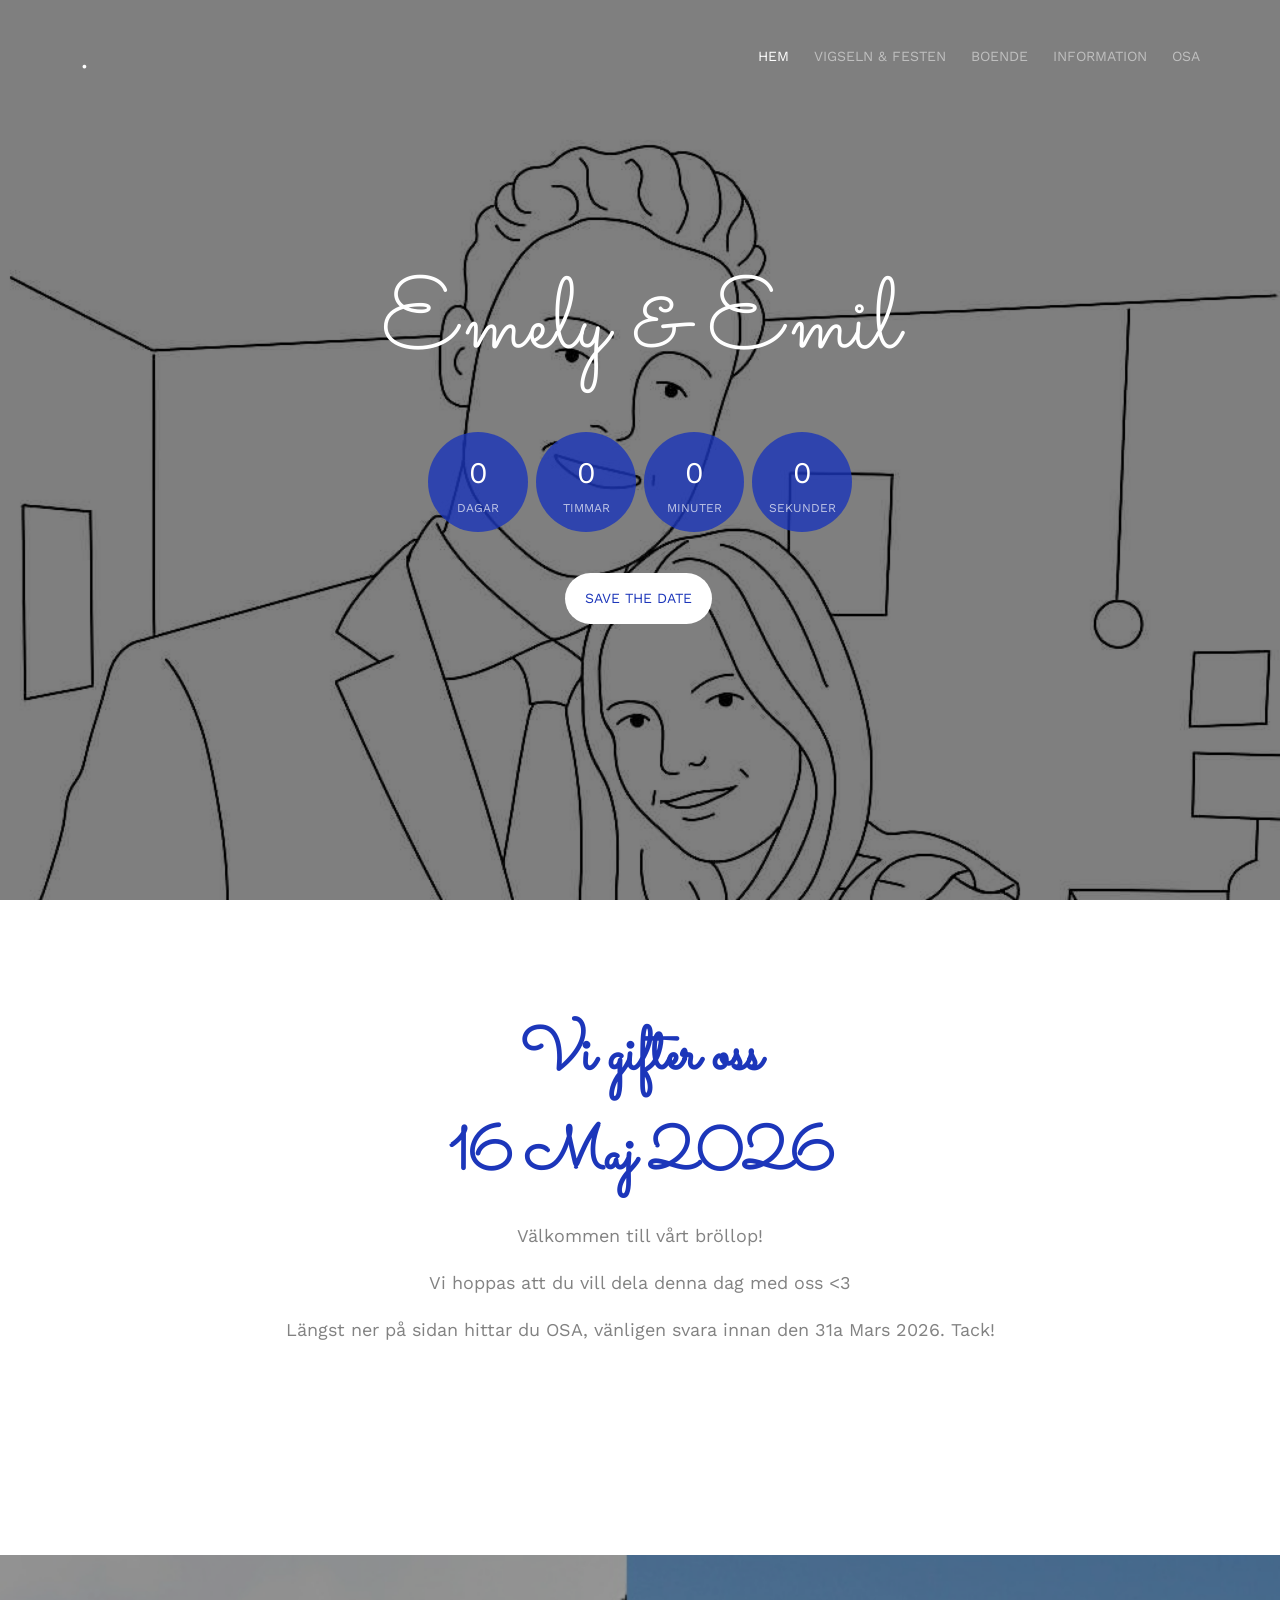
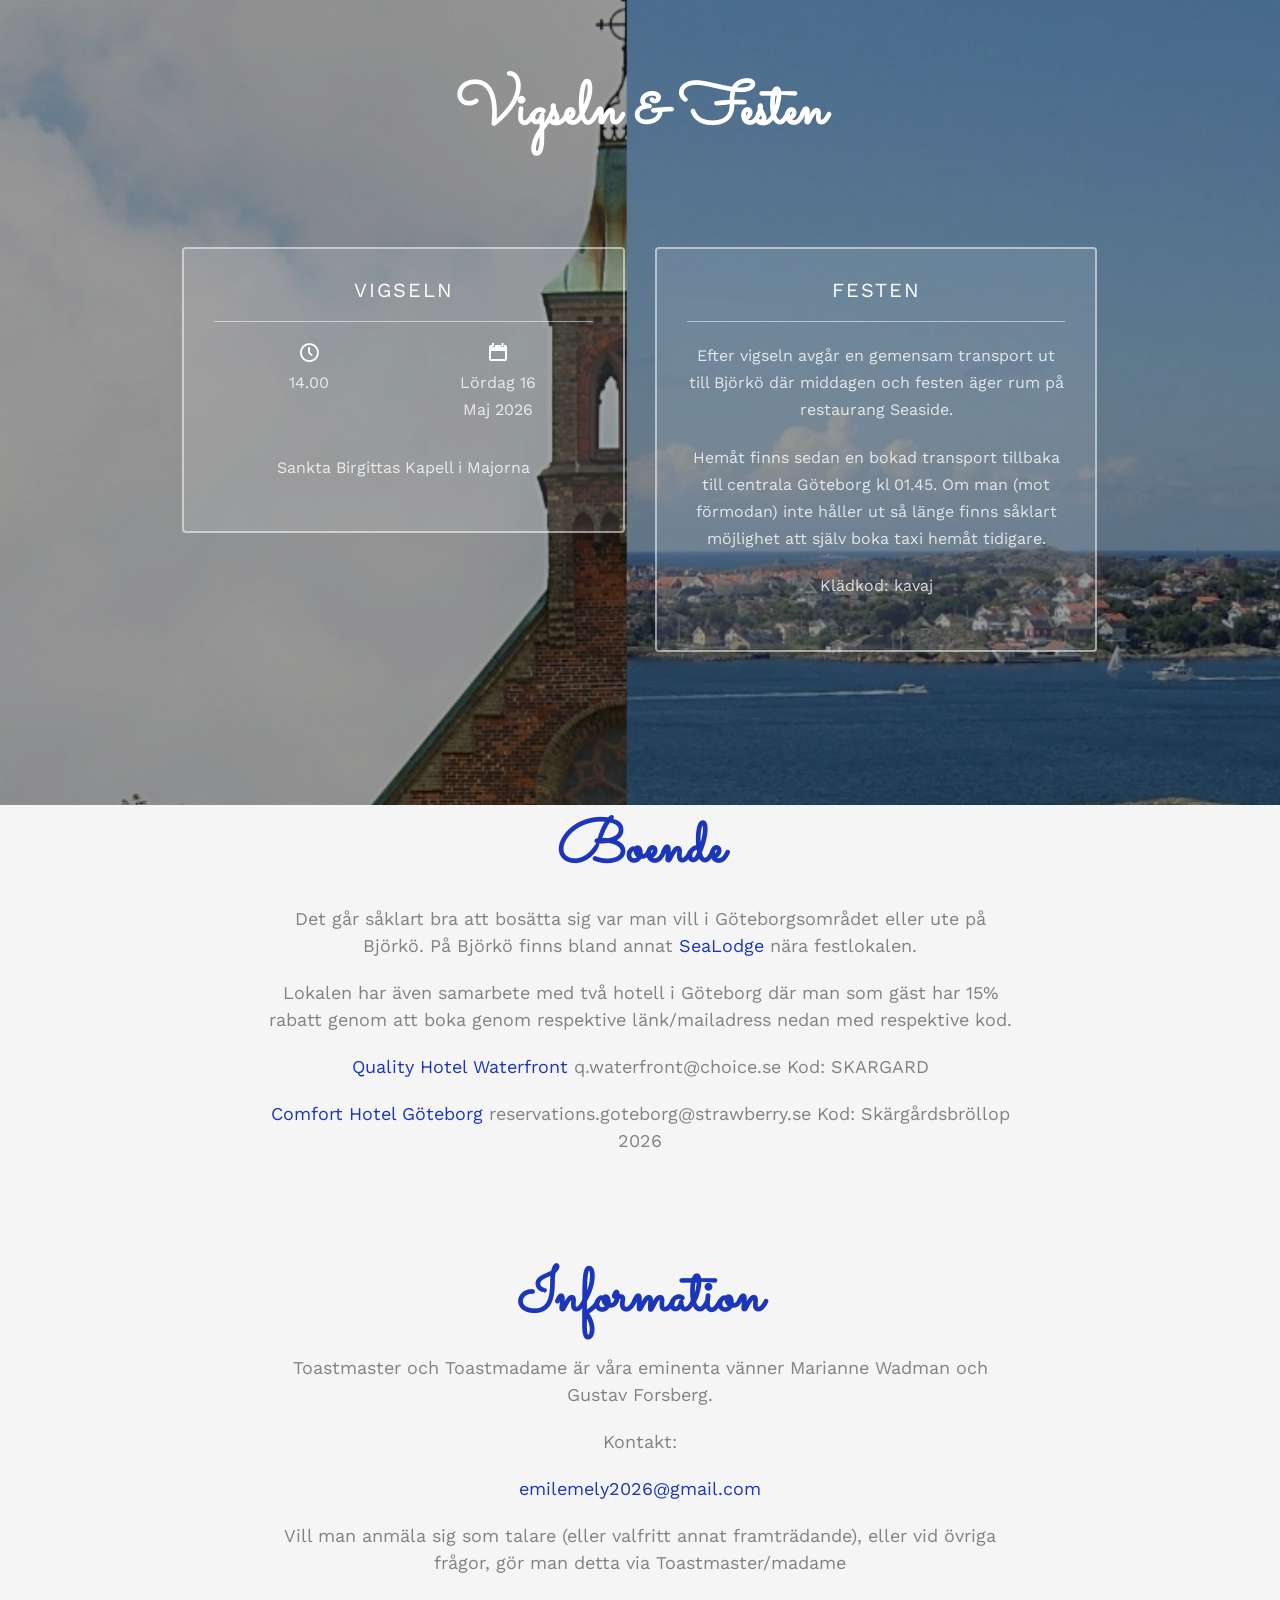
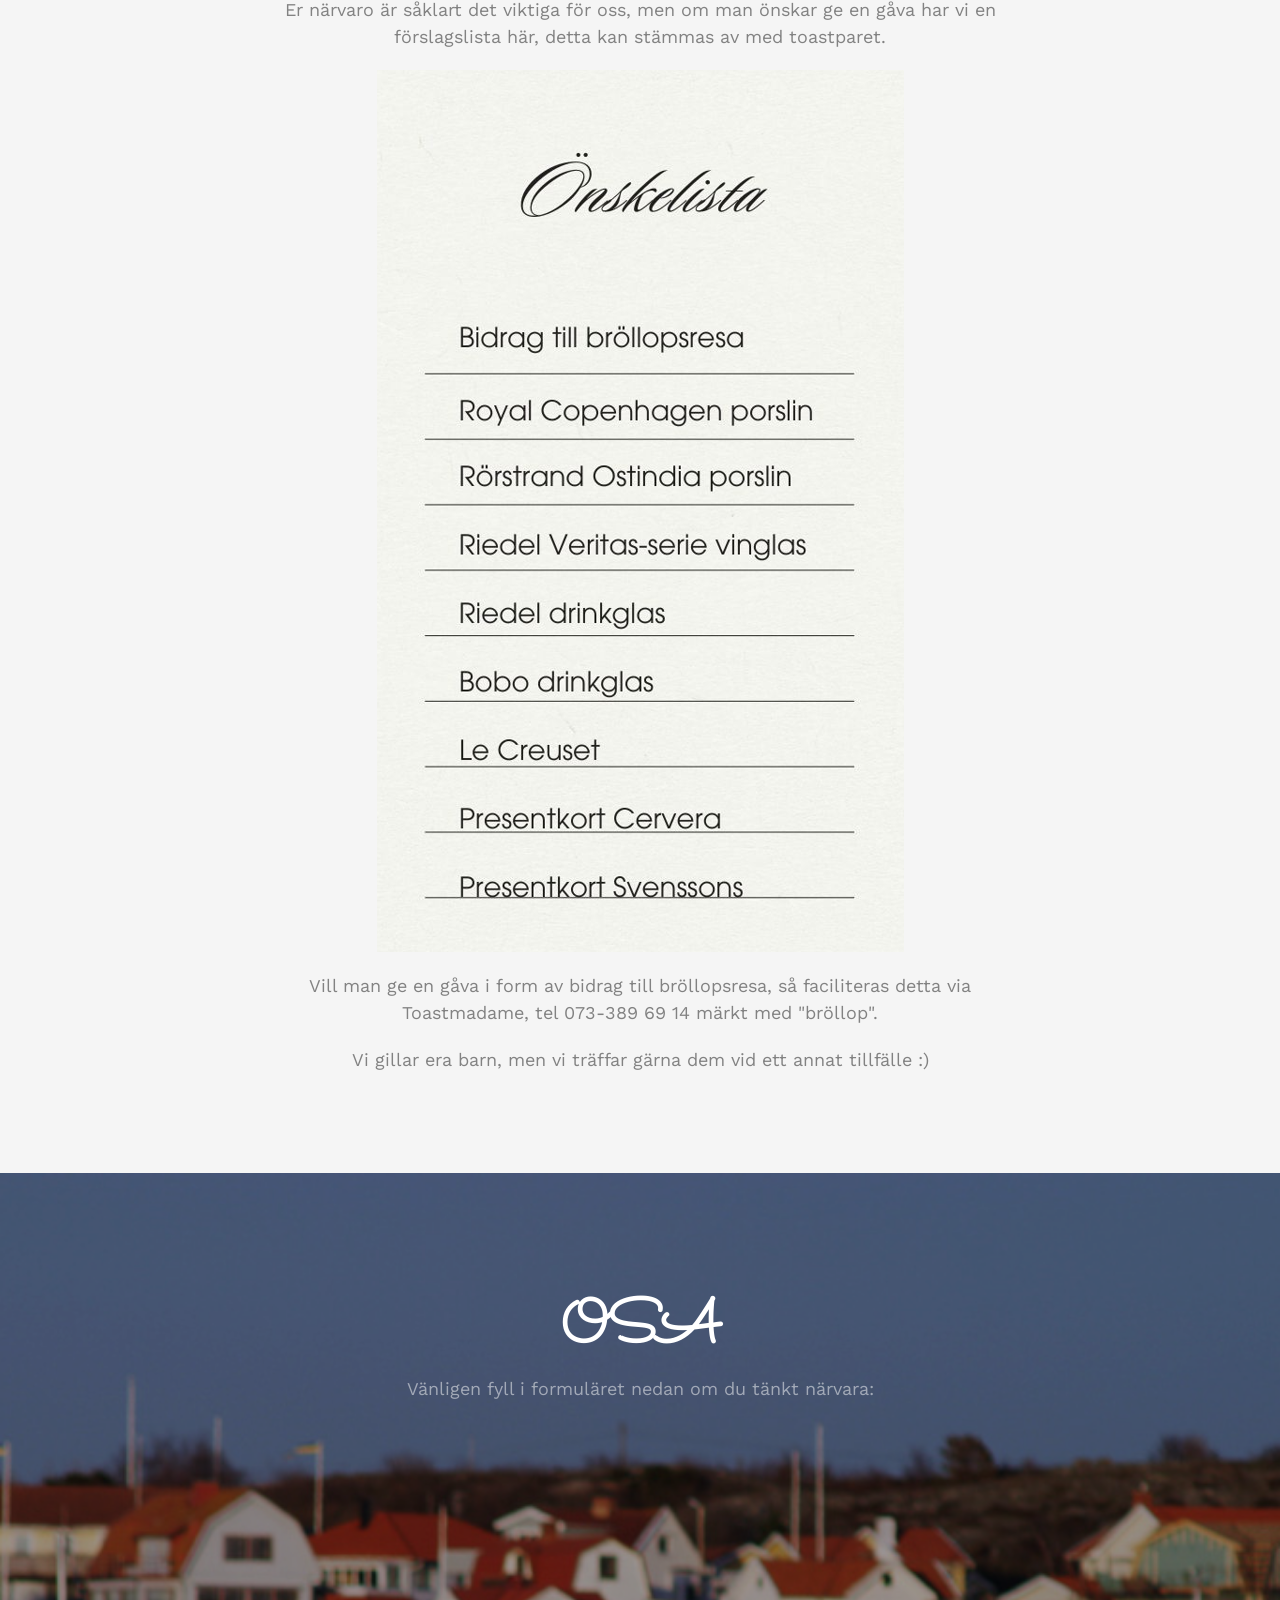
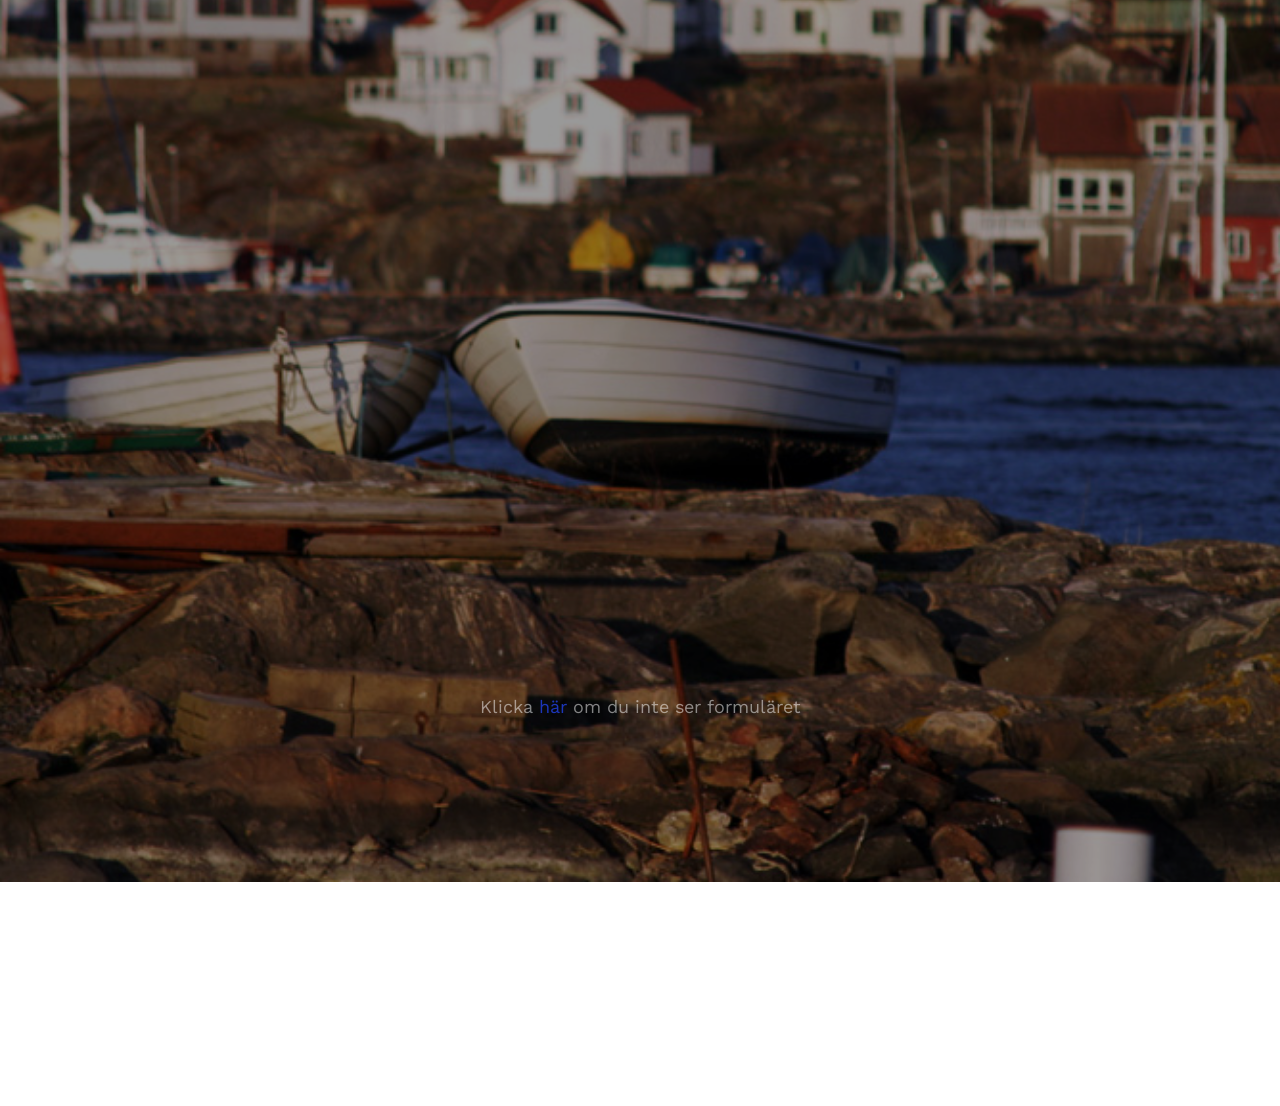
<file: index.html>
<!DOCTYPE html>
<!--[if lt IE 7]>      <html class="no-js lt-ie9 lt-ie8 lt-ie7"> <![endif]-->
<!--[if IE 7]>         <html class="no-js lt-ie9 lt-ie8"> <![endif]-->
<!--[if IE 8]>         <html class="no-js lt-ie9"> <![endif]-->
<!--[if gt IE 8]><!--> <html class="no-js"> <!--<![endif]-->
	<head>
	<meta charset="utf-8">
	<meta http-equiv="X-UA-Compatible" content="IE=edge">
	<title>Emely & Emil</title>
	<meta name="viewport" content="width=device-width, initial-scale=1">
	<meta name="description" content="" />
	<meta name="keywords" content="" />
	<meta name="author" content="" />

  	<!-- Facebook and Twitter integration -->
	<meta property="og:title" content=""/>
	<meta property="og:image" content=""/>
	<meta property="og:url" content=""/>
	<meta property="og:site_name" content=""/>
	<meta property="og:description" content=""/>
	<meta name="twitter:title" content="" />
	<meta name="twitter:image" content="" />
	<meta name="twitter:url" content="" />
	<meta name="twitter:card" content="" />

	<link href='https://fonts.googleapis.com/css?family=Work+Sans:400,300,600,400italic,700' rel='stylesheet' type='text/css'>
	<link href="https://fonts.googleapis.com/css?family=Sacramento" rel="stylesheet">
	
	<!-- Animate.css -->
	<link rel="stylesheet" href="css/animate.css">
	<!-- Icomoon Icon Fonts-->
	<link rel="stylesheet" href="css/icomoon.css">
	<!-- Bootstrap  -->
	<link rel="stylesheet" href="css/bootstrap.css">

	<!-- Magnific Popup -->
	<link rel="stylesheet" href="css/magnific-popup.css">

	<!-- Owl Carousel  -->
	<link rel="stylesheet" href="css/owl.carousel.min.css">
	<link rel="stylesheet" href="css/owl.theme.default.min.css">

	<!-- Theme style  -->
	<link rel="stylesheet" href="css/style.css">

	<!-- Modernizr JS -->
	<script src="js/modernizr-2.6.2.min.js"></script>
	<!-- FOR IE9 below -->
	<!--[if lt IE 9]>
	<script src="js/respond.min.js"></script>
	<![endif]-->

	</head>
	<body>
		
	<div class="fh5co-loader"></div>
	
	<div id="page">
	<nav class="fh5co-nav" role="navigation">
		<div class="container">
			<div class="row">
				<div class="col-xs-2">
					<div id="fh5co-logo"><a href="index.html"><strong>.</strong></a></div>
				</div>
				<div class="col-xs-10 text-right menu-1">
					<ul>
						<li class="active"><a href="index.html">Hem</a></li>
						<li><a href="#fh5co-event">Vigseln & Festen</a></li>
						<li><a href="#fh5co-services">Boende</a></li>
						<li><a href="#fh5co-services2">Information</a></li>
						<li><a href="#fh5co-services3">OSA</a></li>
					</ul>
				</div>
			</div>
			
		</div>
	</nav>

	<header id="fh5co-header" class="fh5co-cover" role="banner" style="background-image:url(images/outline1.jpg);" data-stellar-background-ratio="0.5">
		<div class="overlay"></div>
		<div class="container">
			<div class="row">
				<div class="col-md-8 col-md-offset-2 text-center">
					<div class="display-t">
						<div class="display-tc animate-box" data-animate-effect="fadeIn">
							<h1>Emely &amp; Emil</h1>
							<h2></h2>
							<div class="simply-countdown simply-countdown-one"></div>
							<p><a href="https://www.addevent.com/event/yrd1m8lbvyj8" class="btn btn-default btn-sm">Save the date</a></p>
						</div>
					</div>
				</div>
			</div>
		</div>
	</header>

	<div id="fh5co-couple">
		<div class="container">
			<div class="row">
				<div class="col-md-8 col-md-offset-2 text-center fh5co-heading animate-box">
					<h2>Vi gifter oss</h2>
					<h2>16 Maj 2026</h2>
					<h3></h3>
					<p>Välkommen till vårt bröllop!</p>  
                    <p>Vi hoppas att du vill dela denna dag med oss <3</p>
					<p>Längst ner på sidan hittar du OSA, vänligen svara innan den 31a Mars 2026. Tack!</p>
				</div>
			</div>
		</div>
	</div>

	<div id="fh5co-event" class="fh5co-bg" style="background-image:url(images/kyrka_bjorko.jpg);">
		<div class="overlay"></div>
		<div class="container">
			<div class="row">
				<div class="col-md-8 col-md-offset-2 text-center fh5co-heading animate-box">
					<span></span>
					<h2>Vigseln & Festen</h2>
				</div>
			</div>
			<div class="row">
				<div class="display-t">
					<div class="display-tc">
						<div class="col-md-10 col-md-offset-1">
							<div class="col-md-6 col-sm-6 text-center">
								<div class="event-wrap animate-box">
									<h3>Vigseln</h3>
									<div class="event-col">
										<i class="icon-clock"></i>
										<span>14.00</span>
										<span></span>
									</div>
									<div class="event-col">
										<i class="icon-calendar"></i>
										<span>Lördag 16</span>
										<span>Maj 2026</span>
									</div>
									<p>Sankta Birgittas Kapell i Majorna</p>
								</div>
							</div>
							<div class="col-md-6 col-sm-6 text-center">
								<div class="event-wrap animate-box">
									<h3>Festen</h3>
									<!--<div class="event-col">
										<i class="icon-clock"></i>
										<span>Efter vigseln</span>
										<span></span>
									</div>
									<div class="event-col">
										<i class="icon-calendar"></i>
										<span></span>
										<span></span>
									</div>-->
									<p>Efter vigseln avgår en gemensam transport ut till Björkö där middagen och festen äger rum på restaurang Seaside.</p>
									<p>Hemåt finns sedan en bokad transport tillbaka till centrala Göteborg kl 01.45. Om man (mot förmodan) inte håller ut så länge finns såklart möjlighet att själv boka taxi hemåt tidigare.</p>
									<p>Klädkod: kavaj</p>
								</div>
							</div>
						</div>
					</div>
				</div>
			</div>
		</div>
	</div>

	<div id="fh5co-services2" class="fh5co-section-gray">
		<div class="container">
			
			<div class="row animate-box">
				<div class="col-md-8 col-md-offset-2 text-center fh5co-heading">
					<h2>Boende</h2>
					<p>Det går såklart bra att bosätta sig var man vill i Göteborgsområdet eller ute på Björkö. På Björkö finns bland annat <a href="https://www.sjoboabjorko.se/">SeaLodge</a> nära festlokalen.</p> 
					<p>Lokalen har även samarbete med två hotell i Göteborg där man som gäst har 15% rabatt genom att boka genom respektive länk/mailadress nedan med respektive kod.</p>
					<p><a href="https://www.strawberry.se/hotell/sverige/goteborg/quality-hotel-waterfront/">Quality Hotel Waterfront</a> q.waterfront@choice.se Kod: SKARGARD</p>
					<p><a href="https://www.strawberry.se/hotell/sverige/goteborg/comfort-hotel-goteborg/">Comfort Hotel Göteborg</a> reservations.goteborg@strawberry.se Kod: Skärgårdsbröllop 2026</p>
				</div>
			</div>			
		</div>
	</div>

		<div id="fh5co-services3" class="fh5co-section-gray">
		<div class="container">
			
			<div class="row animate-box">
				<div class="col-md-8 col-md-offset-2 text-center fh5co-heading">
					<h2>Information</h2>
					<p>Toastmaster och Toastmadame är våra eminenta vänner Marianne Wadman och Gustav Forsberg.</p>
					<p>Kontakt:</p>
					<p><a href=mailto:emilemely2026@gmail.com>emilemely2026@gmail.com</a></p>
					<p>Vill man anmäla sig som talare (eller valfritt annat framträdande), eller vid övriga frågor, gör man detta via Toastmaster/madame</p>
					<p>Er närvaro är såklart det viktiga för oss, men om man önskar ge en gåva har vi en förslagslista här, detta kan stämmas av med toastparet.</p>
					<p><img src="images/onskelista.png" alt="Önskelista"></p>
					<p>Vill man ge en gåva i form av bidrag till bröllopsresa, så faciliteras detta via Toastmadame, tel 073-389 69 14 märkt med "bröllop".</p>
					<p></p>
					<p>Vi gillar era barn, men vi träffar gärna dem vid ett annat tillfälle :)</p>
				</div>
			</div>			
		</div>
	</div>


	<div id="fh5co-started" class="fh5co-bg" style="background-image:url(images/bat.png);">
		<div class="overlay"></div>
		<div class="container">
			<div class="row animate-box">
				<div class="col-md-8 col-md-offset-2 text-center fh5co-heading">
					<h2>OSA</h2>
					<p>Vänligen fyll i formuläret nedan om du tänkt närvara:</p>
					<iframe src="https://docs.google.com/forms/d/e/1FAIpQLSckbgAdvK0g9j5KHzpA4BDoEWcDDotu_sKvI5_qp7-cKbifMQ/viewform?embedded=true" width="640" height="863" frameborder="0" marginheight="0" marginwidth="0">Läser in …</iframe>		
					<p>Klicka <a href="https://docs.google.com/forms/d/13gC51_V6gP5OCqAnIsn_XRExEdVKxd2LQEI5bJQ7Q5w/">här</a> om du inte ser formuläret</p>
				</div>
			</div>
		</div>
	</div>

	<footer id="fh5co-footer" role="contentinfo">
		<div class="container">
		</div>
	</footer>
	</div>

	<div class="gototop js-top">
		<a href="#" class="js-gotop"><i class="icon-arrow-up"></i></a>
	</div>
	
	<!-- jQuery -->
	<script src="js/jquery.min.js"></script>
	<!-- jQuery Easing -->
	<script src="js/jquery.easing.1.3.js"></script>
	<!-- Bootstrap -->
	<script src="js/bootstrap.min.js"></script>
	<!-- Waypoints -->
	<script src="js/jquery.waypoints.min.js"></script>
	<!-- Carousel -->
	<script src="js/owl.carousel.min.js"></script>
	<!-- countTo -->
	<script src="js/jquery.countTo.js"></script>

	<!-- Stellar -->
	<script src="js/jquery.stellar.min.js"></script>
	<!-- Magnific Popup -->
	<script src="js/jquery.magnific-popup.min.js"></script>
	<script src="js/magnific-popup-options.js"></script>

	<!-- // <script src="https://cdnjs.cloudflare.com/ajax/libs/prism/0.0.1/prism.min.js"></script> -->
	<script src="js/simplyCountdown.js"></script>
	<!-- Main -->
	<script src="js/main.js"></script>

	<script>
    var d = new Date(new Date().getTime() + 200 * 120 * 120 * 2000);

    // default example
    simplyCountdown('.simply-countdown-one', {
        year: 2026,
        month: 5,
        day: 16
    });
	/**simplyCountdown('.simply-countdown-one', {
    	year: d.getFullYear(),
    	month: d.getMonth() + 1,
        day: d.getDate()
    });**/

    //jQuery example
    /**$('#simply-countdown-losange').simplyCountdown({
        year: d.getFullYear(),
        month: d.getMonth() + 1,
        day: d.getDate(),
        enableUtc: false
    });**/
	</script>

	</body>
</html>
</file>
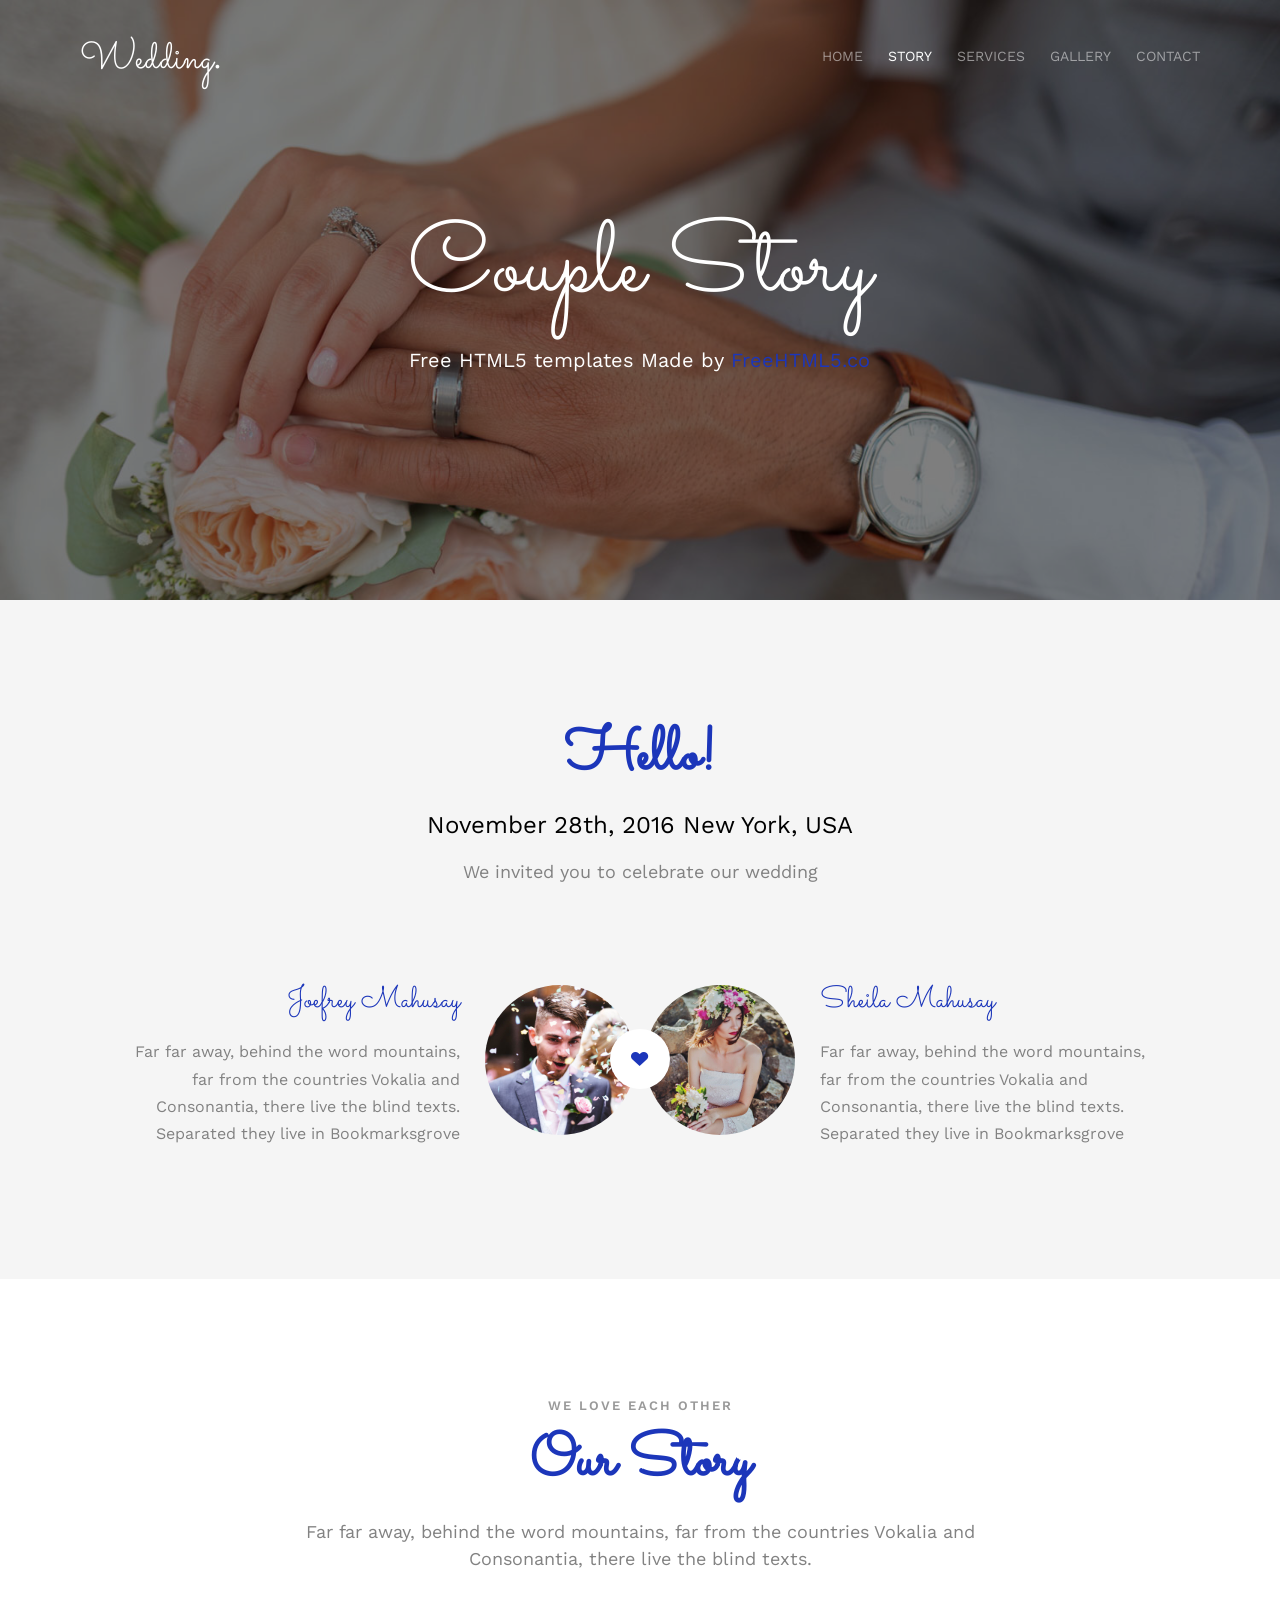
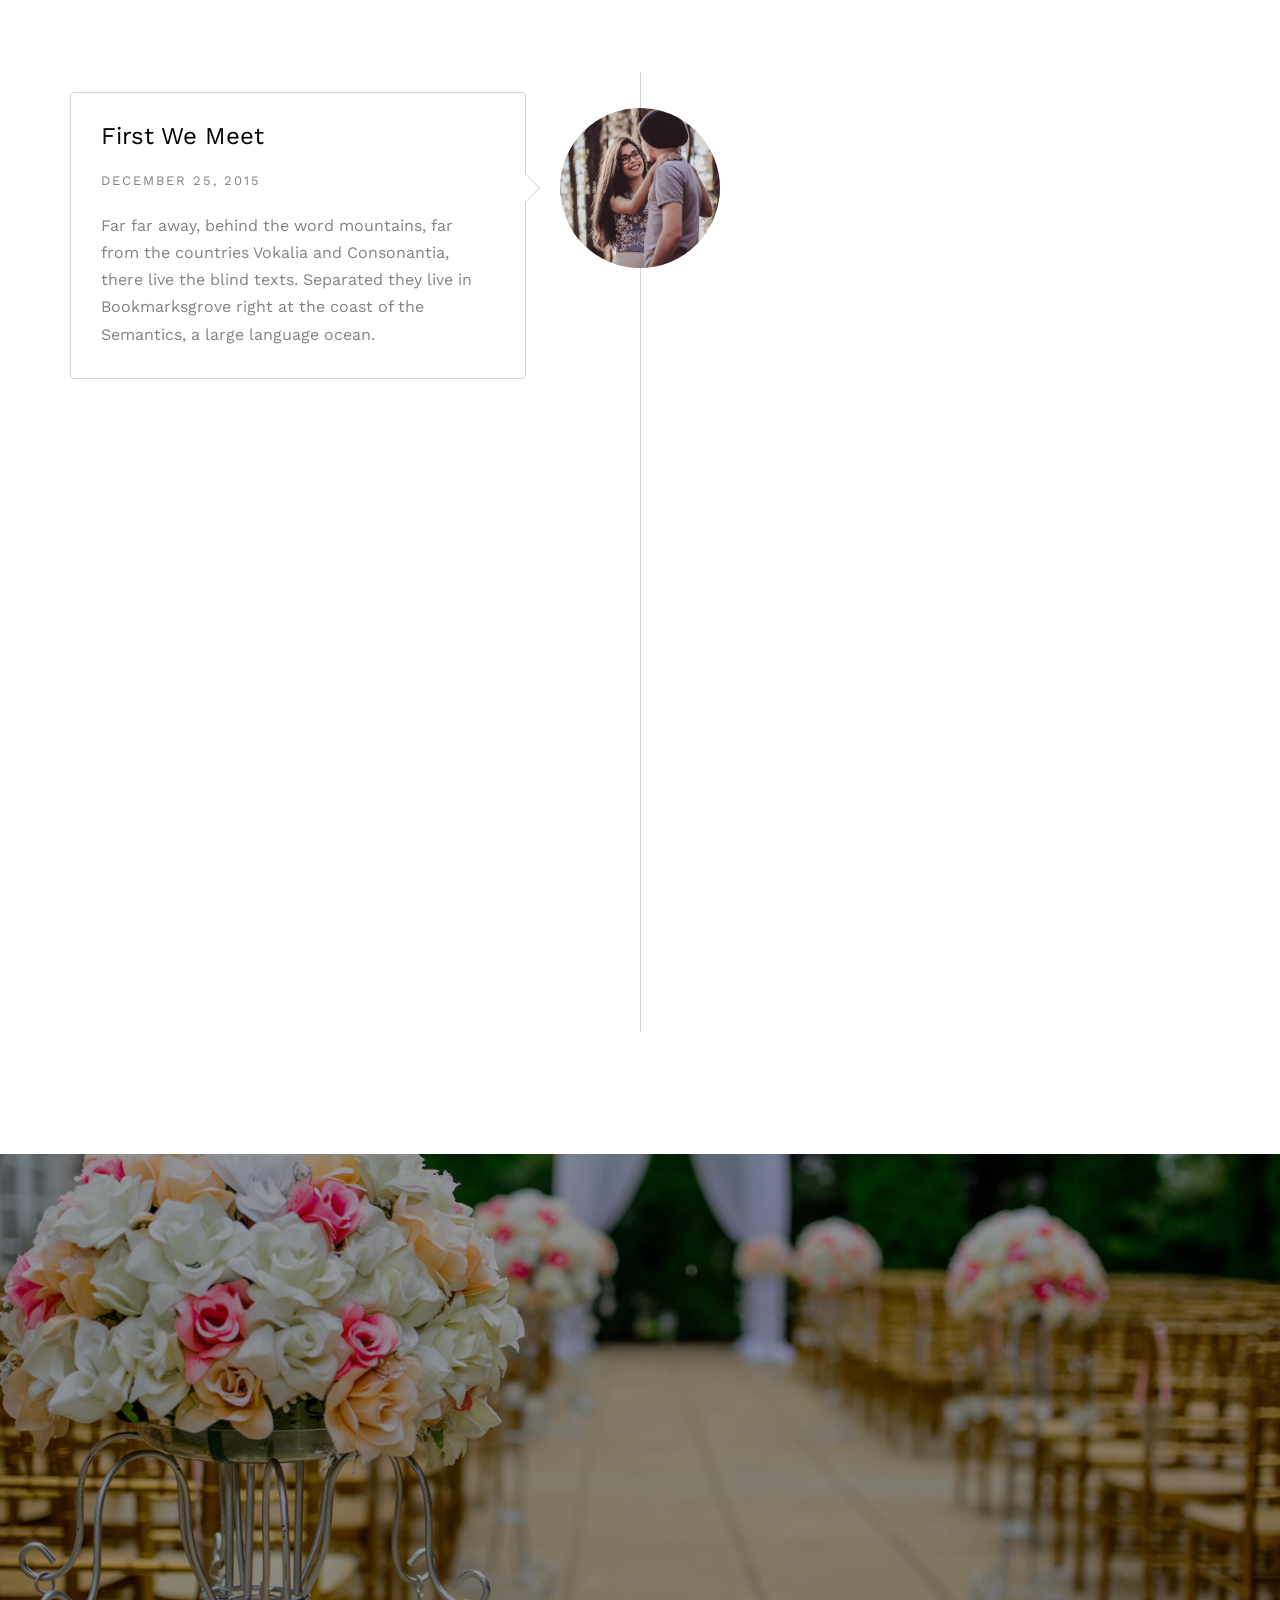
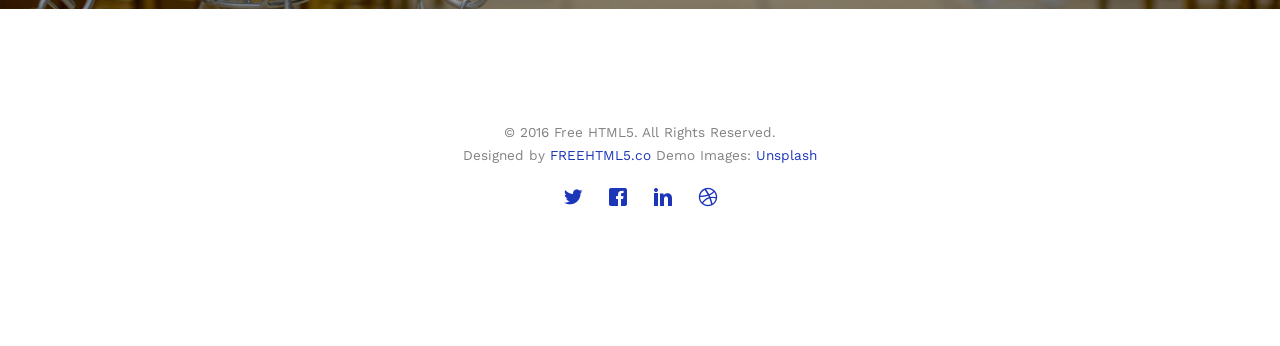
<file: about.html>
<!DOCTYPE html>
<!--[if lt IE 7]>      <html class="no-js lt-ie9 lt-ie8 lt-ie7"> <![endif]-->
<!--[if IE 7]>         <html class="no-js lt-ie9 lt-ie8"> <![endif]-->
<!--[if IE 8]>         <html class="no-js lt-ie9"> <![endif]-->
<!--[if gt IE 8]><!--> <html class="no-js"> <!--<![endif]-->
	<head>
	<meta charset="utf-8">
	<meta http-equiv="X-UA-Compatible" content="IE=edge">
	<title>Wedding &mdash; 100% Free Fully Responsive HTML5 Template by FREEHTML5.co</title>
	<meta name="viewport" content="width=device-width, initial-scale=1">
	<meta name="description" content="Free HTML5 Template by FREEHTML5.CO" />
	<meta name="keywords" content="free html5, free template, free bootstrap, html5, css3, mobile first, responsive" />
	<meta name="author" content="FREEHTML5.CO" />

  <!-- 
	//////////////////////////////////////////////////////

	FREE HTML5 TEMPLATE 
	DESIGNED & DEVELOPED by FREEHTML5.CO
		
	Website: 		http://freehtml5.co/
	Email: 			info@freehtml5.co
	Twitter: 		http://twitter.com/fh5co
	Facebook: 		https://www.facebook.com/fh5co

	//////////////////////////////////////////////////////
	 -->

  	<!-- Facebook and Twitter integration -->
	<meta property="og:title" content=""/>
	<meta property="og:image" content=""/>
	<meta property="og:url" content=""/>
	<meta property="og:site_name" content=""/>
	<meta property="og:description" content=""/>
	<meta name="twitter:title" content="" />
	<meta name="twitter:image" content="" />
	<meta name="twitter:url" content="" />
	<meta name="twitter:card" content="" />

	<link href='https://fonts.googleapis.com/css?family=Work+Sans:400,300,600,400italic,700' rel='stylesheet' type='text/css'>
	<link href="https://fonts.googleapis.com/css?family=Sacramento" rel="stylesheet">
	
	<!-- Animate.css -->
	<link rel="stylesheet" href="css/animate.css">
	<!-- Icomoon Icon Fonts-->
	<link rel="stylesheet" href="css/icomoon.css">
	<!-- Bootstrap  -->
	<link rel="stylesheet" href="css/bootstrap.css">

	<!-- Magnific Popup -->
	<link rel="stylesheet" href="css/magnific-popup.css">

	<!-- Owl Carousel  -->
	<link rel="stylesheet" href="css/owl.carousel.min.css">
	<link rel="stylesheet" href="css/owl.theme.default.min.css">

	<!-- Theme style  -->
	<link rel="stylesheet" href="css/style.css">

	<!-- Modernizr JS -->
	<script src="js/modernizr-2.6.2.min.js"></script>
	<!-- FOR IE9 below -->
	<!--[if lt IE 9]>
	<script src="js/respond.min.js"></script>
	<![endif]-->

	</head>
	<body>
		
	<div class="fh5co-loader"></div>
	
	<div id="page">
	<nav class="fh5co-nav" role="navigation">
		<div class="container">
			<div class="row">
				<div class="col-xs-2">
					<div id="fh5co-logo"><a href="index.html">Wedding<strong>.</strong></a></div>
				</div>
				<div class="col-xs-10 text-right menu-1">
					<ul>
						<li><a href="index.html">Home</a></li>
						<li class="active"><a href="about.html">Story</a></li>
						<li class="has-dropdown">
							<a href="services.html">Services</a>
							<ul class="dropdown">
								<li><a href="#">Web Design</a></li>
								<li><a href="#">eCommerce</a></li>
								<li><a href="#">Branding</a></li>
								<li><a href="#">API</a></li>
							</ul>
						</li>
						<li class="has-dropdown">
							<a href="gallery.html">Gallery</a>
							<ul class="dropdown">
								<li><a href="#">HTML5</a></li>
								<li><a href="#">CSS3</a></li>
								<li><a href="#">Sass</a></li>
								<li><a href="#">jQuery</a></li>
							</ul>
						</li>
						<li><a href="contact.html">Contact</a></li>
					</ul>
				</div>
			</div>
			
		</div>
	</nav>

	<header id="fh5co-header" class="fh5co-cover fh5co-cover-sm" role="banner" style="background-image:url(images/img_bg_1.jpg);">
		<div class="overlay"></div>
		<div class="fh5co-container">
			<div class="row">
				<div class="col-md-8 col-md-offset-2 text-center">
					<div class="display-t">
						<div class="display-tc animate-box" data-animate-effect="fadeIn">
							<h1>Couple Story</h1>
							<h2>Free HTML5 templates Made by <a href="http://freehtml5.co" target="_blank">FreeHTML5.co</a></h2>
						</div>
					</div>
				</div>
			</div>
		</div>
	</header>

	<div id="fh5co-couple" class="fh5co-section-gray">
		<div class="container">
			<div class="row">
				<div class="col-md-8 col-md-offset-2 text-center fh5co-heading animate-box">
					<h2>Hello!</h2>
					<h3>November 28th, 2016 New York, USA</h3>
					<p>We invited you to celebrate our wedding</p>
				</div>
			</div>
			<div class="couple-wrap animate-box">
				<div class="couple-half">
					<div class="groom">
						<img src="images/groom.jpg" alt="groom" class="img-responsive">
					</div>
					<div class="desc-groom">
						<h3>Joefrey Mahusay</h3>
						<p>Far far away, behind the word mountains, far from the countries Vokalia and Consonantia, there live the blind texts. Separated they live in Bookmarksgrove</p>
					</div>
				</div>
				<p class="heart text-center"><i class="icon-heart2"></i></p>
				<div class="couple-half">
					<div class="bride">
						<img src="images/bride.jpg" alt="groom" class="img-responsive">
					</div>
					<div class="desc-bride">
						<h3>Sheila Mahusay</h3>
						<p>Far far away, behind the word mountains, far from the countries Vokalia and Consonantia, there live the blind texts. Separated they live in Bookmarksgrove</p>
					</div>
				</div>
			</div>
		</div>
	</div>

	<div id="fh5co-couple-story">
		<div class="container">
			<div class="row">
				<div class="col-md-8 col-md-offset-2 text-center fh5co-heading animate-box">
					<span>We Love Each Other</span>
					<h2>Our Story</h2>
					<p>Far far away, behind the word mountains, far from the countries Vokalia and Consonantia, there live the blind texts.</p>
				</div>
			</div>
			<div class="row">
				<div class="col-md-12 col-md-offset-0">
					<ul class="timeline animate-box">
						<li class="animate-box">
							<div class="timeline-badge" style="background-image:url(images/couple-1.jpg);"></div>
							<div class="timeline-panel">
								<div class="timeline-heading">
									<h3 class="timeline-title">First We Meet</h3>
									<span class="date">December 25, 2015</span>
								</div>
								<div class="timeline-body">
									<p>Far far away, behind the word mountains, far from the countries Vokalia and Consonantia, there live the blind texts. Separated they live in Bookmarksgrove right at the coast of the Semantics, a large language ocean.</p>
								</div>
							</div>
						</li>
						<li class="timeline-inverted animate-box">
							<div class="timeline-badge" style="background-image:url(images/couple-2.jpg);"></div>
							<div class="timeline-panel">
								<div class="timeline-heading">
									<h3 class="timeline-title">First Date</h3>
									<span class="date">December 28, 2015</span>
								</div>
								<div class="timeline-body">
									<p>Far far away, behind the word mountains, far from the countries Vokalia and Consonantia, there live the blind texts. Separated they live in Bookmarksgrove right at the coast of the Semantics, a large language ocean.</p>
								</div>
							</div>
						</li>
						<li class="animate-box">
							<div class="timeline-badge" style="background-image:url(images/couple-3.jpg);"></div>
							<div class="timeline-panel">
								<div class="timeline-heading">
									<h3 class="timeline-title">In A Relationship</h3>
									<span class="date">January 1, 2016</span>
								</div>
								<div class="timeline-body">
									<p>Far far away, behind the word mountains, far from the countries Vokalia and Consonantia, there live the blind texts. Separated they live in Bookmarksgrove right at the coast of the Semantics, a large language ocean.</p>
								</div>
							</div>
						</li>
			    	</ul>
				</div>
			</div>
		</div>
	</div>

	<div id="fh5co-started" class="fh5co-bg" style="background-image:url(images/img_bg_4.jpg);">
		<div class="overlay"></div>
		<div class="container">
			<div class="row animate-box">
				<div class="col-md-8 col-md-offset-2 text-center fh5co-heading">
					<h2>Are You Attending?</h2>
					<p>Please Fill-up the form to notify you that you're attending. Thanks.</p>
				</div>
			</div>
			<div class="row animate-box">
				<div class="col-md-10 col-md-offset-1">
					<form class="form-inline">
						<div class="col-md-4 col-sm-4">
							<div class="form-group">
								<label for="name" class="sr-only">Name</label>
								<input type="name" class="form-control" id="name" placeholder="Name">
							</div>
						</div>
						<div class="col-md-4 col-sm-4">
							<div class="form-group">
								<label for="email" class="sr-only">Email</label>
								<input type="email" class="form-control" id="email" placeholder="Email">
							</div>
						</div>
						<div class="col-md-4 col-sm-4">
							<button type="submit" class="btn btn-default btn-block">I am Attending</button>
						</div>
					</form>
				</div>
			</div>
		</div>
	</div>

	<footer id="fh5co-footer" role="contentinfo">
		<div class="container">
			<!-- <div class="row row-pb-md">
				<div class="col-md-4 fh5co-widget">
					<h3>The Company</h3>
					<p>Facilis ipsum reprehenderit nemo molestias. Aut cum mollitia reprehenderit. Eos cumque dicta adipisci architecto culpa amet.</p>
					<p><a href="#">Learn More</a></p>
				</div>
				<div class="col-md-2 col-sm-4 col-xs-6 col-md-push-1">
					<ul class="fh5co-footer-links">
						<li><a href="#">About</a></li>
						<li><a href="#">Help</a></li>
						<li><a href="#">Contact</a></li>
						<li><a href="#">Terms</a></li>
						<li><a href="#">Meetups</a></li>
					</ul>
				</div>

				<div class="col-md-2 col-sm-4 col-xs-6 col-md-push-1">
					<ul class="fh5co-footer-links">
						<li><a href="#">Shop</a></li>
						<li><a href="#">Privacy</a></li>
						<li><a href="#">Testimonials</a></li>
						<li><a href="#">Handbook</a></li>
						<li><a href="#">Held Desk</a></li>
					</ul>
				</div>

				<div class="col-md-2 col-sm-4 col-xs-6 col-md-push-1">
					<ul class="fh5co-footer-links">
						<li><a href="#">Find Designers</a></li>
						<li><a href="#">Find Deelopers</a></li>
						<li><a href="#">Teams</a></li>
						<li><a href="#">Advertise</a></li>
						<li><a href="#">API</a></li>
					</ul>
				</div>
			</div> -->

			<div class="row copyright">
				<div class="col-md-12 text-center">
					<p>
						<small class="block">&copy; 2016 Free HTML5. All Rights Reserved.</small> 
						<small class="block">Designed by <a href="http://freehtml5.co/" target="_blank">FREEHTML5.co</a> Demo Images: <a href="http://unsplash.co/" target="_blank">Unsplash</a></small>
					</p>
					<p>
						<ul class="fh5co-social-icons">
							<li><a href="#"><i class="icon-twitter"></i></a></li>
							<li><a href="#"><i class="icon-facebook"></i></a></li>
							<li><a href="#"><i class="icon-linkedin"></i></a></li>
							<li><a href="#"><i class="icon-dribbble"></i></a></li>
						</ul>
					</p>
				</div>
			</div>

		</div>
	</footer>
	</div>

	<div class="gototop js-top">
		<a href="#" class="js-gotop"><i class="icon-arrow-up"></i></a>
	</div>
	
	<!-- jQuery -->
	<script src="js/jquery.min.js"></script>
	<!-- jQuery Easing -->
	<script src="js/jquery.easing.1.3.js"></script>
	<!-- Bootstrap -->
	<script src="js/bootstrap.min.js"></script>
	<!-- Waypoints -->
	<script src="js/jquery.waypoints.min.js"></script>
	<!-- Carousel -->
	<script src="js/owl.carousel.min.js"></script>
	<!-- countTo -->
	<script src="js/jquery.countTo.js"></script>

	<!-- Stellar -->
	<script src="js/jquery.stellar.min.js"></script>
	<!-- Magnific Popup -->
	<script src="js/jquery.magnific-popup.min.js"></script>
	<script src="js/magnific-popup-options.js"></script>

	<!-- Main -->
	<script src="js/main.js"></script>

	</body>
</html>
</file>
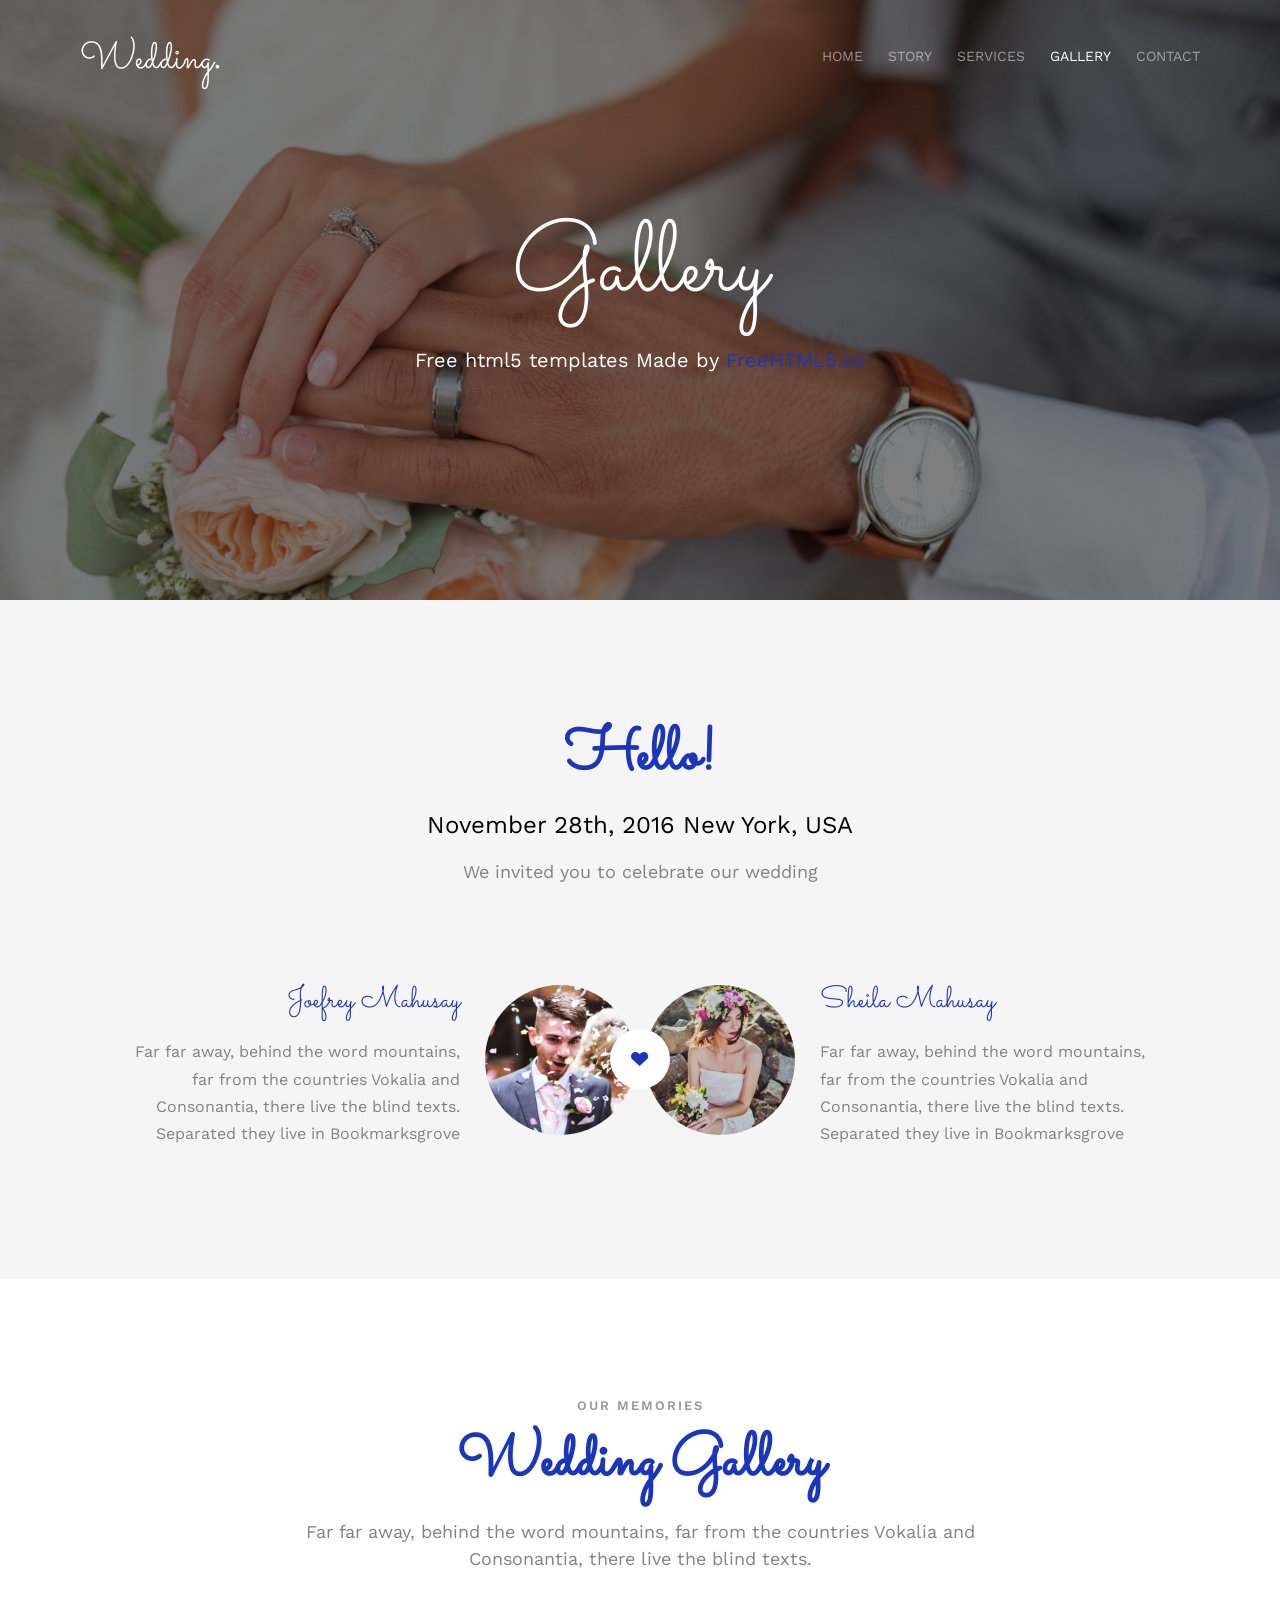
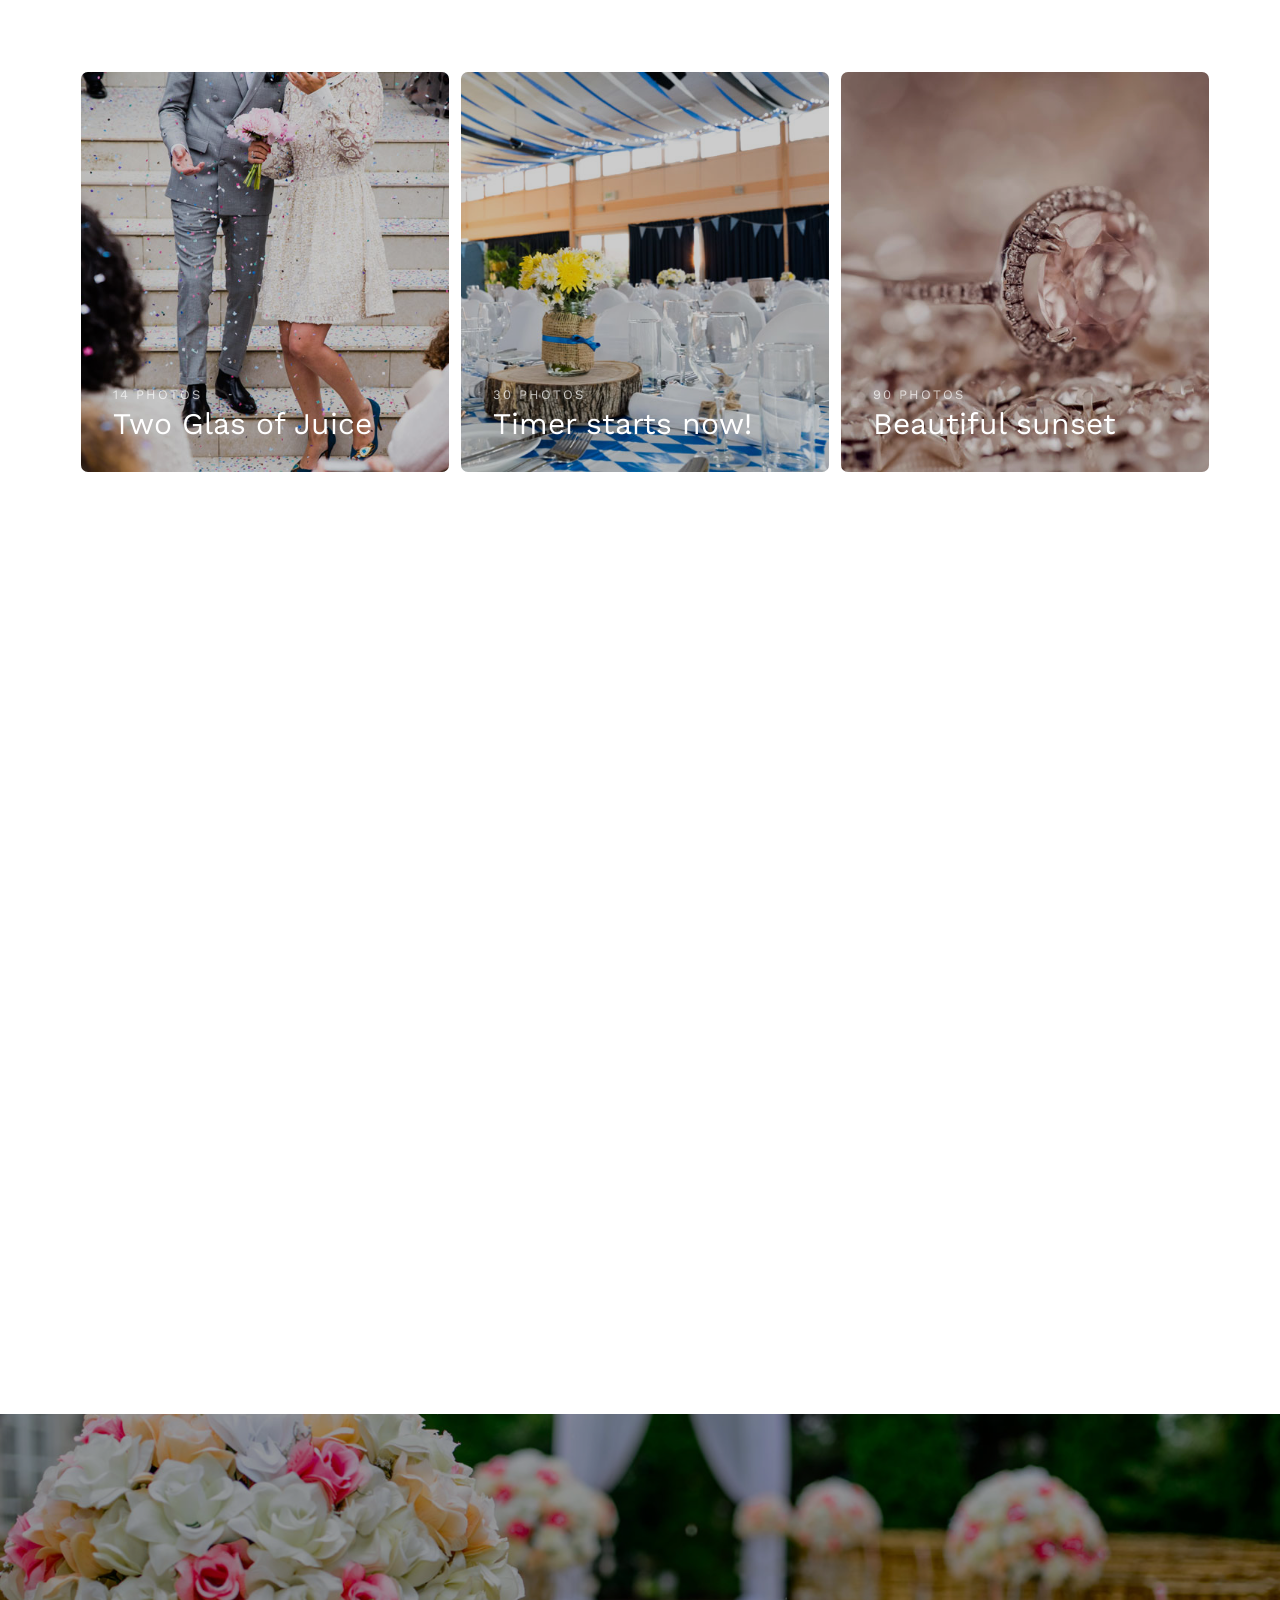
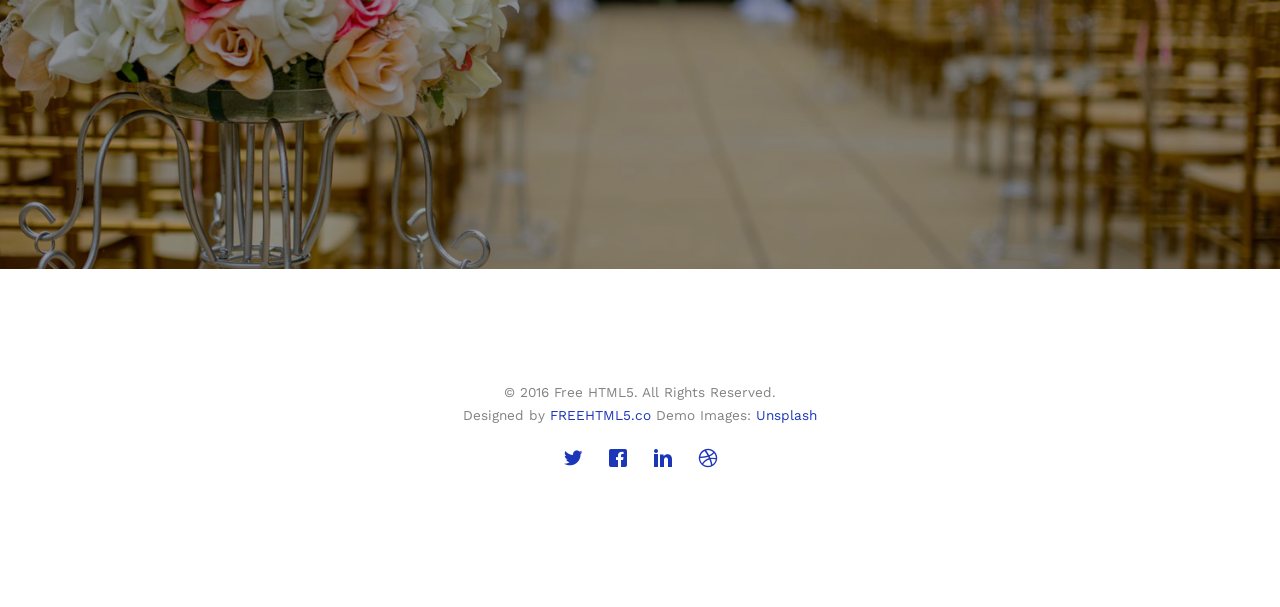
<file: gallery.html>
<!DOCTYPE html>
<!--[if lt IE 7]>      <html class="no-js lt-ie9 lt-ie8 lt-ie7"> <![endif]-->
<!--[if IE 7]>         <html class="no-js lt-ie9 lt-ie8"> <![endif]-->
<!--[if IE 8]>         <html class="no-js lt-ie9"> <![endif]-->
<!--[if gt IE 8]><!--> <html class="no-js"> <!--<![endif]-->
	<head>
	<meta charset="utf-8">
	<meta http-equiv="X-UA-Compatible" content="IE=edge">
	<title>Wedding &mdash; 100% Free Fully Responsive HTML5 Template by FREEHTML5.co</title>
	<meta name="viewport" content="width=device-width, initial-scale=1">
	<meta name="description" content="Free HTML5 Template by FREEHTML5.CO" />
	<meta name="keywords" content="free html5, free template, free bootstrap, html5, css3, mobile first, responsive" />
	<meta name="author" content="FREEHTML5.CO" />

  <!-- 
	//////////////////////////////////////////////////////

	FREE HTML5 TEMPLATE 
	DESIGNED & DEVELOPED by FREEHTML5.CO
		
	Website: 		http://freehtml5.co/
	Email: 			info@freehtml5.co
	Twitter: 		http://twitter.com/fh5co
	Facebook: 		https://www.facebook.com/fh5co

	//////////////////////////////////////////////////////
	 -->

  	<!-- Facebook and Twitter integration -->
	<meta property="og:title" content=""/>
	<meta property="og:image" content=""/>
	<meta property="og:url" content=""/>
	<meta property="og:site_name" content=""/>
	<meta property="og:description" content=""/>
	<meta name="twitter:title" content="" />
	<meta name="twitter:image" content="" />
	<meta name="twitter:url" content="" />
	<meta name="twitter:card" content="" />

	<link href='https://fonts.googleapis.com/css?family=Work+Sans:400,300,600,400italic,700' rel='stylesheet' type='text/css'>
	<link href="https://fonts.googleapis.com/css?family=Sacramento" rel="stylesheet">
	
	<!-- Animate.css -->
	<link rel="stylesheet" href="css/animate.css">
	<!-- Icomoon Icon Fonts-->
	<link rel="stylesheet" href="css/icomoon.css">
	<!-- Bootstrap  -->
	<link rel="stylesheet" href="css/bootstrap.css">

	<!-- Magnific Popup -->
	<link rel="stylesheet" href="css/magnific-popup.css">

	<!-- Owl Carousel  -->
	<link rel="stylesheet" href="css/owl.carousel.min.css">
	<link rel="stylesheet" href="css/owl.theme.default.min.css">

	<!-- Theme style  -->
	<link rel="stylesheet" href="css/style.css">

	<!-- Modernizr JS -->
	<script src="js/modernizr-2.6.2.min.js"></script>
	<!-- FOR IE9 below -->
	<!--[if lt IE 9]>
	<script src="js/respond.min.js"></script>
	<![endif]-->

	</head>
	<body>
		
	<div class="fh5co-loader"></div>
	
	<div id="page">
	<nav class="fh5co-nav" role="navigation">
		<div class="container">
			<div class="row">
				<div class="col-xs-2">
					<div id="fh5co-logo"><a href="index.html">Wedding<strong>.</strong></a></div>
				</div>
				<div class="col-xs-10 text-right menu-1">
					<ul>
						<li><a href="index.html">Home</a></li>
						<li><a href="about.html">Story</a></li>
						<li class="has-dropdown">
							<a href="services.html">Services</a>
							<ul class="dropdown">
								<li><a href="#">Web Design</a></li>
								<li><a href="#">eCommerce</a></li>
								<li><a href="#">Branding</a></li>
								<li><a href="#">API</a></li>
							</ul>
						</li>
						<li class="has-dropdown active">
							<a href="gallery.html">Gallery</a>
							<ul class="dropdown">
								<li><a href="#">HTML5</a></li>
								<li><a href="#">CSS3</a></li>
								<li><a href="#">Sass</a></li>
								<li><a href="#">jQuery</a></li>
							</ul>
						</li>
						<li><a href="contact.html">Contact</a></li>
					</ul>
				</div>
			</div>
			
		</div>
	</nav>

	<header id="fh5co-header" class="fh5co-cover fh5co-cover-sm" role="banner" style="background-image:url(images/img_bg_1.jpg);">
		<div class="overlay"></div>
		<div class="fh5co-container">
			<div class="row">
				<div class="col-md-8 col-md-offset-2 text-center">
					<div class="display-t">
						<div class="display-tc animate-box" data-animate-effect="fadeIn">
							<h1>Gallery</h1>
							<h2>Free html5 templates Made by <a href="http://freehtml5.co" target="_blank">FreeHTML5.co</a></h2>
						</div>
					</div>
				</div>
			</div>
		</div>
	</header>

	<div id="fh5co-couple" class="fh5co-section-gray">
		<div class="container">
			<div class="row">
				<div class="col-md-8 col-md-offset-2 text-center fh5co-heading animate-box">
					<h2>Hello!</h2>
					<h3>November 28th, 2016 New York, USA</h3>
					<p>We invited you to celebrate our wedding</p>
				</div>
			</div>
			<div class="couple-wrap animate-box">
				<div class="couple-half">
					<div class="groom">
						<img src="images/groom.jpg" alt="groom" class="img-responsive">
					</div>
					<div class="desc-groom">
						<h3>Joefrey Mahusay</h3>
						<p>Far far away, behind the word mountains, far from the countries Vokalia and Consonantia, there live the blind texts. Separated they live in Bookmarksgrove</p>
					</div>
				</div>
				<p class="heart text-center"><i class="icon-heart2"></i></p>
				<div class="couple-half">
					<div class="bride">
						<img src="images/bride.jpg" alt="groom" class="img-responsive">
					</div>
					<div class="desc-bride">
						<h3>Sheila Mahusay</h3>
						<p>Far far away, behind the word mountains, far from the countries Vokalia and Consonantia, there live the blind texts. Separated they live in Bookmarksgrove</p>
					</div>
				</div>
			</div>
		</div>
	</div>

	<div id="fh5co-gallery">
		<div class="container">
			<div class="row">
				<div class="col-md-8 col-md-offset-2 text-center fh5co-heading animate-box">
					<span>Our Memories</span>
					<h2>Wedding Gallery</h2>
					<p>Far far away, behind the word mountains, far from the countries Vokalia and Consonantia, there live the blind texts.</p>
				</div>
			</div>
			<div class="row row-bottom-padded-md">
				<div class="col-md-12">
					<ul id="fh5co-gallery-list">
						
						<li class="one-third animate-box" data-animate-effect="fadeIn" style="background-image: url(images/gallery-1.jpg); "> 
						<a href="images/gallery-1.jpg">
							<div class="case-studies-summary">
								<span>14 Photos</span>
								<h2>Two Glas of Juice</h2>
							</div>
						</a>
					</li>
					<li class="one-third animate-box" data-animate-effect="fadeIn" style="background-image: url(images/gallery-2.jpg); ">
						<a href="#" class="color-2">
							<div class="case-studies-summary">
								<span>30 Photos</span>
								<h2>Timer starts now!</h2>
							</div>
						</a>
					</li>


					<li class="one-third animate-box" data-animate-effect="fadeIn" style="background-image: url(images/gallery-3.jpg); ">
						<a href="#" class="color-3">
							<div class="case-studies-summary">
								<span>90 Photos</span>
								<h2>Beautiful sunset</h2>
							</div>
						</a>
					</li>
					<li class="one-third animate-box" data-animate-effect="fadeIn" style="background-image: url(images/gallery-4.jpg); ">
						<a href="#" class="color-4">
							<div class="case-studies-summary">
								<span>12 Photos</span>
								<h2>Company's Conference Room</h2>
							</div>
						</a>
					</li>

						<li class="one-third animate-box" data-animate-effect="fadeIn" style="background-image: url(images/gallery-5.jpg); ">
							<a href="#" class="color-3">
								<div class="case-studies-summary">
									<span>50 Photos</span>
									<h2>Useful baskets</h2>
								</div>
							</a>
						</li>
						<li class="one-third animate-box" data-animate-effect="fadeIn" style="background-image: url(images/gallery-6.jpg); ">
							<a href="#" class="color-4">
								<div class="case-studies-summary">
									<span>45 Photos</span>
									<h2>Skater man in the road</h2>
								</div>
							</a>
						</li>

						<li class="one-third animate-box" data-animate-effect="fadeIn" style="background-image: url(images/gallery-7.jpg); ">
							<a href="#" class="color-4">
								<div class="case-studies-summary">
									<span>35 Photos</span>
									<h2>Two Glas of Juice</h2>
								</div>
							</a>
						</li>

						<li class="one-third animate-box" data-animate-effect="fadeIn" style="background-image: url(images/gallery-8.jpg); "> 
							<a href="#" class="color-5">
								<div class="case-studies-summary">
									<span>90 Photos</span>
									<h2>Timer starts now!</h2>
								</div>
							</a>
						</li>
						<li class="one-third animate-box" data-animate-effect="fadeIn" style="background-image: url(images/gallery-9.jpg); ">
							<a href="#" class="color-6">
								<div class="case-studies-summary">
									<span>56 Photos</span>
									<h2>Beautiful sunset</h2>
								</div>
							</a>
						</li>
					</ul>		
				</div>
			</div>
		</div>
	</div>

	<div id="fh5co-started" class="fh5co-bg" style="background-image:url(images/img_bg_4.jpg);">
		<div class="overlay"></div>
		<div class="container">
			<div class="row animate-box">
				<div class="col-md-8 col-md-offset-2 text-center fh5co-heading">
					<h2>Are You Attending?</h2>
					<p>Please Fill-up the form to notify you that you're attending. Thanks.</p>
				</div>
			</div>
			<div class="row animate-box">
				<div class="col-md-10 col-md-offset-1">
					<form class="form-inline">
						<div class="col-md-4 col-sm-4">
							<div class="form-group">
								<label for="name" class="sr-only">Name</label>
								<input type="name" class="form-control" id="name" placeholder="Name">
							</div>
						</div>
						<div class="col-md-4 col-sm-4">
							<div class="form-group">
								<label for="email" class="sr-only">Email</label>
								<input type="email" class="form-control" id="email" placeholder="Email">
							</div>
						</div>
						<div class="col-md-4 col-sm-4">
							<button type="submit" class="btn btn-default btn-block">I am Attending</button>
						</div>
					</form>
				</div>
			</div>
		</div>
	</div>

	<footer id="fh5co-footer" role="contentinfo">
		<div class="container">

			<div class="row copyright">
				<div class="col-md-12 text-center">
					<p>
						<small class="block">&copy; 2016 Free HTML5. All Rights Reserved.</small> 
						<small class="block">Designed by <a href="http://freehtml5.co/" target="_blank">FREEHTML5.co</a> Demo Images: <a href="http://unsplash.co/" target="_blank">Unsplash</a></small>
					</p>
					<p>
						<ul class="fh5co-social-icons">
							<li><a href="#"><i class="icon-twitter"></i></a></li>
							<li><a href="#"><i class="icon-facebook"></i></a></li>
							<li><a href="#"><i class="icon-linkedin"></i></a></li>
							<li><a href="#"><i class="icon-dribbble"></i></a></li>
						</ul>
					</p>
				</div>
			</div>

		</div>
	</footer>
	</div>

	<div class="gototop js-top">
		<a href="#" class="js-gotop"><i class="icon-arrow-up"></i></a>
	</div>
	
	<!-- jQuery -->
	<script src="js/jquery.min.js"></script>
	<!-- jQuery Easing -->
	<script src="js/jquery.easing.1.3.js"></script>
	<!-- Bootstrap -->
	<script src="js/bootstrap.min.js"></script>
	<!-- Waypoints -->
	<script src="js/jquery.waypoints.min.js"></script>
	<!-- Carousel -->
	<script src="js/owl.carousel.min.js"></script>
	<!-- countTo -->
	<script src="js/jquery.countTo.js"></script>

	<!-- Stellar -->
	<script src="js/jquery.stellar.min.js"></script>
	<!-- Magnific Popup -->
	<script src="js/jquery.magnific-popup.min.js"></script>
	<script src="js/magnific-popup-options.js"></script>

	<!-- Main -->
	<script src="js/main.js"></script>


	</body>
</html>
</file>
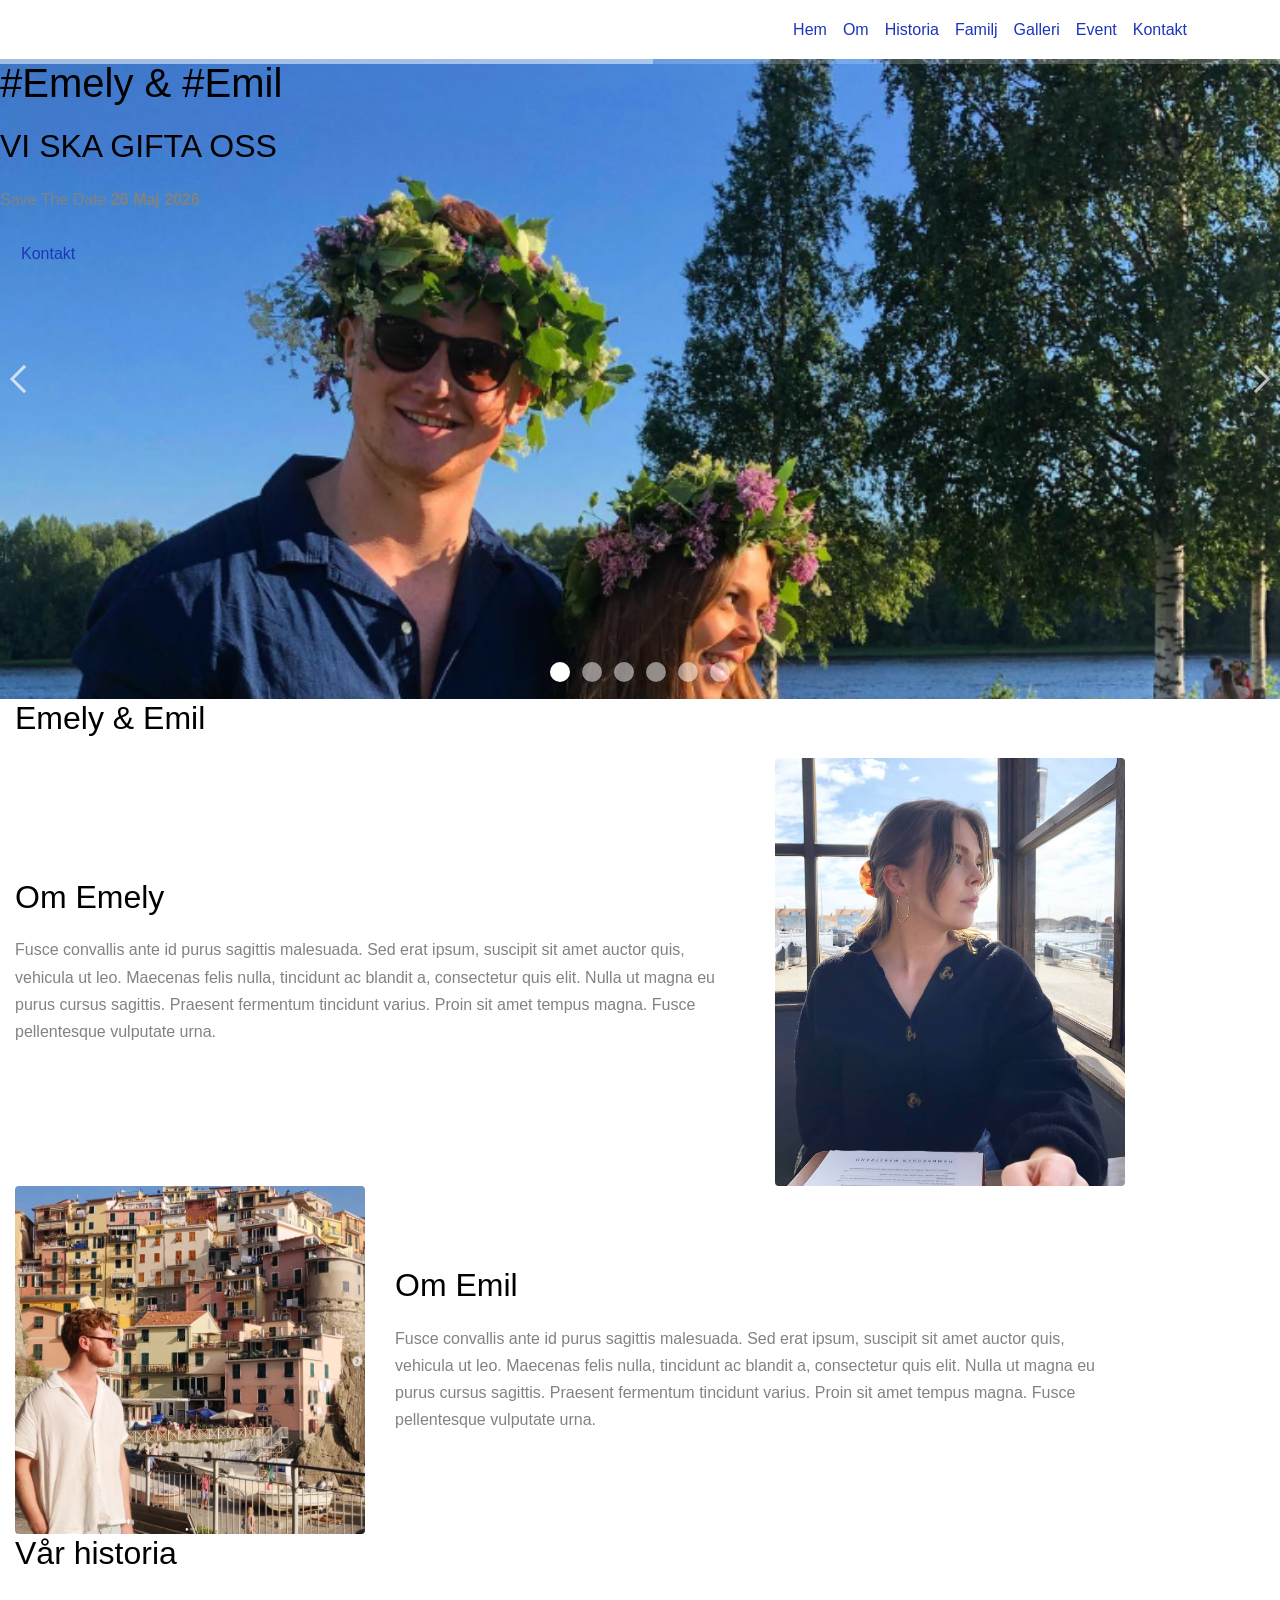
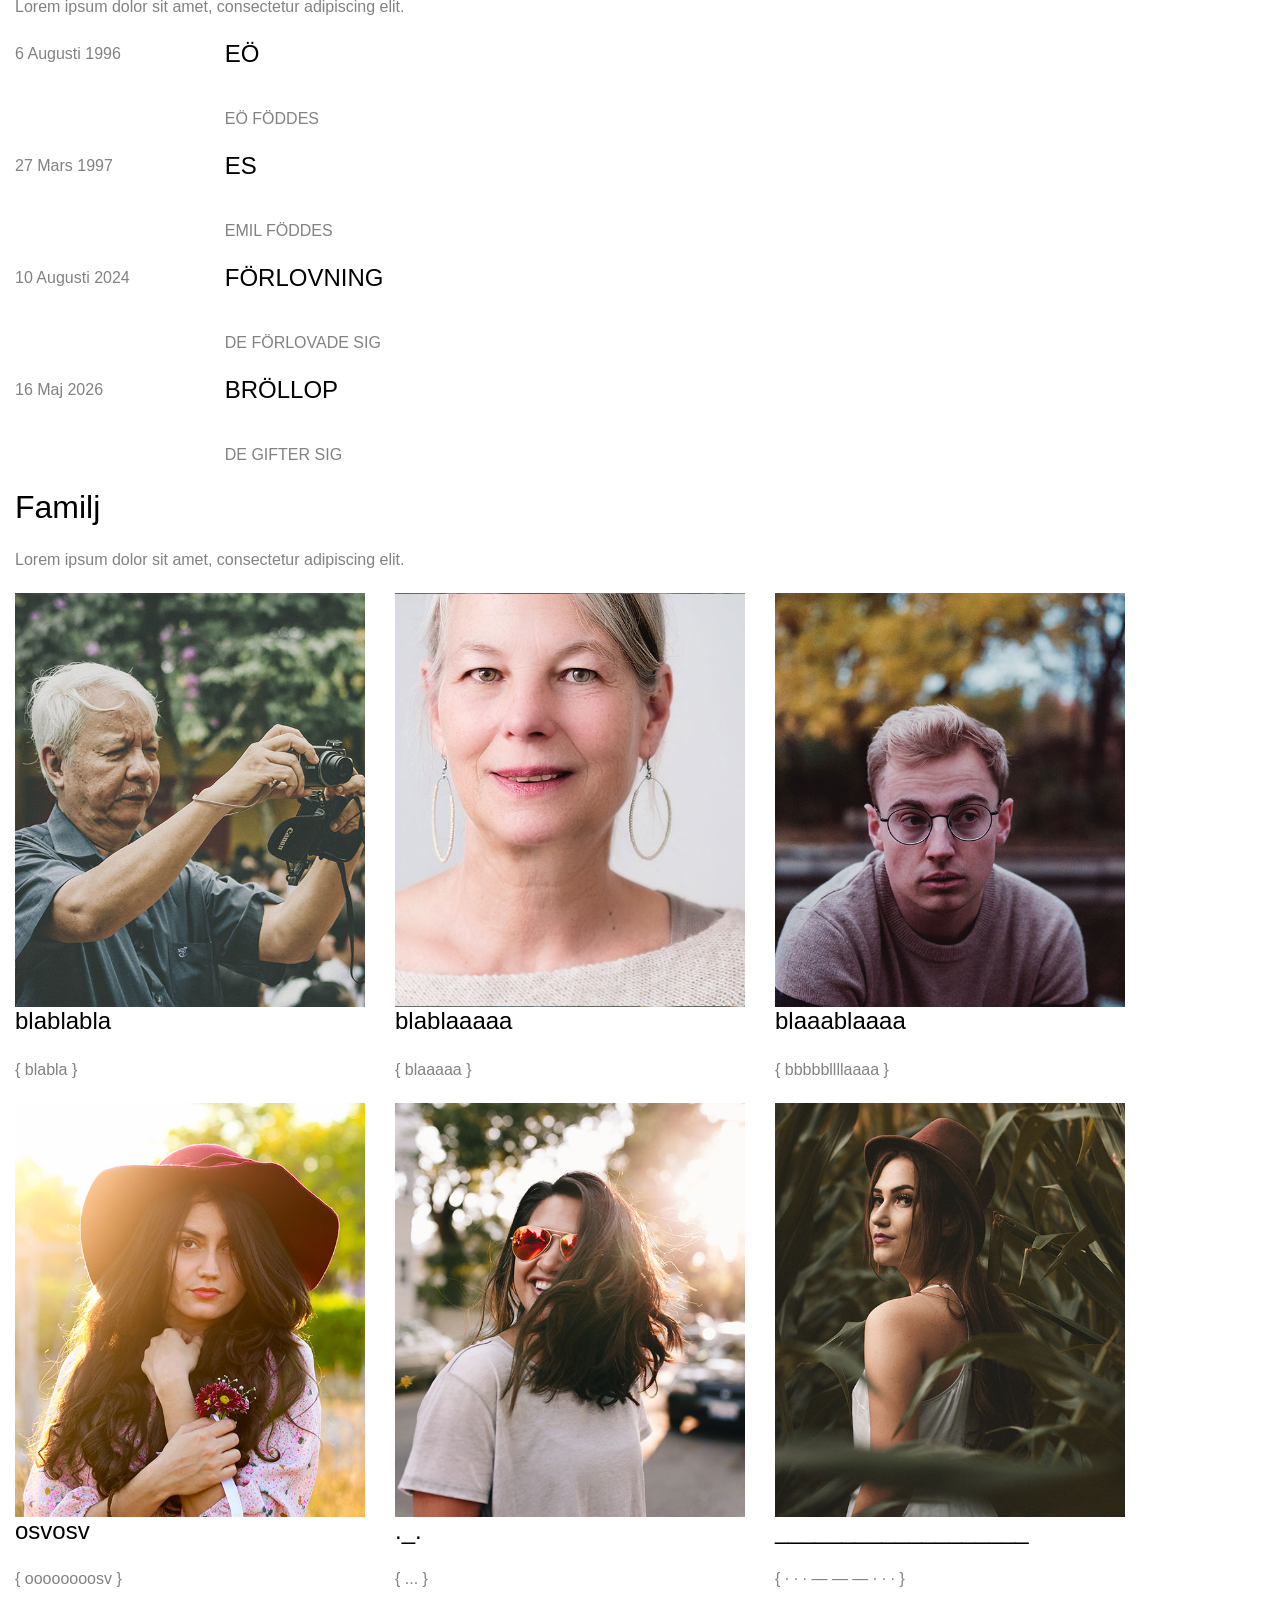
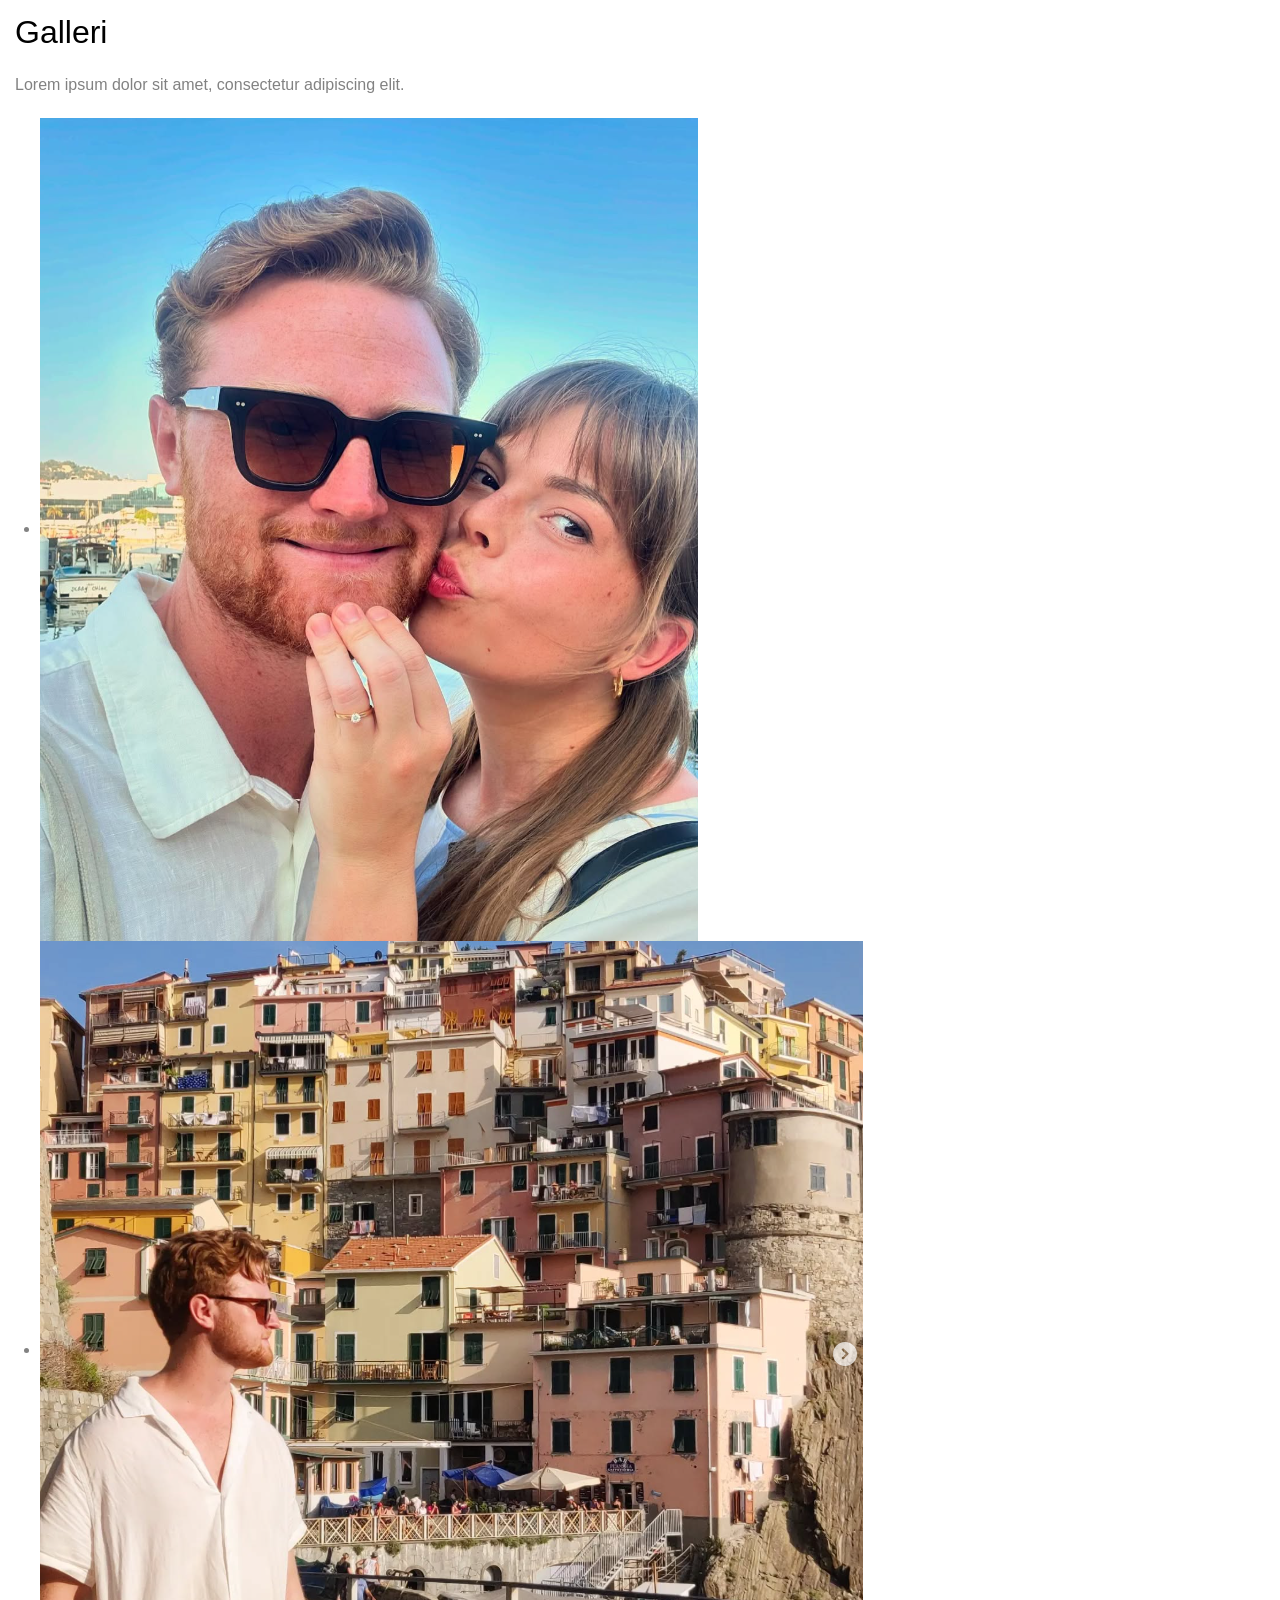
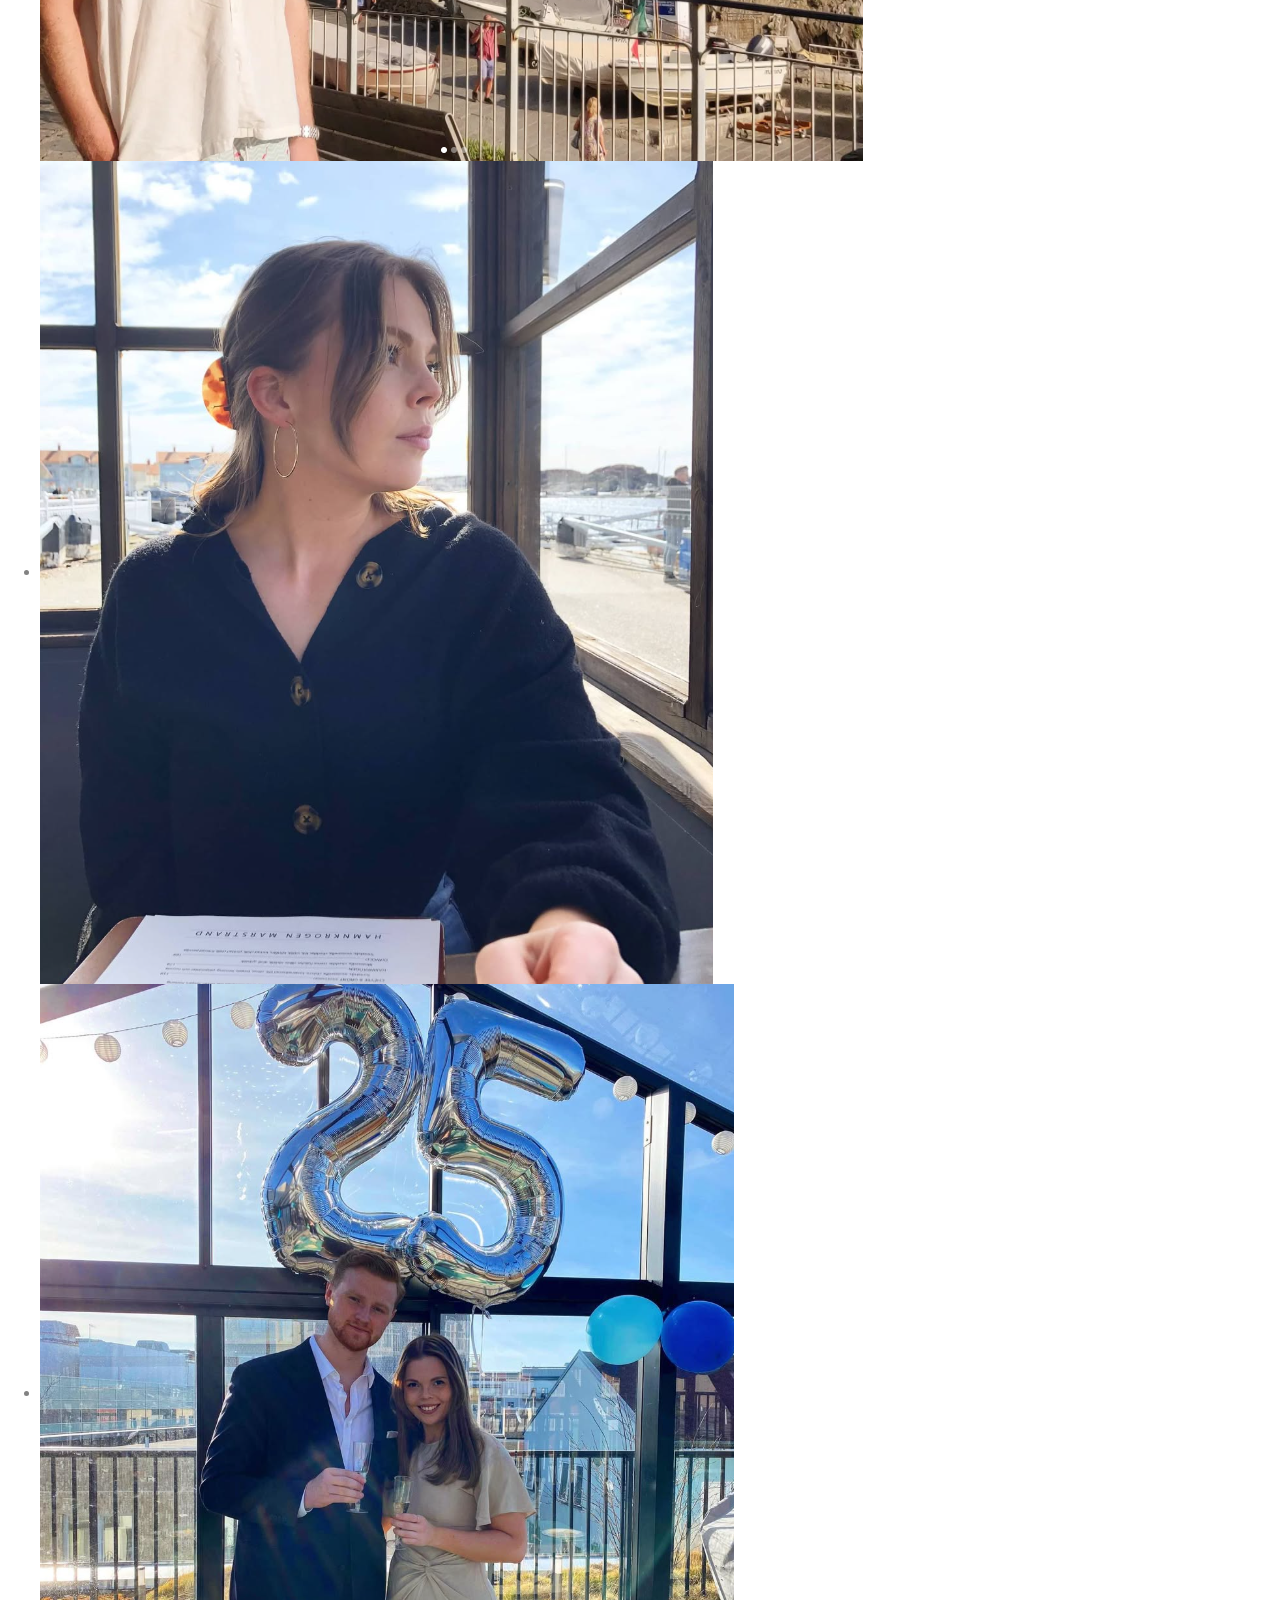
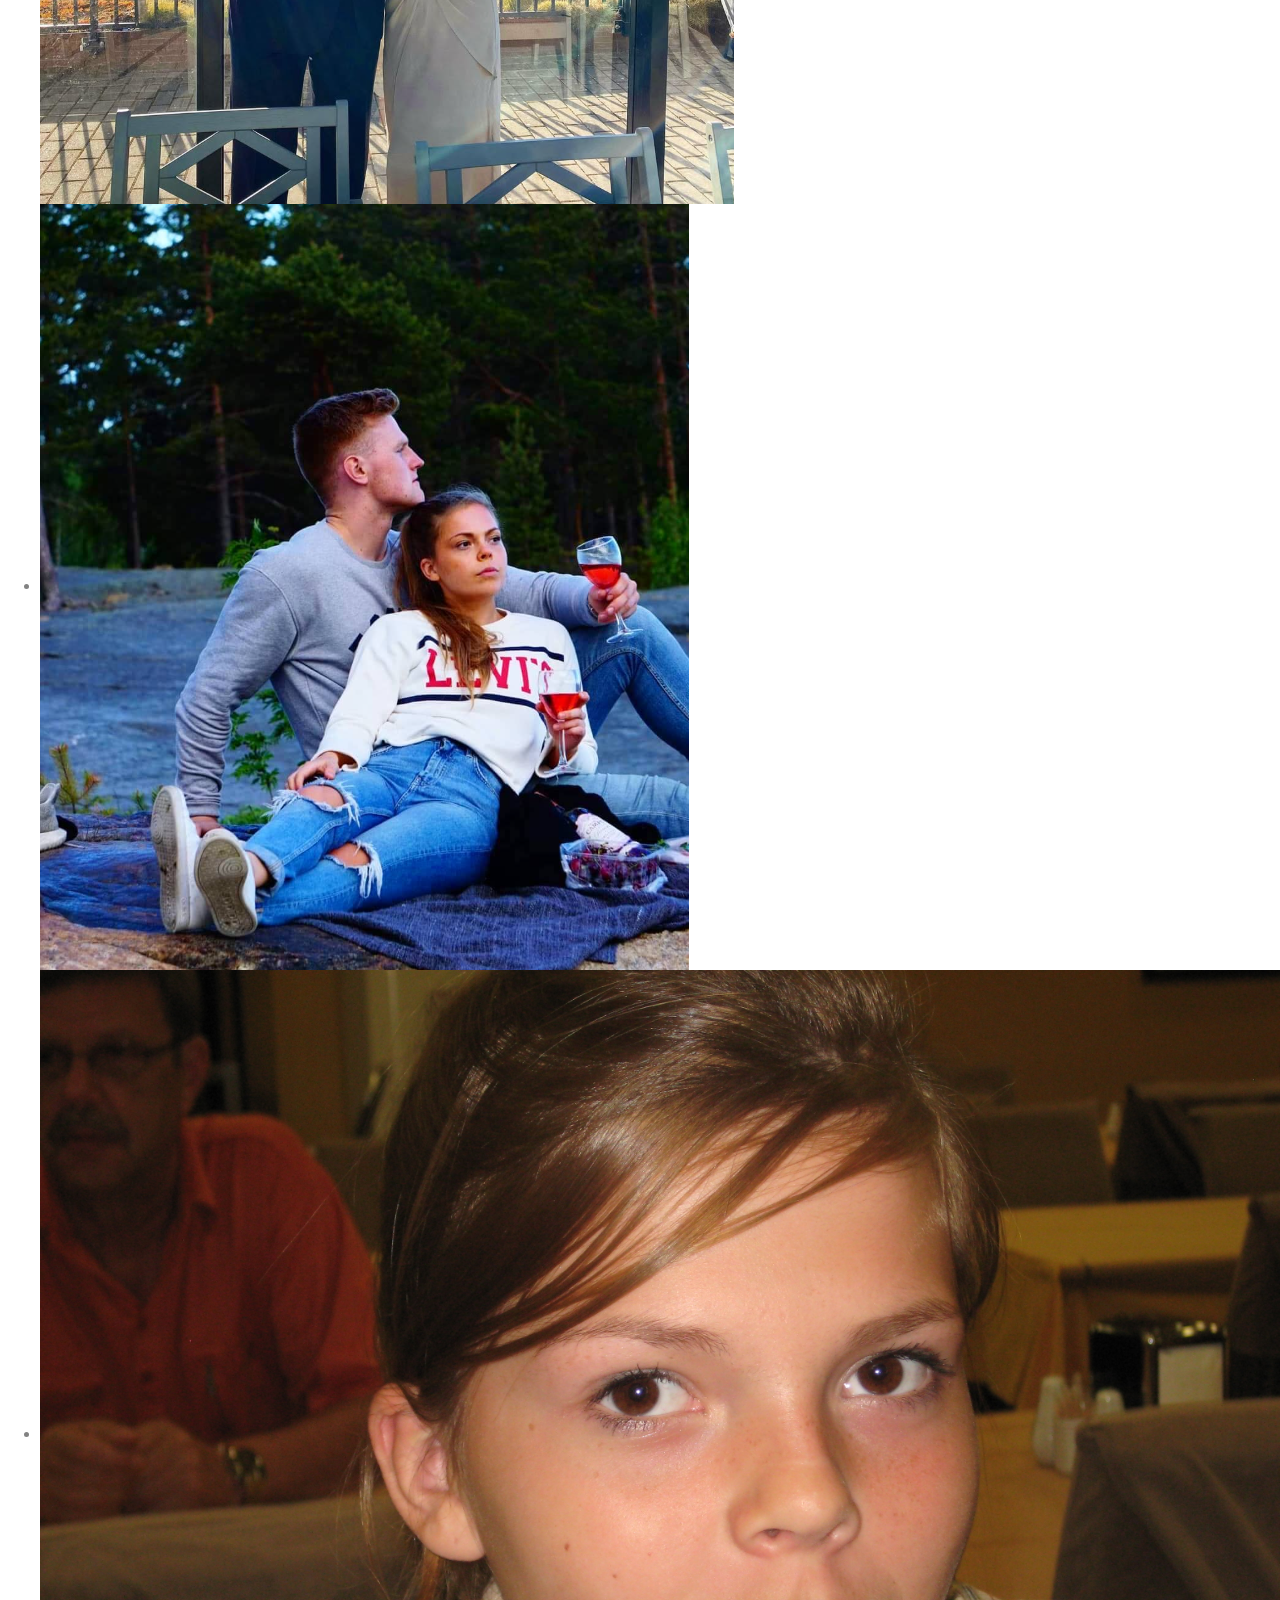
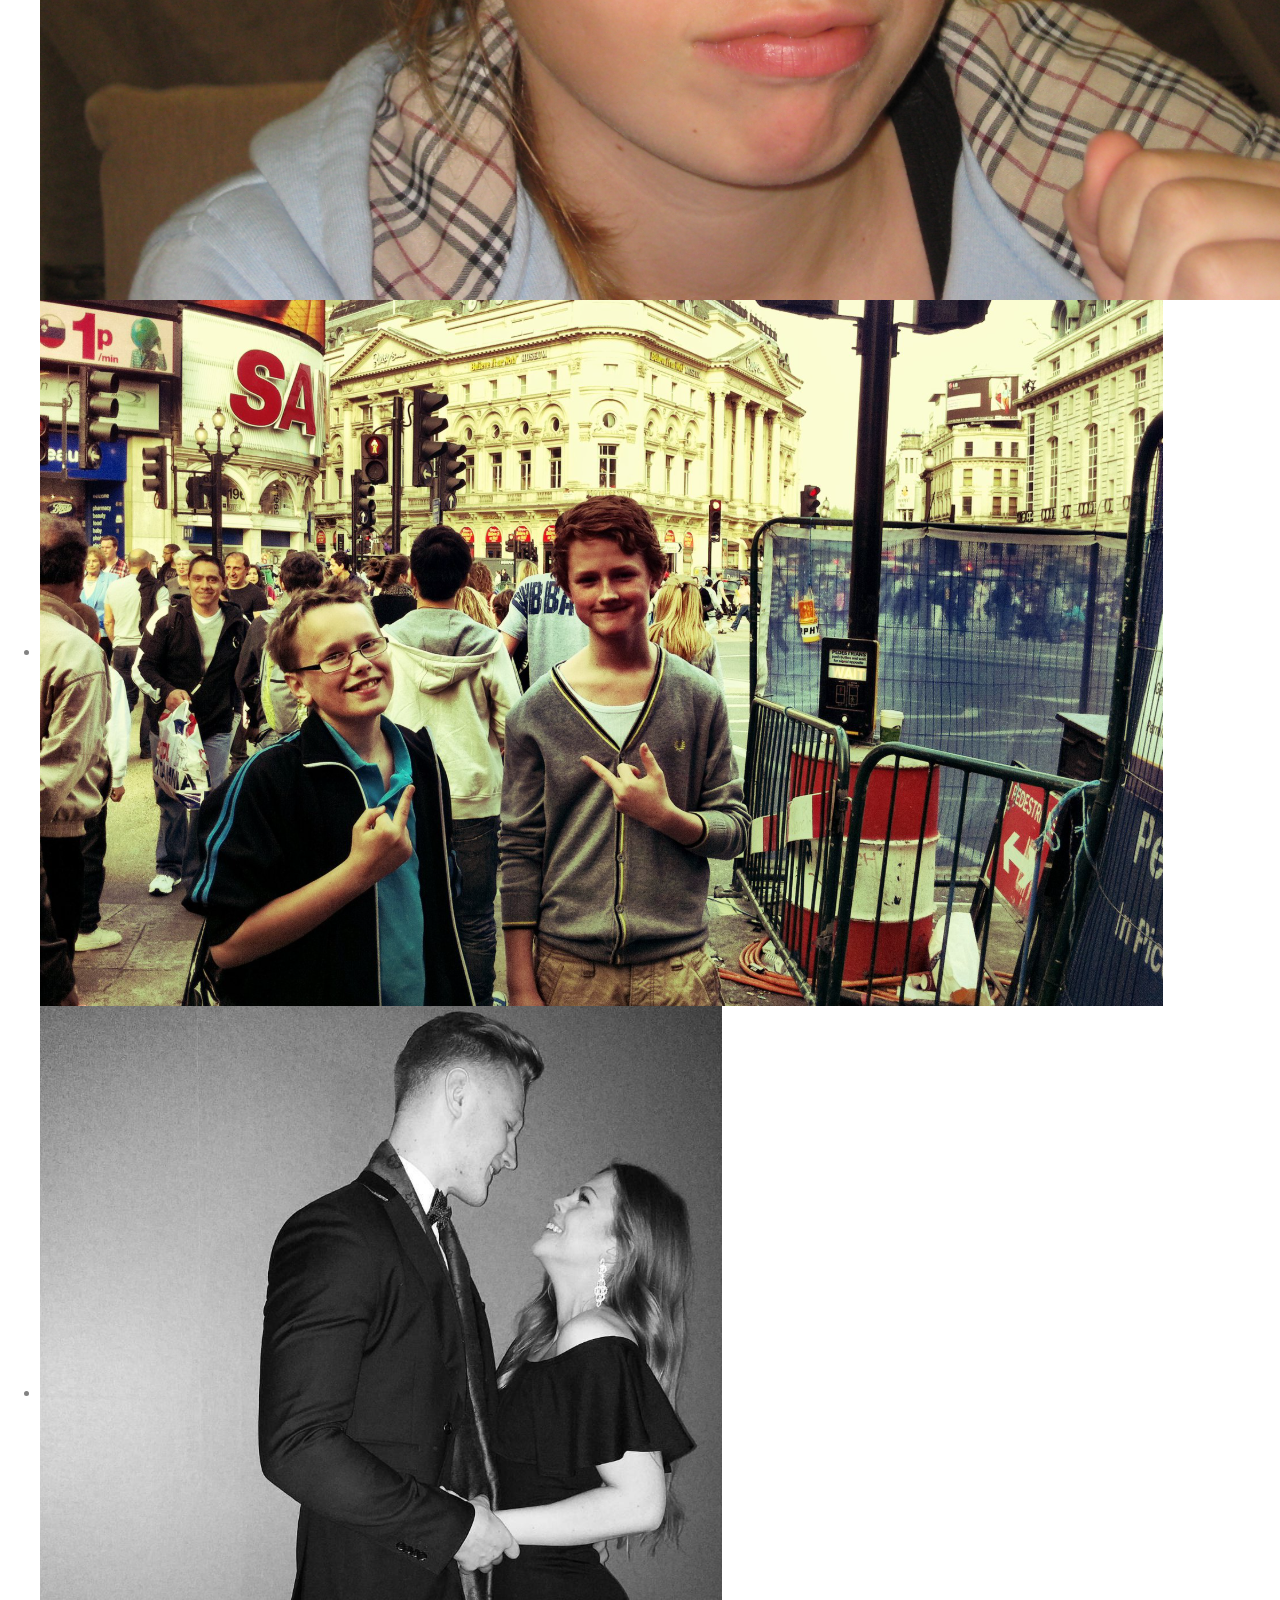
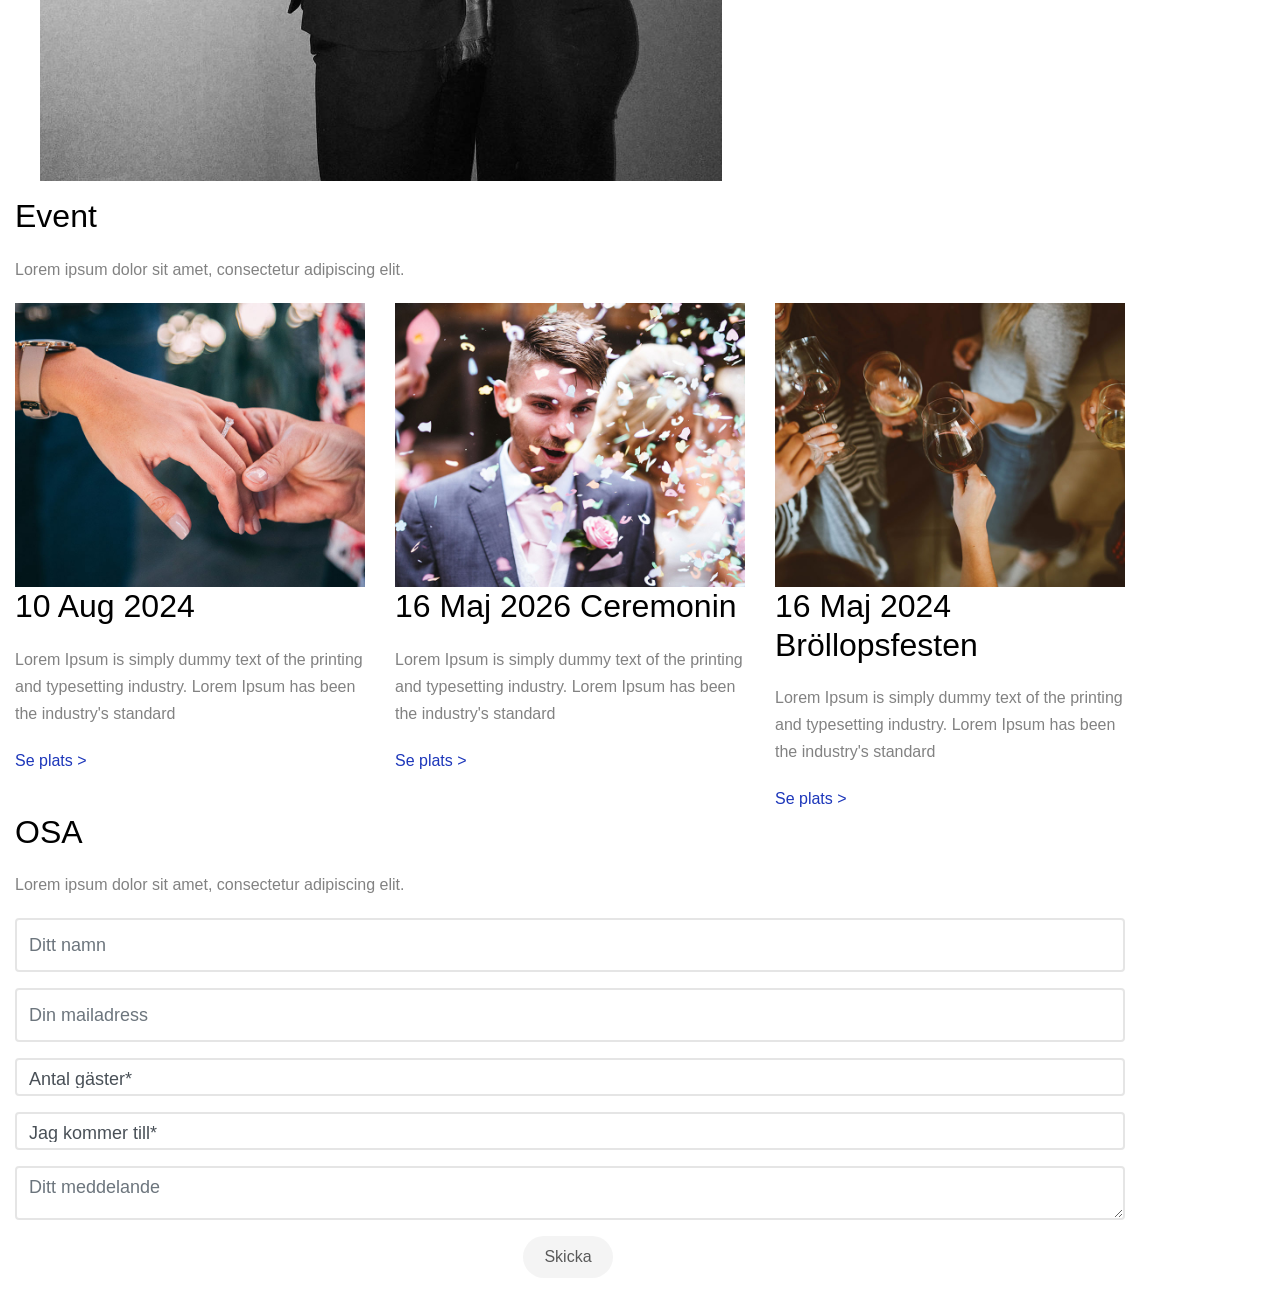
<file: README.html>
<!DOCTYPE html>
<html lang="en"><!-- Basic -->
<head>
	<meta charset="utf-8">
    <meta http-equiv="X-UA-Compatible" content="IE=edge">   
   
    <!-- Mobile Metas -->
    <meta name="viewport" content="width=device-width, minimum-scale=1.0, maximum-scale=1.0, user-scalable=no">
 
     <!-- Site Metas -->
    <title>Emely & Emil</title>  
    <meta name="keywords" content="">
    <meta name="description" content="">
    <meta name="author" content="">

    <!-- Site Icons -->
	<!-- TODO: Images-->
    <link rel="shortcut icon" href="images/favicon_ee.png" type="image/x-icon">
    <link rel="apple-touch-icon" href="images/favicon_ee.png">

    <!-- Bootstrap CSS -->
    <link rel="stylesheet" href="css/bootstrap.min.css">
    <!-- Pogo Slider CSS -->
    <link rel="stylesheet" href="css/pogo-slider.min.css">
	<!-- Site CSS -->
    <link rel="stylesheet" href="css/style.css">    
    <!-- Responsive CSS -->
    <link rel="stylesheet" href="css/responsive.css">
    <!-- Custom CSS -->
    <link rel="stylesheet" href="css/custom.css">

    <!--[if lt IE 9]>
      <script src="https://oss.maxcdn.com/libs/html5shiv/3.7.0/html5shiv.js"></script>
      <script src="https://oss.maxcdn.com/libs/respond.js/1.4.2/respond.min.js"></script>
    <![endif]-->

</head>
<body id="home" data-spy="scroll" data-target="#navbar-wd" data-offset="98">

	<!-- LOADER -->
    <div id="preloader">
		<div class="preloader pulse">
			<i class="fa fa-heartbeat" aria-hidden="true"></i>
		</div>
    </div><!-- end loader -->
    <!-- END LOADER -->
	
	<!-- Start header -->
	<header class="top-header">
		<nav class="navbar header-nav navbar-expand-lg">
            <div class="container">
				<!--<a class="navbar-brand" href="index.html"><img src="images/small_favicon.png" alt="image"></a>-->
				<button class="navbar-toggler" type="button" data-toggle="collapse" data-target="#navbar-wd" aria-controls="navbar-wd" aria-expanded="false" aria-label="Toggle navigation">
					<span></span>
					<span></span>
					<span></span>
				</button>
                <div class="collapse navbar-collapse justify-content-end" id="navbar-wd">
                    <ul class="navbar-nav">
                        <li><a class="nav-link active" href="#home">Hem</a></li>
                        <li><a class="nav-link" href="#about">Om</a></li>
                        <li><a class="nav-link" href="#story">Historia</a></li>
                        <li><a class="nav-link" href="#family">Familj</a></li>
                        <li><a class="nav-link" href="#gallery">Galleri</a></li>
                        <li><a class="nav-link" href="#events">Event</a></li>
						<li><a class="nav-link" href="#contact">Kontakt</a></li>
                    </ul>
                </div>
            </div>
        </nav>
	</header>
	<!-- End header -->
	
	<!-- Start Banner -->
	<div class="ulockd-home-slider">
		<div class="container-fluid">
			<div class="row">
				<div class="pogoSlider" id="js-main-slider">
					<div class="pogoSlider-slide" data-transition="zipReveal" data-duration="1500" style="background-image:url(images/5.png);">
						<div class="lbox-caption">
							<div class="lbox-details">
								<h1>#Emely & #Emil</h1>
								<h2>VI SKA GIFTA OSS</h3>
								<p>Save The Date <strong>26 Maj 2026</strong></p>
								<a href="#" class="btn ">Kontakt</a>
							</div>
						</div>
					</div>
					<div class="pogoSlider-slide" data-transition="blocksReveal" data-duration="1500" style="background-image:url(images/1.png);">
						<div class="lbox-caption">
							<div class="lbox-details">
								<h1>#Emely & #Emil</h1>
								<h2>VI SKA GIFTA OSS</h3>
								<p>Save The Date <strong>26 Maj 2026</strong></p>
								<a href="#" class="btn ">Kontakt</a>
							</div>
						</div>
					</div>
					<div class="pogoSlider-slide" data-transition="shrinkReveal" data-duration="2000" style="background-image:url(images/7.png);">
						<div class="lbox-caption">
							<div class="lbox-details">
								<h1>#Emely & #Emil</h1>
								<h2>VI SKA GIFTA OSS</h3>
								<p>Save The Date <strong>26 Maj 2026</strong></p>
								<a href="#" class="btn ">Kontakt</a>
							</div>
						</div>
					<div class="pogoSlider-slide" data-transition="shrinkReveal" data-duration="2000" style="background-image:url(images/8.png);">
						<div class="lbox-caption">
							<div class="lbox-details">
								<h1>#Emely & #Emil</h1>
								<h2>VI SKA GIFTA OSS</h3>
								<p>Save The Date <strong>26 Maj 2026</strong></p>
								<a href="#" class="btn ">Kontakt</a>
							</div>
						</div>
					<div class="pogoSlider-slide" data-transition="shrinkReveal" data-duration="2000" style="background-image:url(images/Turkiet 2009 016.jpg);">
						<div class="lbox-caption">
							<div class="lbox-details">
								<h1>#Emely & #Emil</h1>
								<h2>VI SKA GIFTA OSS</h3>
								<p>Save The Date <strong>26 Maj 2026</strong></p>
								<a href="#" class="btn ">Kontakt</a>
							</div>
						</div>
					<div class="pogoSlider-slide" data-transition="shrinkReveal" data-duration="2000" style="background-image:url(images/9.png);">
						<div class="lbox-caption">
							<div class="lbox-details">
								<h1>#Emely & #Emil</h1>
								<h2>VI SKA GIFTA OSS</h3>
								<p>Save The Date <strong>26 Maj 2026</strong></p>
								<a href="#" class="btn ">Kontakt</a>
							</div>
						</div>
						
					</div>
				</div><!-- .pogoSlider -->
			</div>
		</div>
	</div>
	<!-- End Banner -->
	
	<!-- Start About us -->
	<div id="about" class="about-box">
		<div class="about-a1">
			<div class="container">
				<div class="row">
					<div class="col-lg-12">
						<div class="title-box">
							<h2>Emely <span>&</span> Emil</h2>
						</div>
					</div>
				</div>
				<div class="row">
					<div class="col-lg-12 col-md-12 col-sm-12">
						<div class="row align-items-center about-main-info">
							<div class="col-lg-8 col-md-6 col-sm-12">
								<h2> Om <span>Emely</span></h2>
								<p>Fusce convallis ante id purus sagittis malesuada. Sed erat ipsum, suscipit sit amet auctor quis, vehicula ut leo. Maecenas felis nulla, tincidunt ac blandit a, consectetur quis elit. Nulla ut magna eu purus cursus sagittis. Praesent fermentum tincidunt varius. Proin sit amet tempus magna. Fusce pellentesque vulputate urna. </p>
							</div>
							<div class="col-lg-4 col-md-6 col-sm-12">
								<div class="about-img">
									<img class="img-fluid rounded" src="images/3.png" alt="" />
								</div>
							</div>
						</div>
						<div class="row align-items-center about-main-info">
							<div class="col-lg-4 col-md-6 col-sm-12">
								<div class="about-img">
									<img class="img-fluid rounded" src="images/2.png" alt="" />
								</div>
							</div>
							<div class="col-lg-8 col-md-6 col-sm-12">
								<h2> Om <span>Emil</span></h2>
								<p>Fusce convallis ante id purus sagittis malesuada. Sed erat ipsum, suscipit sit amet auctor quis, vehicula ut leo. Maecenas felis nulla, tincidunt ac blandit a, consectetur quis elit. Nulla ut magna eu purus cursus sagittis. Praesent fermentum tincidunt varius. Proin sit amet tempus magna. Fusce pellentesque vulputate urna. </p>
							</div>
						</div>
					</div>
				</div>
			</div>
		</div>
	</div>
	<!-- End About us -->
	
	<!-- Start Story -->
	<div id="story" class="story-box main-timeline-box">
		<div class="container">
			<div class="row">
				<div class="col-lg-12">
					<div class="title-box">
						<h2>Vår historia</h2>
						<p>Lorem ipsum dolor sit amet, consectetur adipiscing elit. </p>
					</div>
				</div>
			</div>
			<div class="row timeline-element separline">
				<div class="timeline-date-panel col-xs-12 col-md-6  align-left">         
                    <div class="time-line-date-content">
                        <p class="mbr-timeline-date mbr-fonts-style display-font">
                            6 Augusti 1996  
                        </p>
                    </div>
				</div>
				<span class="iconBackground"></span>
				<div class="col-xs-12 col-md-6 align-left">
					<div class="timeline-text-content">
						<h4 class="mbr-timeline-title pb-3 mbr-fonts-style display-font">EÖ</h4>
						<p class="mbr-timeline-text mbr-fonts-style display-7">
						   EÖ FÖDDES
						</p>
					 </div>
				</div>
			</div>
			<div class="row timeline-element reverse separline">
				<div class="timeline-date-panel col-xs-12 col-md-6  align-left">         
                    <div class="time-line-date-content">
                        <p class="mbr-timeline-date mbr-fonts-style display-font">
                            27 Mars 1997 
                        </p>
                    </div>
				</div>
				<span class="iconBackground"></span>
				<div class="col-xs-12 col-md-6 align-right">
					<div class="timeline-text-content">
						<h4 class="mbr-timeline-title pb-3 mbr-fonts-style display-font">ES</h4>
						<p class="mbr-timeline-text mbr-fonts-style display-7">
						   EMIL FÖDDES
						</p>
					 </div>
				</div>
			</div>
			<div class="row timeline-element separline">
				<div class="timeline-date-panel col-xs-12 col-md-6  align-left">         
                    <div class="time-line-date-content">
                        <p class="mbr-timeline-date mbr-fonts-style display-font">
                            10 Augusti 2024  
                        </p>
                    </div>
				</div>
				<span class="iconBackground"></span>
				<div class="col-xs-12 col-md-6 align-left">
					<div class="timeline-text-content">
						<h4 class="mbr-timeline-title pb-3 mbr-fonts-style display-font">FÖRLOVNING</h4>
						<p class="mbr-timeline-text mbr-fonts-style display-7">
						    DE FÖRLOVADE SIG
						</p>
					 </div>
				</div>
			</div>
			<div class="row timeline-element reverse separline">
				<div class="timeline-date-panel col-xs-12 col-md-6  align-left">         
                    <div class="time-line-date-content">
                        <p class="mbr-timeline-date mbr-fonts-style display-font">
                            16 Maj 2026  
                        </p>
                    </div>
				</div>
				<span class="iconBackground"></span>
				<div class="col-xs-12 col-md-6 align-right">
					<div class="timeline-text-content">
						<h4 class="mbr-timeline-title pb-3 mbr-fonts-style display-font">BRÖLLOP</h4>
						<p class="mbr-timeline-text mbr-fonts-style display-7">
						   DE GIFTER SIG
						</p>
					 </div>
				</div>
			</div>
			
		</div>
	</div>
	<!-- End Story -->
	
	<!-- Start Family -->
	<div id="family" class="family-box">
		<div class="container">
			<div class="row">
				<div class="col-lg-12">
					<div class="title-box">
						<h2>Familj</h2>
						<p>Lorem ipsum dolor sit amet, consectetur adipiscing elit. </p>
					</div>
				</div>
			</div>
			<div class="row">
				<div class="col-lg-4 col-md-6 col-sm-12">
					<div class="single-team-member">
						<div class="family-img">
							<img class="img-fluid" src="images/family-01.jpg" alt="" />
						</div>
						<div class="family-info">
							<h4> blablabla </h4>
							<p>{ blabla }</p>
						</div>
					</div>
				</div>
				<div class="col-lg-4 col-md-6 col-sm-12">
					<div class="single-team-member">
						<div class="family-img">
							<img class="img-fluid" src="images/family-02.jpg" alt="" />
						</div>
						<div class="family-info">
							<h4>blablaaaaa </h4>
							<p>{ blaaaaa }</p>
						</div>
					</div>
				</div>
				<div class="col-lg-4 col-md-6 col-sm-12">
					<div class="single-team-member">
						<div class="family-img">
							<img class="img-fluid" src="images/family-03.jpg" alt="" />
						</div>
						<div class="family-info">
							<h4>blaaablaaaa </h4>
							<p>{ bbbbbllllaaaa }</p>
						</div>
					</div>
				</div>
				<div class="col-lg-4 col-md-6 col-sm-12">
					<div class="single-team-member">
						<div class="family-img">
							<img class="img-fluid" src="images/family-04.jpg" alt="" />
						</div>
						<div class="family-info">
							<h4>osvosv </h4>
							<p>{ oooooooosv }</p>
						</div>
					</div>
				</div>
				<div class="col-lg-4 col-md-6 col-sm-12">
					<div class="single-team-member">
						<div class="family-img">
							<img class="img-fluid" src="images/family-05.jpg" alt="" />
						</div>
						<div class="family-info">
							<h4>._. </h4>
							<p>{ ... }</p>
						</div>
					</div>
				</div>
				<div class="col-lg-4 col-md-6 col-sm-12">
					<div class="single-team-member">
						<div class="family-img">
							<img class="img-fluid" src="images/family-06.jpg" alt="" />
						</div>
						<div class="family-info">
							<h4> ___________________ </h4>
							<p>{ · · · — — — · · · }</p>
						</div>
					</div>
				</div>
			</div>
		</div>
	</div>
	<!-- End Family -->
	
	<!-- Start Gallery -->
	<div id="gallery" class="gallery-box">
		<div class="container-fluid">
			<div class="row">
				<div class="col-lg-12">
					<div class="title-box">
						<h2>Galleri</h2>
						<p>Lorem ipsum dolor sit amet, consectetur adipiscing elit. </p>
					</div>
				</div>
			</div>
			<div class="row">
				<ul class="popup-gallery clearfix">
					<li>
						<a href="images/gallery-01.jpg">
							<img class="img-fluid" src="images/1.png" alt="single image">
							<span class="overlay"><i class="fa fa-heart-o" aria-hidden="true"></i></span>
						</a>
					</li>
					<li>
						<a href="images/gallery-02.jpg">
							<img class="img-fluid" src="images/2.png" alt="single image">
							<span class="overlay"><i class="fa fa-heart-o" aria-hidden="true"></i></span>
						</a>
					</li>
					<li>
						<a href="images/gallery-03.jpg">
							<img class="img-fluid" src="images/3.png" alt="single image">
							<span class="overlay"><i class="fa fa-heart-o" aria-hidden="true"></i></span>
						</a>
					</li>
					<li>
						<a href="images/gallery-04.jpg">
							<img class="img-fluid" src="images/4.png" alt="single image">
							<span class="overlay"><i class="fa fa-heart-o" aria-hidden="true"></i></span>
						</a>
					</li>
					<li>
						<a href="images/gallery-05.jpg">
							<img class="img-fluid" src="images/7.png" alt="single image">
							<span class="overlay"><i class="fa fa-heart-o" aria-hidden="true"></i></span>
						</a>
					</li>
					<li>
						<a href="images/gallery-06.jpg">
							<img class="img-fluid" src="images/Turkiet 2009 016.jpg" alt="single image">
							<span class="overlay"><i class="fa fa-heart-o" aria-hidden="true"></i></span>
						</a>
					</li>
					<li>
						<a href="images/gallery-07.jpg">
							<img class="img-fluid" src="images/9.png" alt="single image">
							<span class="overlay"><i class="fa fa-heart-o" aria-hidden="true"></i></span>
						</a>
					</li>
					<li>
						<a href="images/gallery-08.jpg">
							<img class="img-fluid" src="images/8.png" alt="single image">
							<span class="overlay"><i class="fa fa-heart-o" aria-hidden="true"></i></span>
						</a>
					</li>
				</ul>
			</div>
		</div>
	</div>
	<!-- End Gallery -->
	
	<!-- Start Events -->
	<div id="events" class="events-box">
		<div class="container">
			<div class="row">
				<div class="col-lg-12">
					<div class="title-box">
						<h2>Event</h2>
						<p>Lorem ipsum dolor sit amet, consectetur adipiscing elit. </p>
					</div>
				</div>
			</div>
			<div class="row">
				<div class="col-lg-4 col-md-6 col-sm-12">
					<div class="event-inner">
						<div class="event-img">
							<img class="img-fluid" src="images/event-img-01.jpg" alt="" />
						</div>
						<h2>10 Aug 2024</h2>
						<p>Lorem Ipsum is simply dummy text of the printing and typesetting industry. Lorem Ipsum has been the industry's standard </p>
						<a href="#">Se plats ></a>
					</div>
				</div>
				<div class="col-lg-4 col-md-6 col-sm-12">
					<div class="event-inner">
						<div class="event-img">
							<img class="img-fluid" src="images/event-img-02.jpg" alt="" />
						</div>
						<h2>16 Maj 2026 Ceremonin </h2>
						<p>Lorem Ipsum is simply dummy text of the printing and typesetting industry. Lorem Ipsum has been the industry's standard </p>
						<a href="#">Se plats ></a>
					</div>
				</div>
				<div class="col-lg-4 col-md-6 col-sm-12">
					<div class="event-inner">
						<div class="event-img">
							<img class="img-fluid" src="images/event-img-03.jpg" alt="" />
						</div>
						<h2>16 Maj 2024 Bröllopsfesten </h2>
						<p>Lorem Ipsum is simply dummy text of the printing and typesetting industry. Lorem Ipsum has been the industry's standard </p>
						<a href="#">Se plats ></a>
					</div>
				</div>
			</div>
		</div>
	</div>
	<!-- End Events -->
	
	<!-- Start Contact -->
	<div id="contact" class="contact-box">
		<div class="container">
			<div class="row">
				<div class="col-lg-12">
					<div class="title-box">
						<h2>OSA</h2>
						<p>Lorem ipsum dolor sit amet, consectetur adipiscing elit. </p>
					</div>
				</div>
			</div>
			<div class="row">
				<div class="col-lg-12 col-sm-12 col-xs-12">
				  <div class="contact-block">
					<form id="contactForm">
					  <div class="row">
						<div class="col-md-12">
							<div class="form-group">
								<input type="text" class="form-control" id="name" name="name" placeholder="Ditt namn" required data-error="Du måste skriva in ditt namn :)">
								<div class="help-block with-errors"></div>
							</div>                                 
						</div>
						<div class="col-md-12">
							<div class="form-group">
								<input type="text" placeholder="Din mailadress" id="email" class="form-control" name="name" required data-error="Ange din mailadress, tack!">
								<div class="help-block with-errors"></div>
							</div> 
						</div>
						<div class="col-md-12">
							<div class="form-group">
								<select class="custom-select d-block form-control" id="guest" required data-error="Välj från listan :)">
								  <option disabled selected>Antal gäster*</option>
								  <option value="1">1</option>
								  <option value="2">2</option>
								  <option value="3">3</option>
								  <option value="4">4</option>
								  <option value="5">5</option>
								</select>
								<div class="help-block with-errors"></div>
							</div> 
						</div>
						<div class="col-md-12">
							<div class="form-group">
								<select class="custom-select d-block form-control" id="event" required data-error="Välj från listan.">
								  <option disabled selected>Jag kommer till*</option>
								  <option value="1">Ceremonin och festen</option>
								  <option value="2">Ceremonin</option>
								  <option value="3">Festen</option>
								</select>
								<div class="help-block with-errors"></div>
							</div> 
						</div>
						<div class="col-md-12">
							<div class="form-group"> 
								<textarea class="form-control" id="message" placeholder="Ditt meddelande" rows="8" data-error="Skriv ditt meddelande här!" required></textarea>
								<div class="help-block with-errors"></div>
							</div>
							<div class="submit-button text-center">
								<button class="btn btn-common" id="submit" type="submit">Skicka</button>
								<div id="msgSubmit" class="h3 text-center hidden"></div> 
								<div class="clearfix"></div> 
							</div>
						</div>
					  </div>            
					</form>
				  </div>
				</div>
			</div>
		</div>
	</div>
	<!-- End Contact -->
	
	<!-- Start Footer -->
	<footer class="footer-box">
		<div class="container">
			<div class="row">
				<div class="col-lg-12">
					<!--<p class="footer-company-name">All Rights Reserved. &copy; 2018 Design By : <a href="https://html.design/">html design</a> Distributed by: <a href="https://themewagon.com/">ThemeWagon</a></p>-->
				</div>
			</div>
		</div>
	</footer>
	<!-- End Footer -->

	<!-- ALL JS FILES -->
	<script src="js/jquery.min.js"></script>
	<script src="js/popper.min.js"></script>
	<script src="js/bootstrap.min.js"></script>
    <!-- ALL PLUGINS -->
	<script src="js/jquery.magnific-popup.min.js"></script>
    <script src="js/jquery.pogo-slider.min.js"></script> 
	<script src="js/slider-index.js"></script>
	<script src="js/smoothscroll.js"></script>
	<script src="js/form-validator.min.js"></script>
    <script src="js/contact-form-script.js"></script>
    <script src="js/custom.js"></script>
</body>
</html>
</file>
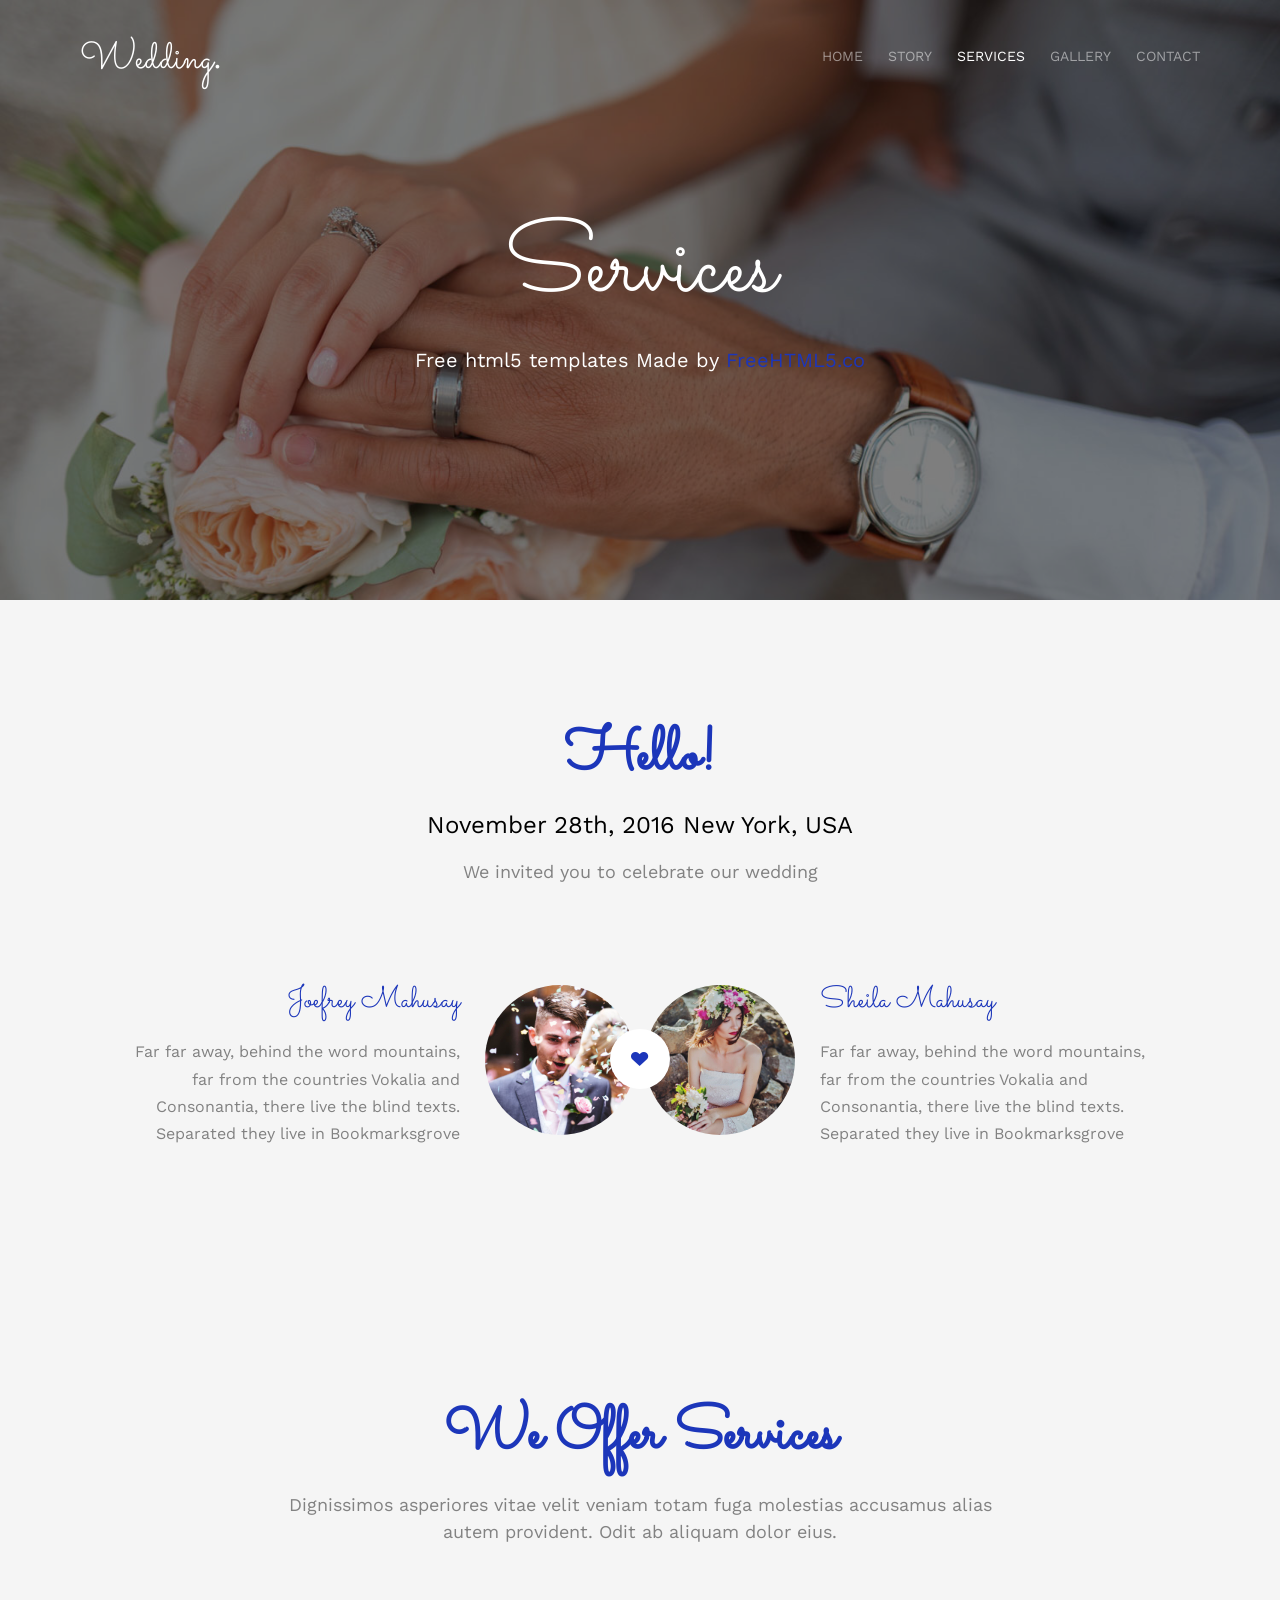
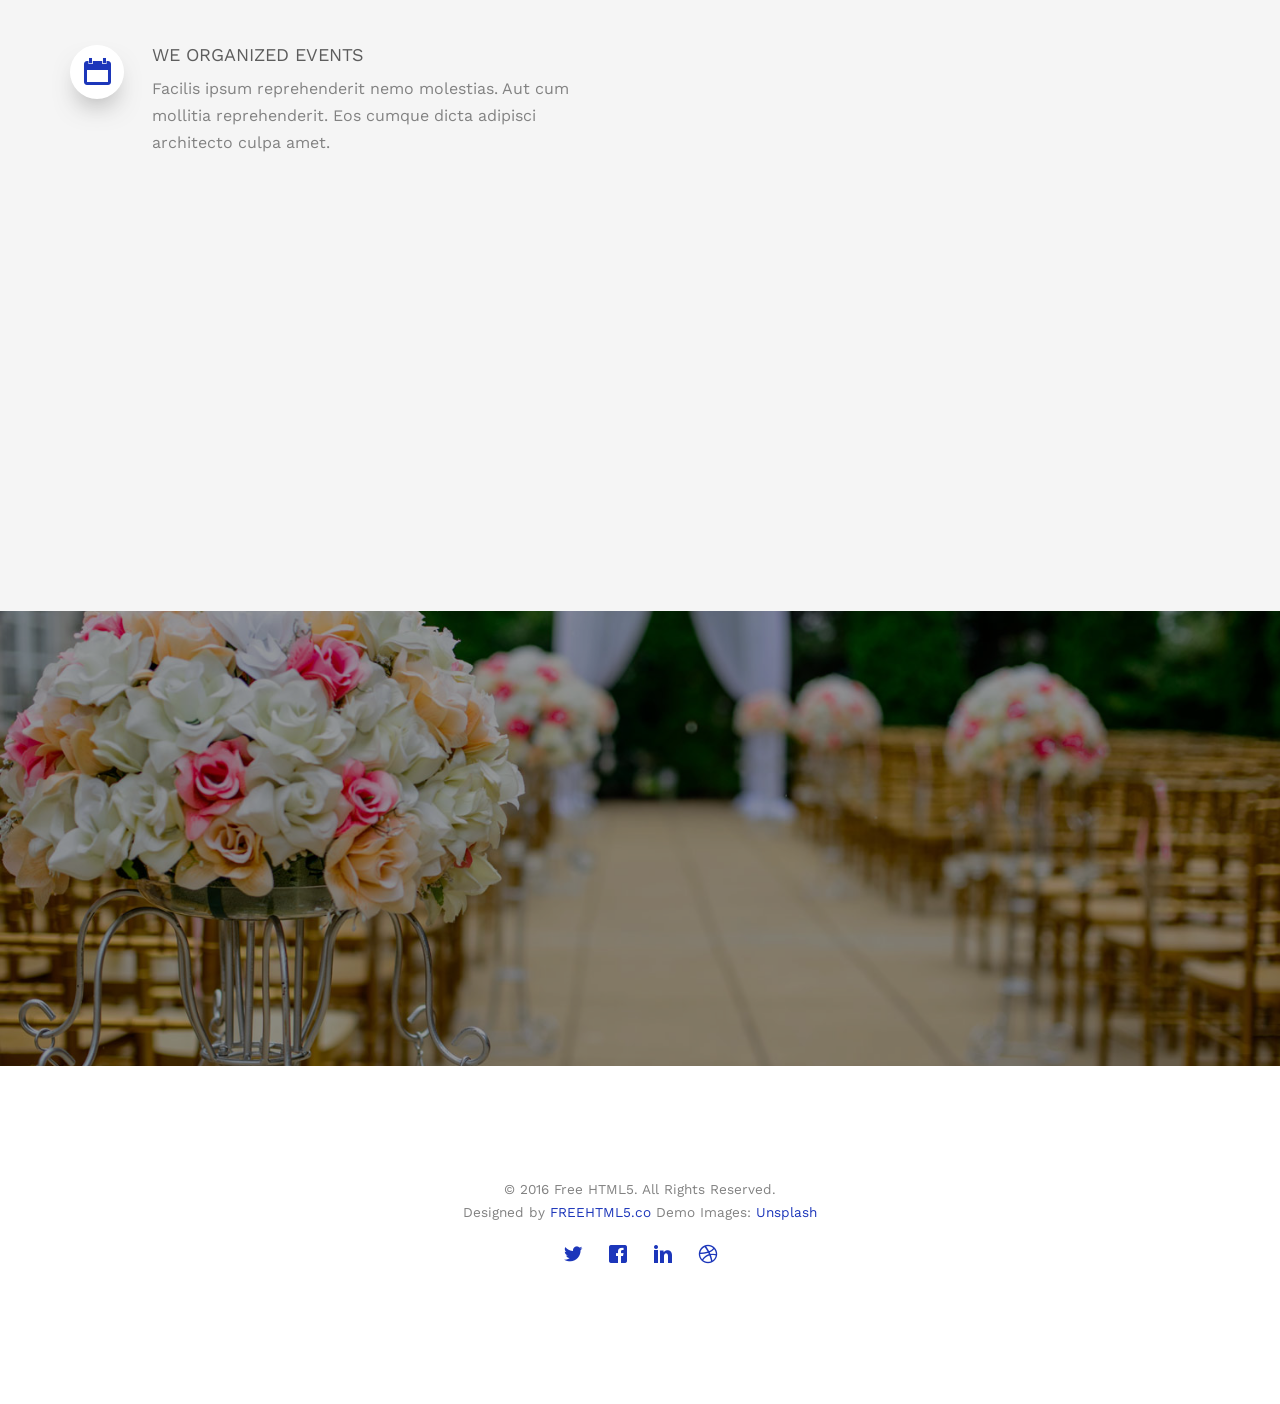
<file: services.html>
<!DOCTYPE html>
<!--[if lt IE 7]>      <html class="no-js lt-ie9 lt-ie8 lt-ie7"> <![endif]-->
<!--[if IE 7]>         <html class="no-js lt-ie9 lt-ie8"> <![endif]-->
<!--[if IE 8]>         <html class="no-js lt-ie9"> <![endif]-->
<!--[if gt IE 8]><!--> <html class="no-js"> <!--<![endif]-->
	<head>
	<meta charset="utf-8">
	<meta http-equiv="X-UA-Compatible" content="IE=edge">
	<title>Wedding &mdash; 100% Free Fully Responsive HTML5 Template by FREEHTML5.co</title>
	<meta name="viewport" content="width=device-width, initial-scale=1">
	<meta name="description" content="Free HTML5 Template by FREEHTML5.CO" />
	<meta name="keywords" content="free html5, free template, free bootstrap, html5, css3, mobile first, responsive" />
	<meta name="author" content="FREEHTML5.CO" />

  <!-- 
	//////////////////////////////////////////////////////

	FREE HTML5 TEMPLATE 
	DESIGNED & DEVELOPED by FREEHTML5.CO
		
	Website: 		http://freehtml5.co/
	Email: 			info@freehtml5.co
	Twitter: 		http://twitter.com/fh5co
	Facebook: 		https://www.facebook.com/fh5co

	//////////////////////////////////////////////////////
	 -->

  	<!-- Facebook and Twitter integration -->
	<meta property="og:title" content=""/>
	<meta property="og:image" content=""/>
	<meta property="og:url" content=""/>
	<meta property="og:site_name" content=""/>
	<meta property="og:description" content=""/>
	<meta name="twitter:title" content="" />
	<meta name="twitter:image" content="" />
	<meta name="twitter:url" content="" />
	<meta name="twitter:card" content="" />

	<link href='https://fonts.googleapis.com/css?family=Work+Sans:400,300,600,400italic,700' rel='stylesheet' type='text/css'>
	<link href="https://fonts.googleapis.com/css?family=Sacramento" rel="stylesheet">
	
	<!-- Animate.css -->
	<link rel="stylesheet" href="css/animate.css">
	<!-- Icomoon Icon Fonts-->
	<link rel="stylesheet" href="css/icomoon.css">
	<!-- Bootstrap  -->
	<link rel="stylesheet" href="css/bootstrap.css">

	<!-- Magnific Popup -->
	<link rel="stylesheet" href="css/magnific-popup.css">

	<!-- Owl Carousel  -->
	<link rel="stylesheet" href="css/owl.carousel.min.css">
	<link rel="stylesheet" href="css/owl.theme.default.min.css">

	<!-- Theme style  -->
	<link rel="stylesheet" href="css/style.css">

	<!-- Modernizr JS -->
	<script src="js/modernizr-2.6.2.min.js"></script>
	<!-- FOR IE9 below -->
	<!--[if lt IE 9]>
	<script src="js/respond.min.js"></script>
	<![endif]-->

	</head>
	<body>
		
	<div class="fh5co-loader"></div>
	
	<div id="page">
	<nav class="fh5co-nav" role="navigation">
		<div class="container">
			<div class="row">
				<div class="col-xs-2">
					<div id="fh5co-logo"><a href="index.html">Wedding<strong>.</strong></a></div>
				</div>
				<div class="col-xs-10 text-right menu-1">
					<ul>
						<li><a href="index.html">Home</a></li>
						<li><a href="about.html">Story</a></li>
						<li class="has-dropdown active">
							<a href="services.html">Services</a>
							<ul class="dropdown">
								<li><a href="#">Web Design</a></li>
								<li><a href="#">eCommerce</a></li>
								<li><a href="#">Branding</a></li>
								<li><a href="#">API</a></li>
							</ul>
						</li>
						<li class="has-dropdown">
							<a href="gallery.html">Gallery</a>
							<ul class="dropdown">
								<li><a href="#">HTML5</a></li>
								<li><a href="#">CSS3</a></li>
								<li><a href="#">Sass</a></li>
								<li><a href="#">jQuery</a></li>
							</ul>
						</li>
						<li><a href="contact.html">Contact</a></li>
					</ul>
				</div>
			</div>
			
		</div>
	</nav>

	<header id="fh5co-header" class="fh5co-cover fh5co-cover-sm" role="banner" style="background-image:url(images/img_bg_1.jpg);">
		<div class="overlay"></div>
		<div class="fh5co-container">
			<div class="row">
				<div class="col-md-8 col-md-offset-2 text-center">
					<div class="display-t">
						<div class="display-tc animate-box" data-animate-effect="fadeIn">
							<h1>Services</h1>
							<h2>Free html5 templates Made by <a href="http://freehtml5.co" target="_blank">FreeHTML5.co</a></h2>
						</div>
					</div>
				</div>
			</div>
		</div>
	</header>

	<div id="fh5co-couple" class="fh5co-section-gray">
		<div class="container">
			<div class="row">
				<div class="col-md-8 col-md-offset-2 text-center fh5co-heading animate-box">
					<h2>Hello!</h2>
					<h3>November 28th, 2016 New York, USA</h3>
					<p>We invited you to celebrate our wedding</p>
				</div>
			</div>
			<div class="couple-wrap animate-box">
				<div class="couple-half">
					<div class="groom">
						<img src="images/groom.jpg" alt="groom" class="img-responsive">
					</div>
					<div class="desc-groom">
						<h3>Joefrey Mahusay</h3>
						<p>Far far away, behind the word mountains, far from the countries Vokalia and Consonantia, there live the blind texts. Separated they live in Bookmarksgrove</p>
					</div>
				</div>
				<p class="heart text-center"><i class="icon-heart2"></i></p>
				<div class="couple-half">
					<div class="bride">
						<img src="images/bride.jpg" alt="groom" class="img-responsive">
					</div>
					<div class="desc-bride">
						<h3>Sheila Mahusay</h3>
						<p>Far far away, behind the word mountains, far from the countries Vokalia and Consonantia, there live the blind texts. Separated they live in Bookmarksgrove</p>
					</div>
				</div>
			</div>
		</div>
	</div>

	<div id="fh5co-services" class="fh5co-section-gray">
		<div class="container">
			
			<div class="row animate-box">
				<div class="col-md-8 col-md-offset-2 text-center fh5co-heading">
					<h2>We Offer Services</h2>
					<p>Dignissimos asperiores vitae velit veniam totam fuga molestias accusamus alias autem provident. Odit ab aliquam dolor eius.</p>
				</div>
			</div>

			<div class="row">
				<div class="col-md-6">
					<div class="feature-left animate-box" data-animate-effect="fadeInLeft">
						<span class="icon">
							<i class="icon-calendar"></i>
						</span>
						<div class="feature-copy">
							<h3>We Organized Events</h3>
							<p>Facilis ipsum reprehenderit nemo molestias. Aut cum mollitia reprehenderit. Eos cumque dicta adipisci architecto culpa amet.</p>
						</div>
					</div>

					<div class="feature-left animate-box" data-animate-effect="fadeInLeft">
						<span class="icon">
							<i class="icon-image"></i>
						</span>
						<div class="feature-copy">
							<h3>Photoshoot</h3>
							<p>Facilis ipsum reprehenderit nemo molestias. Aut cum mollitia reprehenderit. Eos cumque dicta adipisci architecto culpa amet.</p>
						</div>
					</div>

					<div class="feature-left animate-box" data-animate-effect="fadeInLeft">
						<span class="icon">
							<i class="icon-video"></i>
						</span>
						<div class="feature-copy">
							<h3>Video Editing</h3>
							<p>Facilis ipsum reprehenderit nemo molestias. Aut cum mollitia reprehenderit. Eos cumque dicta adipisci architecto culpa amet.</p>
						</div>
					</div>

				</div>

				<div class="col-md-6 animate-box">
					<div class="fh5co-video fh5co-bg" style="background-image: url(images/img_bg_3.jpg); ">
						<a  href="https://vimeo.com/channels/staffpicks/93951774" class="popup-vimeo"><i class="icon-video2"></i></a>
						<div class="overlay"></div>
					</div>
				</div>
			</div>

			
		</div>
	</div>

	<div id="fh5co-started" class="fh5co-bg" style="background-image:url(images/img_bg_4.jpg);">
		<div class="overlay"></div>
		<div class="container">
			<div class="row animate-box">
				<div class="col-md-8 col-md-offset-2 text-center fh5co-heading">
					<h2>Are You Attending?</h2>
					<p>Please Fill-up the form to notify you that you're attending. Thanks.</p>
				</div>
			</div>
			<div class="row animate-box">
				<div class="col-md-10 col-md-offset-1">
					<form class="form-inline">
						<div class="col-md-4 col-sm-4">
							<div class="form-group">
								<label for="name" class="sr-only">Name</label>
								<input type="name" class="form-control" id="name" placeholder="Name">
							</div>
						</div>
						<div class="col-md-4 col-sm-4">
							<div class="form-group">
								<label for="email" class="sr-only">Email</label>
								<input type="email" class="form-control" id="email" placeholder="Email">
							</div>
						</div>
						<div class="col-md-4 col-sm-4">
							<button type="submit" class="btn btn-default btn-block">I am Attending</button>
						</div>
					</form>
				</div>
			</div>
		</div>
	</div>

	<footer id="fh5co-footer" role="contentinfo">
		<div class="container">

			<div class="row copyright">
				<div class="col-md-12 text-center">
					<p>
						<small class="block">&copy; 2016 Free HTML5. All Rights Reserved.</small> 
						<small class="block">Designed by <a href="http://freehtml5.co/" target="_blank">FREEHTML5.co</a> Demo Images: <a href="http://unsplash.co/" target="_blank">Unsplash</a></small>
					</p>
					<p>
						<ul class="fh5co-social-icons">
							<li><a href="#"><i class="icon-twitter"></i></a></li>
							<li><a href="#"><i class="icon-facebook"></i></a></li>
							<li><a href="#"><i class="icon-linkedin"></i></a></li>
							<li><a href="#"><i class="icon-dribbble"></i></a></li>
						</ul>
					</p>
				</div>
			</div>

		</div>
	</footer>
	</div>

	<div class="gototop js-top">
		<a href="#" class="js-gotop"><i class="icon-arrow-up"></i></a>
	</div>
	
	<!-- jQuery -->
	<script src="js/jquery.min.js"></script>
	<!-- jQuery Easing -->
	<script src="js/jquery.easing.1.3.js"></script>
	<!-- Bootstrap -->
	<script src="js/bootstrap.min.js"></script>
	<!-- Waypoints -->
	<script src="js/jquery.waypoints.min.js"></script>
	<!-- Carousel -->
	<script src="js/owl.carousel.min.js"></script>
	<!-- countTo -->
	<script src="js/jquery.countTo.js"></script>

	<!-- Stellar -->
	<script src="js/jquery.stellar.min.js"></script>
	<!-- Magnific Popup -->
	<script src="js/jquery.magnific-popup.min.js"></script>
	<script src="js/magnific-popup-options.js"></script>

	<!-- Main -->
	<script src="js/main.js"></script>

	</body>
</html>
</file>
<file: css/icomoon.css>
@font-face {
  font-family: 'icomoon';
  src:  url('../fonts/icomoon/icomoon.eot?6iuir');
  src:  url('../fonts/icomoon/icomoon.eot?6iuir#iefix') format('embedded-opentype'),
    url('../fonts/icomoon/icomoon.ttf?6iuir') format('truetype'),
    url('../fonts/icomoon/icomoon.woff?6iuir') format('woff'),
    url('../fonts/icomoon/icomoon.svg?6iuir#icomoon') format('svg');
  font-weight: normal;
  font-style: normal;
}

[class^="icon-"], [class*=" icon-"] {
  /* use !important to prevent issues with browser extensions that change fonts */
  font-family: 'icomoon' !important;
  speak: none;
  font-style: normal;
  font-weight: normal;
  font-variant: normal;
  text-transform: none;
  line-height: 1;

  /* Better Font Rendering =========== */
  -webkit-font-smoothing: antialiased;
  -moz-osx-font-smoothing: grayscale;
}

.icon-eye:before {
  content: "\e000";
}
.icon-paper-clip:before {
  content: "\e001";
}
.icon-mail:before {
  content: "\e002";
}
.icon-toggle:before {
  content: "\e003";
}
.icon-layout:before {
  content: "\e004";
}
.icon-link:before {
  content: "\e005";
}
.icon-bell:before {
  content: "\e006";
}
.icon-lock:before {
  content: "\e007";
}
.icon-unlock:before {
  content: "\e008";
}
.icon-ribbon:before {
  content: "\e009";
}
.icon-image:before {
  content: "\e010";
}
.icon-signal:before {
  content: "\e011";
}
.icon-target:before {
  content: "\e012";
}
.icon-clipboard:before {
  content: "\e013";
}
.icon-clock:before {
  content: "\e014";
}
.icon-watch:before {
  content: "\e015";
}
.icon-air-play:before {
  content: "\e016";
}
.icon-camera:before {
  content: "\e017";
}
.icon-video:before {
  content: "\e018";
}
.icon-disc:before {
  content: "\e019";
}
.icon-printer:before {
  content: "\e020";
}
.icon-monitor:before {
  content: "\e021";
}
.icon-server:before {
  content: "\e022";
}
.icon-cog:before {
  content: "\e023";
}
.icon-heart:before {
  content: "\e024";
}
.icon-paragraph:before {
  content: "\e025";
}
.icon-align-justify:before {
  content: "\e026";
}
.icon-align-left:before {
  content: "\e027";
}
.icon-align-center:before {
  content: "\e028";
}
.icon-align-right:before {
  content: "\e029";
}
.icon-book:before {
  content: "\e030";
}
.icon-layers:before {
  content: "\e031";
}
.icon-stack:before {
  content: "\e032";
}
.icon-stack-2:before {
  content: "\e033";
}
.icon-paper:before {
  content: "\e034";
}
.icon-paper-stack:before {
  content: "\e035";
}
.icon-search:before {
  content: "\e036";
}
.icon-zoom-in:before {
  content: "\e037";
}
.icon-zoom-out:before {
  content: "\e038";
}
.icon-reply:before {
  content: "\e039";
}
.icon-circle-plus:before {
  content: "\e040";
}
.icon-circle-minus:before {
  content: "\e041";
}
.icon-circle-check:before {
  content: "\e042";
}
.icon-circle-cross:before {
  content: "\e043";
}
.icon-square-plus:before {
  content: "\e044";
}
.icon-square-minus:before {
  content: "\e045";
}
.icon-square-check:before {
  content: "\e046";
}
.icon-square-cross:before {
  content: "\e047";
}
.icon-microphone:before {
  content: "\e048";
}
.icon-record:before {
  content: "\e049";
}
.icon-skip-back:before {
  content: "\e050";
}
.icon-rewind:before {
  content: "\e051";
}
.icon-play:before {
  content: "\e052";
}
.icon-pause:before {
  content: "\e053";
}
.icon-stop:before {
  content: "\e054";
}
.icon-fast-forward:before {
  content: "\e055";
}
.icon-skip-forward:before {
  content: "\e056";
}
.icon-shuffle:before {
  content: "\e057";
}
.icon-repeat:before {
  content: "\e058";
}
.icon-folder:before {
  content: "\e059";
}
.icon-umbrella:before {
  content: "\e060";
}
.icon-moon:before {
  content: "\e061";
}
.icon-thermometer:before {
  content: "\e062";
}
.icon-drop:before {
  content: "\e063";
}
.icon-sun:before {
  content: "\e064";
}
.icon-cloud:before {
  content: "\e065";
}
.icon-cloud-upload:before {
  content: "\e066";
}
.icon-cloud-download:before {
  content: "\e067";
}
.icon-upload:before {
  content: "\e068";
}
.icon-download:before {
  content: "\e069";
}
.icon-location:before {
  content: "\e070";
}
.icon-location-2:before {
  content: "\e071";
}
.icon-map:before {
  content: "\e072";
}
.icon-battery:before {
  content: "\e073";
}
.icon-head:before {
  content: "\e074";
}
.icon-briefcase:before {
  content: "\e075";
}
.icon-speech-bubble:before {
  content: "\e076";
}
.icon-anchor:before {
  content: "\e077";
}
.icon-globe:before {
  content: "\e078";
}
.icon-box:before {
  content: "\e079";
}
.icon-reload:before {
  content: "\e080";
}
.icon-share:before {
  content: "\e081";
}
.icon-marquee:before {
  content: "\e082";
}
.icon-marquee-plus:before {
  content: "\e083";
}
.icon-marquee-minus:before {
  content: "\e084";
}
.icon-tag:before {
  content: "\e085";
}
.icon-power:before {
  content: "\e086";
}
.icon-command:before {
  content: "\e087";
}
.icon-alt:before {
  content: "\e088";
}
.icon-esc:before {
  content: "\e089";
}
.icon-bar-graph:before {
  content: "\e090";
}
.icon-bar-graph-2:before {
  content: "\e091";
}
.icon-pie-graph:before {
  content: "\e092";
}
.icon-star:before {
  content: "\e093";
}
.icon-arrow-left:before {
  content: "\e094";
}
.icon-arrow-right:before {
  content: "\e095";
}
.icon-arrow-up:before {
  content: "\e096";
}
.icon-arrow-down:before {
  content: "\e097";
}
.icon-volume:before {
  content: "\e098";
}
.icon-mute:before {
  content: "\e099";
}
.icon-content-right:before {
  content: "\e100";
}
.icon-content-left:before {
  content: "\e101";
}
.icon-grid:before {
  content: "\e102";
}
.icon-grid-2:before {
  content: "\e103";
}
.icon-columns:before {
  content: "\e104";
}
.icon-loader:before {
  content: "\e105";
}
.icon-bag:before {
  content: "\e106";
}
.icon-ban:before {
  content: "\e107";
}
.icon-flag:before {
  content: "\e108";
}
.icon-trash:before {
  content: "\e109";
}
.icon-expand:before {
  content: "\e110";
}
.icon-contract:before {
  content: "\e111";
}
.icon-maximize:before {
  content: "\e112";
}
.icon-minimize:before {
  content: "\e113";
}
.icon-plus:before {
  content: "\e114";
}
.icon-minus:before {
  content: "\e115";
}
.icon-check:before {
  content: "\e116";
}
.icon-cross:before {
  content: "\e117";
}
.icon-move:before {
  content: "\e118";
}
.icon-delete:before {
  content: "\e119";
}
.icon-menu:before {
  content: "\e120";
}
.icon-archive:before {
  content: "\e121";
}
.icon-inbox:before {
  content: "\e122";
}
.icon-outbox:before {
  content: "\e123";
}
.icon-file:before {
  content: "\e124";
}
.icon-file-add:before {
  content: "\e125";
}
.icon-file-subtract:before {
  content: "\e126";
}
.icon-help:before {
  content: "\e127";
}
.icon-open:before {
  content: "\e128";
}
.icon-ellipsis:before {
  content: "\e129";
}
.icon-add-to-list:before {
  content: "\e900";
}
.icon-classic-computer:before {
  content: "\e901";
}
.icon-controller-fast-backward:before {
  content: "\e902";
}
.icon-creative-commons-attribution:before {
  content: "\e903";
}
.icon-creative-commons-noderivs:before {
  content: "\e904";
}
.icon-creative-commons-noncommercial-eu:before {
  content: "\e905";
}
.icon-creative-commons-noncommercial-us:before {
  content: "\e906";
}
.icon-creative-commons-public-domain:before {
  content: "\e907";
}
.icon-creative-commons-remix:before {
  content: "\e908";
}
.icon-creative-commons-share:before {
  content: "\e909";
}
.icon-creative-commons-sharealike:before {
  content: "\e90a";
}
.icon-creative-commons:before {
  content: "\e90b";
}
.icon-document-landscape:before {
  content: "\e90c";
}
.icon-remove-user:before {
  content: "\e90d";
}
.icon-warning:before {
  content: "\e90e";
}
.icon-arrow-bold-down:before {
  content: "\e90f";
}
.icon-arrow-bold-left:before {
  content: "\e910";
}
.icon-arrow-bold-right:before {
  content: "\e911";
}
.icon-arrow-bold-up:before {
  content: "\e912";
}
.icon-arrow-down2:before {
  content: "\e913";
}
.icon-arrow-left2:before {
  content: "\e914";
}
.icon-arrow-long-down:before {
  content: "\e915";
}
.icon-arrow-long-left:before {
  content: "\e916";
}
.icon-arrow-long-right:before {
  content: "\e917";
}
.icon-arrow-long-up:before {
  content: "\e918";
}
.icon-arrow-right2:before {
  content: "\e919";
}
.icon-arrow-up2:before {
  content: "\e91a";
}
.icon-arrow-with-circle-down:before {
  content: "\e91b";
}
.icon-arrow-with-circle-left:before {
  content: "\e91c";
}
.icon-arrow-with-circle-right:before {
  content: "\e91d";
}
.icon-arrow-with-circle-up:before {
  content: "\e91e";
}
.icon-bookmark:before {
  content: "\e91f";
}
.icon-bookmarks:before {
  content: "\e920";
}
.icon-chevron-down:before {
  content: "\e921";
}
.icon-chevron-left:before {
  content: "\e922";
}
.icon-chevron-right:before {
  content: "\e923";
}
.icon-chevron-small-down:before {
  content: "\e924";
}
.icon-chevron-small-left:before {
  content: "\e925";
}
.icon-chevron-small-right:before {
  content: "\e926";
}
.icon-chevron-small-up:before {
  content: "\e927";
}
.icon-chevron-thin-down:before {
  content: "\e928";
}
.icon-chevron-thin-left:before {
  content: "\e929";
}
.icon-chevron-thin-right:before {
  content: "\e92a";
}
.icon-chevron-thin-up:before {
  content: "\e92b";
}
.icon-chevron-up:before {
  content: "\e92c";
}
.icon-chevron-with-circle-down:before {
  content: "\e92d";
}
.icon-chevron-with-circle-left:before {
  content: "\e92e";
}
.icon-chevron-with-circle-right:before {
  content: "\e92f";
}
.icon-chevron-with-circle-up:before {
  content: "\e930";
}
.icon-cloud2:before {
  content: "\e931";
}
.icon-controller-fast-forward:before {
  content: "\e932";
}
.icon-controller-jump-to-start:before {
  content: "\e933";
}
.icon-controller-next:before {
  content: "\e934";
}
.icon-controller-paus:before {
  content: "\e935";
}
.icon-controller-play:before {
  content: "\e936";
}
.icon-controller-record:before {
  content: "\e937";
}
.icon-controller-stop:before {
  content: "\e938";
}
.icon-controller-volume:before {
  content: "\e939";
}
.icon-dot-single:before {
  content: "\e93a";
}
.icon-dots-three-horizontal:before {
  content: "\e93b";
}
.icon-dots-three-vertical:before {
  content: "\e93c";
}
.icon-dots-two-horizontal:before {
  content: "\e93d";
}
.icon-dots-two-vertical:before {
  content: "\e93e";
}
.icon-download2:before {
  content: "\e93f";
}
.icon-emoji-flirt:before {
  content: "\e940";
}
.icon-flow-branch:before {
  content: "\e941";
}
.icon-flow-cascade:before {
  content: "\e942";
}
.icon-flow-line:before {
  content: "\e943";
}
.icon-flow-parallel:before {
  content: "\e944";
}
.icon-flow-tree:before {
  content: "\e945";
}
.icon-install:before {
  content: "\e946";
}
.icon-layers2:before {
  content: "\e947";
}
.icon-open-book:before {
  content: "\e948";
}
.icon-resize-100:before {
  content: "\e949";
}
.icon-resize-full-screen:before {
  content: "\e94a";
}
.icon-save:before {
  content: "\e94b";
}
.icon-select-arrows:before {
  content: "\e94c";
}
.icon-sound-mute:before {
  content: "\e94d";
}
.icon-sound:before {
  content: "\e94e";
}
.icon-trash2:before {
  content: "\e94f";
}
.icon-triangle-down:before {
  content: "\e950";
}
.icon-triangle-left:before {
  content: "\e951";
}
.icon-triangle-right:before {
  content: "\e952";
}
.icon-triangle-up:before {
  content: "\e953";
}
.icon-uninstall:before {
  content: "\e954";
}
.icon-upload-to-cloud:before {
  content: "\e955";
}
.icon-upload2:before {
  content: "\e956";
}
.icon-add-user:before {
  content: "\e957";
}
.icon-address:before {
  content: "\e958";
}
.icon-adjust:before {
  content: "\e959";
}
.icon-air:before {
  content: "\e95a";
}
.icon-aircraft-landing:before {
  content: "\e95b";
}
.icon-aircraft-take-off:before {
  content: "\e95c";
}
.icon-aircraft:before {
  content: "\e95d";
}
.icon-align-bottom:before {
  content: "\e95e";
}
.icon-align-horizontal-middle:before {
  content: "\e95f";
}
.icon-align-left2:before {
  content: "\e960";
}
.icon-align-right2:before {
  content: "\e961";
}
.icon-align-top:before {
  content: "\e962";
}
.icon-align-vertical-middle:before {
  content: "\e963";
}
.icon-archive2:before {
  content: "\e964";
}
.icon-area-graph:before {
  content: "\e965";
}
.icon-attachment:before {
  content: "\e966";
}
.icon-awareness-ribbon:before {
  content: "\e967";
}
.icon-back-in-time:before {
  content: "\e968";
}
.icon-back:before {
  content: "\e969";
}
.icon-bar-graph2:before {
  content: "\e96a";
}
.icon-battery2:before {
  content: "\e96b";
}
.icon-beamed-note:before {
  content: "\e96c";
}
.icon-bell2:before {
  content: "\e96d";
}
.icon-blackboard:before {
  content: "\e96e";
}
.icon-block:before {
  content: "\e96f";
}
.icon-book2:before {
  content: "\e970";
}
.icon-bowl:before {
  content: "\e971";
}
.icon-box2:before {
  content: "\e972";
}
.icon-briefcase2:before {
  content: "\e973";
}
.icon-browser:before {
  content: "\e974";
}
.icon-brush:before {
  content: "\e975";
}
.icon-bucket:before {
  content: "\e976";
}
.icon-cake:before {
  content: "\e977";
}
.icon-calculator:before {
  content: "\e978";
}
.icon-calendar:before {
  content: "\e979";
}
.icon-camera2:before {
  content: "\e97a";
}
.icon-ccw:before {
  content: "\e97b";
}
.icon-chat:before {
  content: "\e97c";
}
.icon-check2:before {
  content: "\e97d";
}
.icon-circle-with-cross:before {
  content: "\e97e";
}
.icon-circle-with-minus:before {
  content: "\e97f";
}
.icon-circle-with-plus:before {
  content: "\e980";
}
.icon-circle:before {
  content: "\e981";
}
.icon-circular-graph:before {
  content: "\e982";
}
.icon-clapperboard:before {
  content: "\e983";
}
.icon-clipboard2:before {
  content: "\e984";
}
.icon-clock2:before {
  content: "\e985";
}
.icon-code:before {
  content: "\e986";
}
.icon-cog2:before {
  content: "\e987";
}
.icon-colours:before {
  content: "\e988";
}
.icon-compass:before {
  content: "\e989";
}
.icon-copy:before {
  content: "\e98a";
}
.icon-credit-card:before {
  content: "\e98b";
}
.icon-credit:before {
  content: "\e98c";
}
.icon-cross2:before {
  content: "\e98d";
}
.icon-cup:before {
  content: "\e98e";
}
.icon-cw:before {
  content: "\e98f";
}
.icon-cycle:before {
  content: "\e990";
}
.icon-database:before {
  content: "\e991";
}
.icon-dial-pad:before {
  content: "\e992";
}
.icon-direction:before {
  content: "\e993";
}
.icon-document:before {
  content: "\e994";
}
.icon-documents:before {
  content: "\e995";
}
.icon-drink:before {
  content: "\e996";
}
.icon-drive:before {
  content: "\e997";
}
.icon-drop2:before {
  content: "\e998";
}
.icon-edit:before {
  content: "\e999";
}
.icon-email:before {
  content: "\e99a";
}
.icon-emoji-happy:before {
  content: "\e99b";
}
.icon-emoji-neutral:before {
  content: "\e99c";
}
.icon-emoji-sad:before {
  content: "\e99d";
}
.icon-erase:before {
  content: "\e99e";
}
.icon-eraser:before {
  content: "\e99f";
}
.icon-export:before {
  content: "\e9a0";
}
.icon-eye2:before {
  content: "\e9a1";
}
.icon-feather:before {
  content: "\e9a2";
}
.icon-flag2:before {
  content: "\e9a3";
}
.icon-flash:before {
  content: "\e9a4";
}
.icon-flashlight:before {
  content: "\e9a5";
}
.icon-flat-brush:before {
  content: "\e9a6";
}
.icon-folder-images:before {
  content: "\e9a7";
}
.icon-folder-music:before {
  content: "\e9a8";
}
.icon-folder-video:before {
  content: "\e9a9";
}
.icon-folder2:before {
  content: "\e9aa";
}
.icon-forward:before {
  content: "\e9ab";
}
.icon-funnel:before {
  content: "\e9ac";
}
.icon-game-controller:before {
  content: "\e9ad";
}
.icon-gauge:before {
  content: "\e9ae";
}
.icon-globe2:before {
  content: "\e9af";
}
.icon-graduation-cap:before {
  content: "\e9b0";
}
.icon-grid2:before {
  content: "\e9b1";
}
.icon-hair-cross:before {
  content: "\e9b2";
}
.icon-hand:before {
  content: "\e9b3";
}
.icon-heart-outlined:before {
  content: "\e9b4";
}
.icon-heart2:before {
  content: "\e9b5";
}
.icon-help-with-circle:before {
  content: "\e9b6";
}
.icon-help2:before {
  content: "\e9b7";
}
.icon-home:before {
  content: "\e9b8";
}
.icon-hour-glass:before {
  content: "\e9b9";
}
.icon-image-inverted:before {
  content: "\e9ba";
}
.icon-image2:before {
  content: "\e9bb";
}
.icon-images:before {
  content: "\e9bc";
}
.icon-inbox2:before {
  content: "\e9bd";
}
.icon-infinity:before {
  content: "\e9be";
}
.icon-info-with-circle:before {
  content: "\e9bf";
}
.icon-info:before {
  content: "\e9c0";
}
.icon-key:before {
  content: "\e9c1";
}
.icon-keyboard:before {
  content: "\e9c2";
}
.icon-lab-flask:before {
  content: "\e9c3";
}
.icon-landline:before {
  content: "\e9c4";
}
.icon-language:before {
  content: "\e9c5";
}
.icon-laptop:before {
  content: "\e9c6";
}
.icon-leaf:before {
  content: "\e9c7";
}
.icon-level-down:before {
  content: "\e9c8";
}
.icon-level-up:before {
  content: "\e9c9";
}
.icon-lifebuoy:before {
  content: "\e9ca";
}
.icon-light-bulb:before {
  content: "\e9cb";
}
.icon-light-down:before {
  content: "\e9cc";
}
.icon-light-up:before {
  content: "\e9cd";
}
.icon-line-graph:before {
  content: "\e9ce";
}
.icon-link2:before {
  content: "\e9cf";
}
.icon-list:before {
  content: "\e9d0";
}
.icon-location-pin:before {
  content: "\e9d1";
}
.icon-location2:before {
  content: "\e9d2";
}
.icon-lock-open:before {
  content: "\e9d3";
}
.icon-lock2:before {
  content: "\e9d4";
}
.icon-log-out:before {
  content: "\e9d5";
}
.icon-login:before {
  content: "\e9d6";
}
.icon-loop:before {
  content: "\e9d7";
}
.icon-magnet:before {
  content: "\e9d8";
}
.icon-magnifying-glass:before {
  content: "\e9d9";
}
.icon-mail2:before {
  content: "\e9da";
}
.icon-man:before {
  content: "\e9db";
}
.icon-map2:before {
  content: "\e9dc";
}
.icon-mask:before {
  content: "\e9dd";
}
.icon-medal:before {
  content: "\e9de";
}
.icon-megaphone:before {
  content: "\e9df";
}
.icon-menu2:before {
  content: "\e9e0";
}
.icon-message:before {
  content: "\e9e1";
}
.icon-mic:before {
  content: "\e9e2";
}
.icon-minus2:before {
  content: "\e9e3";
}
.icon-mobile:before {
  content: "\e9e4";
}
.icon-modern-mic:before {
  content: "\e9e5";
}
.icon-moon2:before {
  content: "\e9e6";
}
.icon-mouse:before {
  content: "\e9e7";
}
.icon-music:before {
  content: "\e9e8";
}
.icon-network:before {
  content: "\e9e9";
}
.icon-new-message:before {
  content: "\e9ea";
}
.icon-new:before {
  content: "\e9eb";
}
.icon-news:before {
  content: "\e9ec";
}
.icon-note:before {
  content: "\e9ed";
}
.icon-notification:before {
  content: "\e9ee";
}
.icon-old-mobile:before {
  content: "\e9ef";
}
.icon-old-phone:before {
  content: "\e9f0";
}
.icon-palette:before {
  content: "\e9f1";
}
.icon-paper-plane:before {
  content: "\e9f2";
}
.icon-pencil:before {
  content: "\e9f3";
}
.icon-phone:before {
  content: "\e9f4";
}
.icon-pie-chart:before {
  content: "\e9f5";
}
.icon-pin:before {
  content: "\e9f6";
}
.icon-plus2:before {
  content: "\e9f7";
}
.icon-popup:before {
  content: "\e9f8";
}
.icon-power-plug:before {
  content: "\e9f9";
}
.icon-price-ribbon:before {
  content: "\e9fa";
}
.icon-price-tag:before {
  content: "\e9fb";
}
.icon-print:before {
  content: "\e9fc";
}
.icon-progress-empty:before {
  content: "\e9fd";
}
.icon-progress-full:before {
  content: "\e9fe";
}
.icon-progress-one:before {
  content: "\e9ff";
}
.icon-progress-two:before {
  content: "\ea00";
}
.icon-publish:before {
  content: "\ea01";
}
.icon-quote:before {
  content: "\ea02";
}
.icon-radio:before {
  content: "\ea03";
}
.icon-reply-all:before {
  content: "\ea04";
}
.icon-reply2:before {
  content: "\ea05";
}
.icon-retweet:before {
  content: "\ea06";
}
.icon-rocket:before {
  content: "\ea07";
}
.icon-round-brush:before {
  content: "\ea08";
}
.icon-rss:before {
  content: "\ea09";
}
.icon-ruler:before {
  content: "\ea0a";
}
.icon-scissors:before {
  content: "\ea0b";
}
.icon-share-alternitive:before {
  content: "\ea0c";
}
.icon-share2:before {
  content: "\ea0d";
}
.icon-shareable:before {
  content: "\ea0e";
}
.icon-shield:before {
  content: "\ea0f";
}
.icon-shop:before {
  content: "\ea10";
}
.icon-shopping-bag:before {
  content: "\ea11";
}
.icon-shopping-basket:before {
  content: "\ea12";
}
.icon-shopping-cart:before {
  content: "\ea13";
}
.icon-shuffle2:before {
  content: "\ea14";
}
.icon-signal2:before {
  content: "\ea15";
}
.icon-sound-mix:before {
  content: "\ea16";
}
.icon-sports-club:before {
  content: "\ea17";
}
.icon-spreadsheet:before {
  content: "\ea18";
}
.icon-squared-cross:before {
  content: "\ea19";
}
.icon-squared-minus:before {
  content: "\ea1a";
}
.icon-squared-plus:before {
  content: "\ea1b";
}
.icon-star-outlined:before {
  content: "\ea1c";
}
.icon-star2:before {
  content: "\ea1d";
}
.icon-stopwatch:before {
  content: "\ea1e";
}
.icon-suitcase:before {
  content: "\ea1f";
}
.icon-swap:before {
  content: "\ea20";
}
.icon-sweden:before {
  content: "\ea21";
}
.icon-switch:before {
  content: "\ea22";
}
.icon-tablet:before {
  content: "\ea23";
}
.icon-tag2:before {
  content: "\ea24";
}
.icon-text-document-inverted:before {
  content: "\ea25";
}
.icon-text-document:before {
  content: "\ea26";
}
.icon-text:before {
  content: "\ea27";
}
.icon-thermometer2:before {
  content: "\ea28";
}
.icon-thumbs-down:before {
  content: "\ea29";
}
.icon-thumbs-up:before {
  content: "\ea2a";
}
.icon-thunder-cloud:before {
  content: "\ea2b";
}
.icon-ticket:before {
  content: "\ea2c";
}
.icon-time-slot:before {
  content: "\ea2d";
}
.icon-tools:before {
  content: "\ea2e";
}
.icon-traffic-cone:before {
  content: "\ea2f";
}
.icon-tree:before {
  content: "\ea30";
}
.icon-trophy:before {
  content: "\ea31";
}
.icon-tv:before {
  content: "\ea32";
}
.icon-typing:before {
  content: "\ea33";
}
.icon-unread:before {
  content: "\ea34";
}
.icon-untag:before {
  content: "\ea35";
}
.icon-user:before {
  content: "\ea36";
}
.icon-users:before {
  content: "\ea37";
}
.icon-v-card:before {
  content: "\ea38";
}
.icon-video2:before {
  content: "\ea39";
}
.icon-vinyl:before {
  content: "\ea3a";
}
.icon-voicemail:before {
  content: "\ea3b";
}
.icon-wallet:before {
  content: "\ea3c";
}
.icon-water:before {
  content: "\ea3d";
}
.icon-px-with-circle:before {
  content: "\ea3e";
}
.icon-px:before {
  content: "\ea3f";
}
.icon-basecamp:before {
  content: "\ea40";
}
.icon-behance:before {
  content: "\ea41";
}
.icon-creative-cloud:before {
  content: "\ea42";
}
.icon-dropbox:before {
  content: "\ea43";
}
.icon-evernote:before {
  content: "\ea44";
}
.icon-flattr:before {
  content: "\ea45";
}
.icon-foursquare:before {
  content: "\ea46";
}
.icon-google-drive:before {
  content: "\ea47";
}
.icon-google-hangouts:before {
  content: "\ea48";
}
.icon-grooveshark:before {
  content: "\ea49";
}
.icon-icloud:before {
  content: "\ea4a";
}
.icon-mixi:before {
  content: "\ea4b";
}
.icon-onedrive:before {
  content: "\ea4c";
}
.icon-paypal:before {
  content: "\ea4d";
}
.icon-picasa:before {
  content: "\ea4e";
}
.icon-qq:before {
  content: "\ea4f";
}
.icon-rdio-with-circle:before {
  content: "\ea50";
}
.icon-renren:before {
  content: "\ea51";
}
.icon-scribd:before {
  content: "\ea52";
}
.icon-sina-weibo:before {
  content: "\ea53";
}
.icon-skype-with-circle:before {
  content: "\ea54";
}
.icon-skype:before {
  content: "\ea55";
}
.icon-slideshare:before {
  content: "\ea56";
}
.icon-smashing:before {
  content: "\ea57";
}
.icon-soundcloud:before {
  content: "\ea58";
}
.icon-spotify-with-circle:before {
  content: "\ea59";
}
.icon-spotify:before {
  content: "\ea5a";
}
.icon-swarm:before {
  content: "\ea5b";
}
.icon-vine-with-circle:before {
  content: "\ea5c";
}
.icon-vine:before {
  content: "\ea5d";
}
.icon-vk-alternitive:before {
  content: "\ea5e";
}
.icon-vk-with-circle:before {
  content: "\ea5f";
}
.icon-vk:before {
  content: "\ea60";
}
.icon-xing-with-circle:before {
  content: "\ea61";
}
.icon-xing:before {
  content: "\ea62";
}
.icon-yelp:before {
  content: "\ea63";
}
.icon-dribbble-with-circle:before {
  content: "\ea64";
}
.icon-dribbble:before {
  content: "\ea65";
}
.icon-facebook-with-circle:before {
  content: "\ea66";
}
.icon-facebook:before {
  content: "\ea67";
}
.icon-flickr-with-circle:before {
  content: "\ea68";
}
.icon-flickr:before {
  content: "\ea69";
}
.icon-github-with-circle:before {
  content: "\ea6a";
}
.icon-github:before {
  content: "\ea6b";
}
.icon-google-with-circle:before {
  content: "\ea6c";
}
.icon-google:before {
  content: "\ea6d";
}
.icon-instagram-with-circle:before {
  content: "\ea6e";
}
.icon-instagram:before {
  content: "\ea6f";
}
.icon-lastfm-with-circle:before {
  content: "\ea70";
}
.icon-lastfm:before {
  content: "\ea71";
}
.icon-linkedin-with-circle:before {
  content: "\ea72";
}
.icon-linkedin:before {
  content: "\ea73";
}
.icon-pinterest-with-circle:before {
  content: "\ea74";
}
.icon-pinterest:before {
  content: "\ea75";
}
.icon-rdio:before {
  content: "\ea76";
}
.icon-stumbleupon-with-circle:before {
  content: "\ea77";
}
.icon-stumbleupon:before {
  content: "\ea78";
}
.icon-tumblr-with-circle:before {
  content: "\ea79";
}
.icon-tumblr:before {
  content: "\ea7a";
}
.icon-twitter-with-circle:before {
  content: "\ea7b";
}
.icon-twitter:before {
  content: "\ea7c";
}
.icon-vimeo-with-circle:before {
  content: "\ea7d";
}
.icon-vimeo:before {
  content: "\ea7e";
}
.icon-youtube-with-circle:before {
  content: "\ea7f";
}
.icon-youtube:before {
  content: "\ea80";
}
</file>
<file: css/style.css>
@font-face {
  font-family: 'icomoon';
  src: url("../fonts/icomoon/icomoon.eot?srf3rx");
  src: url("../fonts/icomoon/icomoon.eot?srf3rx#iefix") format("embedded-opentype"), url("../fonts/icomoon/icomoon.ttf?srf3rx") format("truetype"), url("../fonts/icomoon/icomoon.woff?srf3rx") format("woff"), url("../fonts/icomoon/icomoon.svg?srf3rx#icomoon") format("svg");
  font-weight: normal;
  font-style: normal;
}
/* =======================================================
*
* 	Template Style 
*
* ======================================================= */
body {
  font-family: "Work Sans", Arial, sans-serif;
  font-weight: 400;
  font-size: 16px;
  line-height: 1.7;
  color: #828282;
  background: #fff;
}

#page {
  position: relative;
  overflow-x: hidden;
  width: 100%;
  height: 100%;
  -webkit-transition: 0.5s;
  -o-transition: 0.5s;
  transition: 0.5s;
}
.offcanvas #page {
  overflow: hidden;
  position: absolute;
}
.offcanvas #page:after {
  -webkit-transition: 2s;
  -o-transition: 2s;
  transition: 2s;
  position: absolute;
  top: 0;
  right: 0;
  bottom: 0;
  left: 0;
  z-index: 101;
  background: rgba(0, 0, 0, 0.7);
  content: "";
}

a {
  color: #1c36ba;
  -webkit-transition: 0.5s;
  -o-transition: 0.5s;
  transition: 0.5s;
}
a:hover, a:active, a:focus {
  color: #1c36ba;
  outline: none;
  text-decoration: none;
}

p {
  margin-bottom: 20px;
}

h1, h2, h3, h4, h5, h6, figure {
  color: #000;
  font-family: "Work Sans", Arial, sans-serif;
  font-weight: 400;
  margin: 0 0 20px 0;
}

::-webkit-selection {
  color: #fff;
  background: #1c36ba;
}

::-moz-selection {
  color: #fff;
  background: #1c36ba;
}

::selection {
  color: #fff;
  background: #1c36ba;
}

.fh5co-nav {
  position: absolute;
  top: 0;
  margin: 0;
  padding: 0;
  width: 100%;
  padding: 40px 0;
  z-index: 1001;
}
@media screen and (max-width: 768px) {
  .fh5co-nav {
    padding: 20px 0;
  }
}
.fh5co-nav #fh5co-logo {
  font-size: 40px;
  margin: 0;
  padding: 0;
  line-height: 40px;
  font-family: "Sacramento", Arial, serif;
}
.fh5co-nav a {
  padding: 5px 10px;
  color: #fff;
}
@media screen and (max-width: 768px) {
  .fh5co-nav .menu-1, .fh5co-nav .menu-2 {
    display: none;
  }
}
.fh5co-nav ul {
  padding: 0;
  margin: 2px 0 0 0;
}
.fh5co-nav ul li {
  padding: 0;
  margin: 0;
  list-style: none;
  display: inline;
}
.fh5co-nav ul li a {
  font-size: 14px;
  padding: 30px 10px;
  text-transform: uppercase;
  color: rgba(255, 255, 255, 0.5);
  -webkit-transition: 0.5s;
  -o-transition: 0.5s;
  transition: 0.5s;
}
.fh5co-nav ul li a:hover, .fh5co-nav ul li a:focus, .fh5co-nav ul li a:active {
  color: white;
}
.fh5co-nav ul li.has-dropdown {
  position: relative;
}
.fh5co-nav ul li.has-dropdown .dropdown {
  width: 130px;
  -webkit-box-shadow: 0px 14px 33px -9px rgba(0, 0, 0, 0.75);
  -moz-box-shadow: 0px 14px 33px -9px rgba(0, 0, 0, 0.75);
  box-shadow: 0px 14px 33px -9px rgba(0, 0, 0, 0.75);
  z-index: 1002;
  visibility: hidden;
  opacity: 0;
  position: absolute;
  top: 40px;
  left: 0;
  text-align: left;
  background: #fff;
  padding: 20px;
  -webkit-border-radius: 4px;
  -moz-border-radius: 4px;
  -ms-border-radius: 4px;
  border-radius: 4px;
  -webkit-transition: 0s;
  -o-transition: 0s;
  transition: 0s;
}
.fh5co-nav ul li.has-dropdown .dropdown:before {
  bottom: 100%;
  left: 40px;
  border: solid transparent;
  content: " ";
  height: 0;
  width: 0;
  position: absolute;
  pointer-events: none;
  border-bottom-color: #fff;
  border-width: 8px;
  margin-left: -8px;
}
.fh5co-nav ul li.has-dropdown .dropdown li {
  display: block;
  margin-bottom: 7px;
}
.fh5co-nav ul li.has-dropdown .dropdown li:last-child {
  margin-bottom: 0;
}
.fh5co-nav ul li.has-dropdown .dropdown li a {
  padding: 2px 0;
  display: block;
  color: #999999;
  line-height: 1.2;
  text-transform: none;
  font-size: 15px;
}
.fh5co-nav ul li.has-dropdown .dropdown li a:hover {
  color: #000;
}
.fh5co-nav ul li.has-dropdown:hover a, .fh5co-nav ul li.has-dropdown:focus a {
  color: #fff;
}
.fh5co-nav ul li.btn-cta a {
  color: #1c36ba;
}
.fh5co-nav ul li.btn-cta a span {
  background: #fff;
  padding: 4px 20px;
  display: -moz-inline-stack;
  display: inline-block;
  zoom: 1;
  *display: inline;
  -webkit-transition: 0.3s;
  -o-transition: 0.3s;
  transition: 0.3s;
  -webkit-border-radius: 100px;
  -moz-border-radius: 100px;
  -ms-border-radius: 100px;
  border-radius: 100px;
}
.fh5co-nav ul li.btn-cta a:hover span {
  -webkit-box-shadow: 0px 14px 20px -9px rgba(0, 0, 0, 0.75);
  -moz-box-shadow: 0px 14px 20px -9px rgba(0, 0, 0, 0.75);
  box-shadow: 0px 14px 20px -9px rgba(0, 0, 0, 0.75);
}
.fh5co-nav ul li.active > a {
  color: #fff !important;
}

#fh5co-counter,
#fh5co-event,
.fh5co-bg {
  background-size: cover;
  background-position: top center;
  background-repeat: no-repeat;
  position: relative;
}

.fh5co-bg {
  background-position: center center;
  width: 100%;
  float: left;
  position: relative;
}

.fh5co-video {
  height: 450px;
  overflow: hidden;
  -webkit-border-radius: 7px;
  -moz-border-radius: 7px;
  -ms-border-radius: 7px;
  border-radius: 7px;
}
.fh5co-video a {
  z-index: 1001;
  position: absolute;
  top: 50%;
  left: 50%;
  margin-top: -45px;
  margin-left: -45px;
  width: 90px;
  height: 90px;
  display: table;
  text-align: center;
  background: #fff;
  -webkit-box-shadow: 0px 14px 30px -15px rgba(0, 0, 0, 0.75);
  -moz-box-shadow: 0px 14px 30px -15px rgba(0, 0, 0, 0.75);
  box-shadow: 0px 14px 30px -15px rgba(0, 0, 0, 0.75);
  -webkit-border-radius: 50%;
  -moz-border-radius: 50%;
  -ms-border-radius: 50%;
  border-radius: 50%;
}
.fh5co-video a i {
  text-align: center;
  display: table-cell;
  vertical-align: middle;
  font-size: 40px;
}
.fh5co-video .overlay {
  position: absolute;
  top: 0;
  left: 0;
  right: 0;
  bottom: 0;
  background: rgba(0, 0, 0, 0.5);
  -webkit-transition: 0.5s;
  -o-transition: 0.5s;
  transition: 0.5s;
}
.fh5co-video:hover .overlay {
  background: rgba(0, 0, 0, 0.7);
}
.fh5co-video:hover a {
  position: relative;
  -webkit-transform: scale(1.2);
  -moz-transform: scale(1.2);
  -ms-transform: scale(1.2);
  -o-transform: scale(1.2);
  transform: scale(1.2);
}

.fh5co-cover {
  height: 900px;
  background-size: cover;
  background-repeat: no-repeat;
  position: relative;
  width: 100%;
}
.fh5co-cover .overlay {
  z-index: 0;
  position: absolute;
  bottom: 0;
  top: 0;
  left: 0;
  right: 0;
  background: rgba(0, 0, 0, 0.5);
}
.fh5co-cover > .fh5co-container {
  position: relative;
  z-index: 10;
}
@media screen and (max-width: 768px) {
  .fh5co-cover {
    height: 600px;
  }
}
.fh5co-cover .display-t,
.fh5co-cover .display-tc {
  height: 900px;
  display: table;
  width: 100%;
}
@media screen and (max-width: 768px) {
  .fh5co-cover .display-t,
  .fh5co-cover .display-tc {
    height: 600px;
  }
}
.fh5co-cover.fh5co-cover-sm {
  height: 600px;
}
@media screen and (max-width: 768px) {
  .fh5co-cover.fh5co-cover-sm {
    height: 400px;
  }
}
.fh5co-cover.fh5co-cover-sm .display-t,
.fh5co-cover.fh5co-cover-sm .display-tc {
  height: 600px;
  display: table;
  width: 100%;
}
@media screen and (max-width: 768px) {
  .fh5co-cover.fh5co-cover-sm .display-t,
  .fh5co-cover.fh5co-cover-sm .display-tc {
    height: 400px;
  }
}

#fh5co-counter,
#fh5co-event {
  height: 850px;
  float: left;
}
#fh5co-counter .display-t,
#fh5co-counter .display-tc,
#fh5co-event .display-t,
#fh5co-event .display-tc {
  height: 700px;
  display: table;
  width: 100%;
}
#fh5co-counter .fh5co-heading h2,
#fh5co-event .fh5co-heading h2 {
  color: #fff;
}
#fh5co-counter .fh5co-heading span,
#fh5co-event .fh5co-heading span {
  color: rgba(255, 255, 255, 0.5);
  text-transform: uppercase;
  font-size: 13px;
  letter-spacing: 2px;
  font-weight: 600;
}
#fh5co-counter .overlay,
#fh5co-event .overlay {
  position: absolute;
  top: 0;
  left: 0;
  right: 0;
  bottom: 0;
  background: rgba(0, 0, 0, 0.4);
}
@media screen and (max-width: 768px) {
  #fh5co-counter,
  #fh5co-event {
    height: inherit;
    padding: 7em 0;
  }
  #fh5co-counter .display-t,
  #fh5co-counter .display-tc,
  #fh5co-event .display-t,
  #fh5co-event .display-tc {
    height: inherit;
  }
}
#fh5co-counter .event-wrap,
#fh5co-event .event-wrap {
  border: 2px solid rgba(255, 255, 255, 0.5);
  background: rgba(255, 255, 255, 0.1);
  padding: 30px;
  width: 100%;
  float: left;
  -webkit-border-radius: 4px;
  -moz-border-radius: 4px;
  -ms-border-radius: 4px;
  border-radius: 4px;
}
@media screen and (max-width: 768px) {
  #fh5co-counter .event-wrap,
  #fh5co-event .event-wrap {
    margin-bottom: 10px;
  }
}
#fh5co-counter .event-wrap h3,
#fh5co-event .event-wrap h3 {
  font-size: 20px;
  color: #fff;
  border-bottom: 1px solid rgba(255, 255, 255, 0.5);
  display: block;
  padding-bottom: 20px;
  text-transform: uppercase;
  letter-spacing: 2px;
}
#fh5co-counter .event-wrap p, #fh5co-counter .event-wrap span,
#fh5co-event .event-wrap p,
#fh5co-event .event-wrap span {
  display: block;
  color: rgba(255, 255, 255, 0.8);
}
#fh5co-counter .event-wrap i,
#fh5co-event .event-wrap i {
  color: white;
  font-size: 20px;
}
#fh5co-counter .event-wrap .event-col,
#fh5co-event .event-wrap .event-col {
  width: 50%;
  float: left;
  margin-bottom: 30px;
}

#fh5co-counter {
  height: 600px;
}
@media screen and (max-width: 768px) {
  #fh5co-counter {
    height: auto;
  }
}

.timeline {
  list-style: none;
  padding: 20px 0 20px;
  position: relative;
}
.timeline:before {
  top: 0;
  bottom: 0;
  position: absolute;
  content: " ";
  width: 1px;
  background-color: #d4d4d4;
  left: 50%;
  margin-left: 0px;
}
@media screen and (max-width: 480px) {
  .timeline:before {
    margin-left: -64px;
  }
}
.timeline > li {
  margin-bottom: 20px;
  position: relative;
}
.timeline > li:before, .timeline > li:after {
  content: " ";
  display: table;
}
.timeline > li:after {
  clear: both;
}
.timeline > li > .timeline-panel {
  width: 40%;
  float: left;
  border: 1px solid #d4d4d4;
  padding: 30px;
  position: relative;
  -webkit-border-radius: 4px;
  -moz-border-radius: 4px;
  -ms-border-radius: 4px;
  border-radius: 4px;
}
.timeline > li > .timeline-panel:before {
  position: absolute;
  top: 80px;
  right: -15px;
  display: inline-block;
  border-top: 15px solid transparent;
  border-left: 15px solid #ccc;
  border-right: 0 solid #ccc;
  border-bottom: 15px solid transparent;
  content: " ";
}
.timeline > li > .timeline-panel:after {
  position: absolute;
  top: 81px;
  right: -14px;
  display: inline-block;
  border-top: 14px solid transparent;
  border-left: 14px solid #fff;
  border-right: 0 solid #fff;
  border-bottom: 14px solid transparent;
  content: " ";
}
@media screen and (max-width: 480px) {
  .timeline > li > .timeline-panel {
    width: 75% !important;
  }
  .timeline > li > .timeline-panel:before {
    top: 30px;
  }
  .timeline > li > .timeline-panel:after {
    top: 31px;
  }
}
.timeline > li > .timeline-badge {
  background-size: cover;
  background-position: top center;
  background-repeat: no-repeat;
  position: relative;
  color: #fff;
  width: 160px;
  height: 160px;
  line-height: 50px;
  font-size: 1.4em;
  text-align: center;
  position: absolute;
  top: 16px;
  left: 50%;
  margin-left: -80px;
  background-color: #999999;
  z-index: 100;
  -webkit-border-radius: 50%;
  -moz-border-radius: 50%;
  -ms-border-radius: 50%;
  border-radius: 50%;
}
@media screen and (max-width: 480px) {
  .timeline > li > .timeline-badge {
    width: 60px;
    height: 60px;
    margin-left: -20px !important;
  }
}
.timeline > li.timeline-inverted > .timeline-panel {
  float: right;
}
.timeline > li.timeline-inverted > .timeline-panel:before {
  border-left-width: 0;
  border-right-width: 15px;
  left: -15px;
  right: auto;
}
.timeline > li.timeline-inverted > .timeline-panel:after {
  border-left-width: 0;
  border-right-width: 14px;
  left: -14px;
  right: auto;
}

.timeline-title {
  margin-top: 0;
}

.date {
  display: block;
  margin-bottom: 20px;
  font-size: 13px;
  text-transform: uppercase;
  letter-spacing: 2px;
}

.timeline-body > p,
.timeline-body > ul {
  margin-bottom: 0;
}

.timeline-body > p + p {
  margin-top: 5px;
}

@media (max-width: 992px) {
  ul.timeline:before {
    left: 90px;
  }

  ul.timeline > li > .timeline-panel {
    width: calc(100% - 200px);
    width: -moz-calc(100% - 200px);
    width: -webkit-calc(100% - 200px);
  }

  ul.timeline > li > .timeline-badge {
    left: 15px;
    margin-left: 0;
    top: 16px;
  }

  ul.timeline > li > .timeline-panel {
    float: right;
  }

  ul.timeline > li > .timeline-panel:before {
    border-left-width: 0;
    border-right-width: 15px;
    left: -15px;
    right: auto;
  }

  ul.timeline > li > .timeline-panel:after {
    border-left-width: 0;
    border-right-width: 14px;
    left: -14px;
    right: auto;
  }
}
#fh5co-gallery-list {
  flex-wrap: wrap;
  -webkit-flex-wrap: wrap;
  -moz-flex-wrap: wrap;
  display: -webkit-box;
  display: -moz-box;
  display: -ms-flexbox;
  display: -webkit-flex;
  display: flex;
  position: relative;
  float: left;
  padding: 0;
  margin: 0;
  width: 100%;
}
#fh5co-gallery-list li {
  display: block;
  padding: 0;
  margin: 0 0 10px 1%;
  list-style: none;
  min-height: 400px;
  background-position: center center;
  background-size: cover;
  background-repeat: no-repeat;
  float: left;
  clear: left;
  position: relative;
  -webkit-border-radius: 7px;
  -moz-border-radius: 7px;
  -ms-border-radius: 7px;
  border-radius: 7px;
}
@media screen and (max-width: 480px) {
  #fh5co-gallery-list li {
    margin-left: 0;
  }
}
#fh5co-gallery-list li a {
  min-height: 400px;
  padding: 2em;
  position: relative;
  width: 100%;
  display: block;
}
#fh5co-gallery-list li a:before {
  position: absolute;
  top: 0;
  left: 0;
  right: 0;
  bottom: 0;
  content: "";
  z-index: 80;
  -webkit-transition: 0.5s;
  -o-transition: 0.5s;
  transition: 0.5s;
  -webkit-border-radius: 7px;
  -moz-border-radius: 7px;
  -ms-border-radius: 7px;
  border-radius: 7px;
  background: rgba(0, 0, 0, 0.2);
}
#fh5co-gallery-list li a:hover:before {
  background: rgba(0, 0, 0, 0.5);
}
#fh5co-gallery-list li a .case-studies-summary {
  width: auto;
  bottom: 2em;
  left: 2em;
  right: 2em;
  position: absolute;
  z-index: 100;
}
@media screen and (max-width: 768px) {
  #fh5co-gallery-list li a .case-studies-summary {
    bottom: 1em;
    left: 1em;
    right: 1em;
  }
}
#fh5co-gallery-list li a .case-studies-summary span {
  text-transform: uppercase;
  letter-spacing: 2px;
  font-size: 13px;
  color: rgba(255, 255, 255, 0.7);
}
#fh5co-gallery-list li a .case-studies-summary h2 {
  color: #fff;
  margin-bottom: 0;
}
@media screen and (max-width: 768px) {
  #fh5co-gallery-list li a .case-studies-summary h2 {
    font-size: 20px;
  }
}
#fh5co-gallery-list li.one-third {
  width: 32.3%;
}
@media screen and (max-width: 768px) {
  #fh5co-gallery-list li.one-third {
    width: 49%;
  }
}
@media screen and (max-width: 480px) {
  #fh5co-gallery-list li.one-third {
    width: 100%;
  }
}

#map {
  width: 100%;
  height: 500px;
  position: relative;
}
@media screen and (max-width: 768px) {
  #map {
    height: 200px;
  }
}

.fh5co-social-icons {
  margin: 0;
  padding: 0;
}
.fh5co-social-icons li {
  margin: 0;
  padding: 0;
  list-style: none;
  display: -moz-inline-stack;
  display: inline-block;
  zoom: 1;
  *display: inline;
}
.fh5co-social-icons li a {
  display: -moz-inline-stack;
  display: inline-block;
  zoom: 1;
  *display: inline;
  color: #1c36ba;
  padding-left: 10px;
  padding-right: 10px;
}
.fh5co-social-icons li a i {
  font-size: 20px;
}

.fh5co-contact-info ul {
  padding: 0;
  margin: 0;
}
.fh5co-contact-info ul li {
  padding: 0 0 0 50px;
  margin: 0 0 30px 0;
  list-style: none;
  position: relative;
}
.fh5co-contact-info ul li:before {
  color: #1c36ba;
  position: absolute;
  left: 0;
  top: .05em;
  font-family: 'icomoon';
  speak: none;
  font-style: normal;
  font-weight: normal;
  font-variant: normal;
  text-transform: none;
  line-height: 1;
  /* Better Font Rendering =========== */
  -webkit-font-smoothing: antialiased;
  -moz-osx-font-smoothing: grayscale;
}
.fh5co-contact-info ul li.address:before {
  font-size: 30px;
  content: "\e9d1";
}
.fh5co-contact-info ul li.phone:before {
  font-size: 23px;
  content: "\e9f4";
}
.fh5co-contact-info ul li.email:before {
  font-size: 23px;
  content: "\e9da";
}
.fh5co-contact-info ul li.url:before {
  font-size: 23px;
  content: "\e9af";
}

form label {
  font-weight: normal !important;
}

#fh5co-header .display-tc,
#fh5co-counter .display-tc,
.fh5co-cover .display-tc {
  display: table-cell !important;
  vertical-align: middle;
}
#fh5co-header .display-tc h1, #fh5co-header .display-tc h2,
#fh5co-counter .display-tc h1,
#fh5co-counter .display-tc h2,
.fh5co-cover .display-tc h1,
.fh5co-cover .display-tc h2 {
  margin: 0;
  padding: 0;
  color: white;
}
#fh5co-header .display-tc h1,
#fh5co-counter .display-tc h1,
.fh5co-cover .display-tc h1 {
  margin-bottom: 0px;
  font-size: 100px;
  line-height: 1.5;
  font-family: "Sacramento", Arial, serif;
}
@media screen and (max-width: 768px) {
  #fh5co-header .display-tc h1,
  #fh5co-counter .display-tc h1,
  .fh5co-cover .display-tc h1 {
    font-size: 40px;
  }
}
@media screen and (max-width: 480px) {
  #fh5co-header .display-tc h1,
  #fh5co-counter .display-tc h1,
  .fh5co-cover .display-tc h1 {
    font-size: 30px;
  }
}
#fh5co-header .display-tc h2,
#fh5co-counter .display-tc h2,
.fh5co-cover .display-tc h2 {
  font-size: 20px;
  line-height: 1.5;
  margin-bottom: 30px;
}
@media screen and (max-width: 480px) {
  #fh5co-header .display-tc h2,
  #fh5co-counter .display-tc h2,
  .fh5co-cover .display-tc h2 {
    font-size: 16px;
  }
}
#fh5co-header .display-tc .btn,
#fh5co-counter .display-tc .btn,
.fh5co-cover .display-tc .btn {
  padding: 15px 20px;
  background: #fff !important;
  color: #1c36ba;
  border: none !important;
  font-size: 14px;
  text-transform: uppercase;
}
#fh5co-header .display-tc .btn:hover,
#fh5co-counter .display-tc .btn:hover,
.fh5co-cover .display-tc .btn:hover {
  background: #fff !important;
  -webkit-box-shadow: 0px 14px 30px -15px rgba(0, 0, 0, 0.75) !important;
  -moz-box-shadow: 0px 14px 30px -15px rgba(0, 0, 0, 0.75) !important;
  box-shadow: 0px 14px 30px -15px rgba(0, 0, 0, 0.75) !important;
}

#fh5co-counter {
  text-align: center;
}
#fh5co-counter .counter {
  font-size: 50px;
  margin-bottom: 10px;
  color: #fff;
  font-weight: 100;
  display: block;
}
#fh5co-counter .counter-label {
  margin-bottom: 0;
  text-transform: uppercase;
  color: rgba(255, 255, 255, 0.5);
  letter-spacing: .1em;
}
@media screen and (max-width: 768px) {
  #fh5co-counter .feature-center {
    margin-bottom: 50px;
  }
}
#fh5co-counter .icon {
  width: 70px;
  height: 70px;
  text-align: center;
  -webkit-box-shadow: 0px 14px 30px -15px rgba(0, 0, 0, 0.75);
  -moz-box-shadow: 0px 14px 30px -15px rgba(0, 0, 0, 0.75);
  box-shadow: 0px 14px 30px -15px rgba(0, 0, 0, 0.75);
  margin-bottom: 30px;
}
#fh5co-counter .icon i {
  height: 70px;
}
#fh5co-counter .icon i:before {
  display: block;
  text-align: center;
  margin-left: 3px;
}

.simply-countdown {
  /* The countdown */
  margin-bottom: 2em;
}

.simply-countdown > .simply-section {
  /* coutndown blocks */
  display: inline-block;
  width: 100px;
  height: 100px;
  background: rgba(28, 54, 186, 0.8);
  margin: 0 4px;
  -webkit-border-radius: 50%;
  -moz-border-radius: 50%;
  -ms-border-radius: 50%;
  border-radius: 50%;
  position: relative;
  animation: pulse 1s ease infinite;
}

@keyframes pulse {
  0% {
    transform: scale(1);
  }
  50% {
    transform: scale(1.05);
  }
  100% {
    transform: scale(1);
  }
}
.simply-countdown > .simply-section > div {
  /* countdown block inner div */
  display: table-cell;
  vertical-align: middle;
  height: 100px;
  width: 100px;
}

.simply-countdown > .simply-section .simply-amount,
.simply-countdown > .simply-section .simply-word {
  display: block;
  color: white;
  /* amounts and words */
}

.simply-countdown > .simply-section .simply-amount {
  font-size: 30px;
  /* amounts */
}

.simply-countdown > .simply-section .simply-word {
  color: rgba(255, 255, 255, 0.7);
  text-transform: uppercase;
  font-size: 12px;
  /* words */
}

#fh5co-testimonial,
#fh5co-services,
#fh5co-started,
#fh5co-footer,
#fh5co-event,
#fh5co-couple-story,
#fh5co-couple,
#fh5co-gallery,
.fh5co-section {
  padding: 7em 0;
  clear: both;
}
@media screen and (max-width: 768px) {
  #fh5co-testimonial,
  #fh5co-services,
  #fh5co-started,
  #fh5co-footer,
  #fh5co-event,
  #fh5co-couple-story,
  #fh5co-couple,
  #fh5co-gallery,
  .fh5co-section {
    padding: 3em 0;
  }
}

.fh5co-section-gray {
  background: rgba(0, 0, 0, 0.04);
}

.couple-wrap {
  width: 90%;
  margin: 0 auto;
  position: relative;
}
@media screen and (max-width: 768px) {
  .couple-wrap {
    width: 100%;
  }
}

.heart {
  position: absolute;
  top: 4em;
  left: 0;
  right: 0;
  z-index: 99;
  animation: pulse 1s ease infinite;
}
.heart i {
  font-size: 20px;
  background: #fff;
  padding: 20px;
  color: #1c36ba;
  -webkit-border-radius: 50%;
  -moz-border-radius: 50%;
  -ms-border-radius: 50%;
  border-radius: 50%;
}
@media screen and (max-width: 768px) {
  .heart {
    display: none;
  }
}

.couple-half {
  width: 50%;
  float: left;
}
@media screen and (max-width: 768px) {
  .couple-half {
    width: 100%;
  }
}
.couple-half h3 {
  font-family: "Sacramento", Arial, serif;
  color: #1c36ba;
  font-size: 30px;
}
.couple-half .groom, .couple-half .bride {
  float: left;
  -webkit-border-radius: 50%;
  -moz-border-radius: 50%;
  -ms-border-radius: 50%;
  border-radius: 50%;
  width: 150px;
  height: 150px;
}
.couple-half .groom img, .couple-half .bride img {
  width: 150px;
  height: 150px;
  -webkit-border-radius: 50%;
  -moz-border-radius: 50%;
  -ms-border-radius: 50%;
  border-radius: 50%;
}
@media screen and (max-width: 480px) {
  .couple-half .groom, .couple-half .bride {
    width: 100%;
    height: 140px;
  }
  .couple-half .groom img, .couple-half .bride img {
    width: 120px;
    height: 120px;
    margin: 0 auto;
  }
}
.couple-half .groom {
  float: right;
  margin-right: 5px;
}
.couple-half .bride {
  float: left;
  margin-left: 5px;
}
.couple-half .desc-groom {
  padding-right: 180px;
  text-align: right;
}
.couple-half .desc-bride {
  padding-left: 180px;
  text-align: left;
}
@media screen and (max-width: 480px) {
  .couple-half .groom, .couple-half .bride {
    margin-left: 0;
    margin-right: 0;
  }
  .couple-half .desc-groom {
    padding-right: 0;
    text-align: center;
  }
  .couple-half .desc-bride {
    padding-left: 0;
    text-align: center;
  }
}

.feature-center {
  text-align: center;
  padding-left: 20px;
  padding-right: 20px;
  float: left;
  width: 100%;
  margin-bottom: 40px;
}
@media screen and (max-width: 768px) {
  .feature-center {
    margin-bottom: 50px;
  }
}
.feature-center .icon {
  width: 90px;
  height: 90px;
  background: #efefef;
  display: table;
  text-align: center;
  margin: 0 auto 30px auto;
  -webkit-border-radius: 50%;
  -moz-border-radius: 50%;
  -ms-border-radius: 50%;
  border-radius: 50%;
}
.feature-center .icon i {
  display: table-cell;
  vertical-align: middle;
  height: 90px;
  font-size: 40px;
  line-height: 40px;
  color: #1c36ba;
}
.feature-center p, .feature-center h3 {
  margin-bottom: 30px;
}
.feature-center h3 {
  text-transform: uppercase;
  font-size: 18px;
  color: #5d5d5d;
}

.fh5co-heading {
  margin-bottom: 5em;
}
.fh5co-heading.fh5co-heading-sm {
  margin-bottom: 2em;
}
.fh5co-heading h2 {
  font-size: 60px;
  margin-bottom: 10px;
  line-height: 1.5;
  font-weight: bold;
  color: #1c36ba;
  font-family: "Sacramento", Arial, serif;
}
@media screen and (max-width: 768px) {
  .fh5co-heading h2 {
    font-size: 40px;
  }
}
.fh5co-heading p {
  font-size: 18px;
  line-height: 1.5;
  color: #828282;
}
.fh5co-heading span {
  text-transform: uppercase;
  font-size: 13px;
  letter-spacing: 2px;
  font-weight: 600;
  color: rgba(0, 0, 0, 0.4);
}

#fh5co-testimonial .wrap-testimony {
  position: relative;
}
#fh5co-testimonial .wrap-testimony .testimony-slide {
  text-align: center;
}
#fh5co-testimonial .wrap-testimony .testimony-slide span {
  font-size: 12px;
  text-transform: uppercase;
  letter-spacing: 2px;
  font-weight: 700;
  display: block;
}
#fh5co-testimonial .wrap-testimony .testimony-slide span a.twitter {
  color: #1c36ba;
  font-weight: 300;
}
#fh5co-testimonial .wrap-testimony .testimony-slide figure {
  margin-bottom: 10px;
  display: -moz-inline-stack;
  display: inline-block;
  zoom: 1;
  *display: inline;
  width: 100px;
  height: 100px;
}
#fh5co-testimonial .wrap-testimony .testimony-slide figure img {
  width: 100px;
  height: 100px;
  -webkit-border-radius: 50%;
  -moz-border-radius: 50%;
  -ms-border-radius: 50%;
  border-radius: 50%;
}
#fh5co-testimonial .wrap-testimony .testimony-slide blockquote {
  border: none;
  margin: 30px auto;
  width: 50%;
  position: relative;
  -webkit-border-radius: 4px;
  -moz-border-radius: 4px;
  -ms-border-radius: 4px;
  border-radius: 4px;
}
@media screen and (max-width: 992px) {
  #fh5co-testimonial .wrap-testimony .testimony-slide blockquote {
    width: 100%;
  }
}
#fh5co-testimonial .wrap-testimony .testimony-slide blockquote p {
  font-style: italic;
  color: #8f989f;
  font-size: 20px;
  line-height: 1.6em;
}
#fh5co-testimonial .wrap-testimony .testimony-slide.active {
  display: block;
}
#fh5co-testimonial .wrap-testimony .arrow-thumb {
  position: absolute;
  top: 40%;
  display: block;
  width: 100%;
}
#fh5co-testimonial .wrap-testimony .arrow-thumb a {
  font-size: 32px;
  color: #dadada;
}
#fh5co-testimonial .wrap-testimony .arrow-thumb a:hover, #fh5co-testimonial .wrap-testimony .arrow-thumb a:focus, #fh5co-testimonial .wrap-testimony .arrow-thumb a:active {
  text-decoration: none;
}

.feature-left {
  float: left;
  width: 100%;
  margin-bottom: 30px;
  position: relative;
}
.feature-left:last-child {
  margin-bottom: 0;
}
.feature-left .icon {
  float: left;
  margin-right: 5%;
  width: 54px;
  height: 54px;
  background: #fff;
  display: table;
  text-align: center;
  -webkit-box-shadow: 0px 14px 30px -15px rgba(0, 0, 0, 0.75);
  -moz-box-shadow: 0px 14px 30px -15px rgba(0, 0, 0, 0.75);
  box-shadow: 0px 14px 30px -15px rgba(0, 0, 0, 0.75);
  -webkit-border-radius: 50%;
  -moz-border-radius: 50%;
  -ms-border-radius: 50%;
  border-radius: 50%;
}
@media screen and (max-width: 768px) {
  .feature-left .icon {
    margin-right: 5%;
  }
}
.feature-left .icon i {
  display: table-cell;
  vertical-align: middle;
  font-size: 30px;
  color: #1c36ba;
}
.feature-left .feature-copy {
  float: left;
  width: 80%;
}
@media screen and (max-width: 768px) {
  .feature-left .feature-copy {
    width: 70%;
    float: left;
  }
}
.feature-left .feature-copy h3 {
  text-transform: uppercase;
  font-size: 18px;
  color: #5d5d5d;
  margin-bottom: 10px;
}

#fh5co-started {
  position: relative;
}
#fh5co-started .overlay {
  position: absolute;
  top: 0;
  left: 0;
  right: 0;
  bottom: 0;
  background: rgba(0, 0, 0, 0.4);
}
#fh5co-started .fh5co-heading h2 {
  color: #fff;
}
#fh5co-started .fh5co-heading p {
  color: rgba(255, 255, 255, 0.5);
}
#fh5co-started .form-control {
  background: rgba(255, 255, 255, 0.2);
  border: none !important;
  color: #fff;
  font-size: 16px !important;
  width: 100%;
  -webkit-transition: 0.5s;
  -o-transition: 0.5s;
  transition: 0.5s;
}
#fh5co-started .form-control::-webkit-input-placeholder {
  color: #fff;
}
#fh5co-started .form-control:-moz-placeholder {
  /* Firefox 18- */
  color: #fff;
}
#fh5co-started .form-control::-moz-placeholder {
  /* Firefox 19+ */
  color: #fff;
}
#fh5co-started .form-control:-ms-input-placeholder {
  color: #fff;
}
#fh5co-started .form-control:focus {
  background: rgba(255, 255, 255, 0.3);
}
#fh5co-started .btn {
  height: 54px;
  border: none !important;
  background: #1c36ba;
  color: #fff;
  font-size: 16px;
  text-transform: uppercase;
  font-weight: 400;
  padding-left: 50px;
  padding-right: 50px;
}
#fh5co-started .form-inline .form-group {
  width: 100% !important;
  margin-bottom: 10px;
}
#fh5co-started .form-inline .form-group .form-control {
  width: 100%;
}
#fh5co-started .fh5co-heading {
  margin-bottom: 30px;
}
#fh5co-started .fh5co-heading h2 {
  margin-bottom: 0;
}

@media screen and (max-width: 768px) {
  #fh5co-footer .copyright .pull-left,
  #fh5co-footer .copyright .pull-right {
    float: none !important;
    text-align: center;
  }
}
#fh5co-footer .copyright .block {
  display: block;
}

.owl-carousel .owl-controls .owl-dot span {
  background: #e6e6e6;
}
.owl-carousel .owl-controls .owl-dot span:hover, .owl-carousel .owl-controls .owl-dot span:focus {
  background: #cccccc;
}
.owl-carousel .owl-controls .owl-dot:hover span, .owl-carousel .owl-controls .owl-dot:focus span {
  background: #cccccc;
}
.owl-carousel .owl-controls .owl-dot.active span {
  background: transparent;
  border: 2px solid #1c36ba;
}

#fh5co-offcanvas {
  position: absolute;
  z-index: 1901;
  width: 270px;
  background: black;
  top: 0;
  right: 0;
  top: 0;
  bottom: 0;
  padding: 45px 40px 40px 40px;
  overflow-y: auto;
  -moz-transform: translateX(270px);
  -webkit-transform: translateX(270px);
  -ms-transform: translateX(270px);
  -o-transform: translateX(270px);
  transform: translateX(270px);
  -webkit-transition: 0.5s;
  -o-transition: 0.5s;
  transition: 0.5s;
}
.offcanvas #fh5co-offcanvas {
  -moz-transform: translateX(0px);
  -webkit-transform: translateX(0px);
  -ms-transform: translateX(0px);
  -o-transform: translateX(0px);
  transform: translateX(0px);
}
#fh5co-offcanvas a {
  color: rgba(255, 255, 255, 0.5);
}
#fh5co-offcanvas a:hover {
  color: rgba(255, 255, 255, 0.8);
}
#fh5co-offcanvas ul {
  padding: 0;
  margin: 0;
}
#fh5co-offcanvas ul li {
  padding: 0;
  margin: 0;
  list-style: none;
}
#fh5co-offcanvas ul li > ul {
  padding-left: 20px;
  display: none;
}
#fh5co-offcanvas ul li.offcanvas-has-dropdown > a {
  display: block;
  position: relative;
}
#fh5co-offcanvas ul li.offcanvas-has-dropdown > a:after {
  position: absolute;
  right: 0px;
  font-family: 'icomoon';
  speak: none;
  font-style: normal;
  font-weight: normal;
  font-variant: normal;
  text-transform: none;
  line-height: 1;
  /* Better Font Rendering =========== */
  -webkit-font-smoothing: antialiased;
  -moz-osx-font-smoothing: grayscale;
  content: "\e921";
  font-size: 20px;
  color: rgba(255, 255, 255, 0.2);
  -webkit-transition: 0.5s;
  -o-transition: 0.5s;
  transition: 0.5s;
}
#fh5co-offcanvas ul li.offcanvas-has-dropdown.active a:after {
  -webkit-transform: rotate(-180deg);
  -moz-transform: rotate(-180deg);
  -ms-transform: rotate(-180deg);
  -o-transform: rotate(-180deg);
  transform: rotate(-180deg);
}

.uppercase {
  font-size: 14px;
  color: #000;
  margin-bottom: 10px;
  font-weight: 700;
  text-transform: uppercase;
}

.gototop {
  position: fixed;
  bottom: 20px;
  right: 20px;
  z-index: 999;
  opacity: 0;
  visibility: hidden;
  -webkit-transition: 0.5s;
  -o-transition: 0.5s;
  transition: 0.5s;
}
.gototop.active {
  opacity: 1;
  visibility: visible;
}
.gototop a {
  width: 50px;
  height: 50px;
  display: table;
  background: rgba(0, 0, 0, 0.5);
  color: #fff;
  text-align: center;
  -webkit-border-radius: 4px;
  -moz-border-radius: 4px;
  -ms-border-radius: 4px;
  border-radius: 4px;
}
.gototop a i {
  height: 50px;
  display: table-cell;
  vertical-align: middle;
}
.gototop a:hover, .gototop a:active, .gototop a:focus {
  text-decoration: none;
  outline: none;
}

.fh5co-nav-toggle {
  width: 25px;
  height: 25px;
  cursor: pointer;
  text-decoration: none;
}
.fh5co-nav-toggle.active i::before, .fh5co-nav-toggle.active i::after {
  background: #444;
}
.fh5co-nav-toggle:hover, .fh5co-nav-toggle:focus, .fh5co-nav-toggle:active {
  outline: none;
  border-bottom: none !important;
}
.fh5co-nav-toggle i {
  position: relative;
  display: inline-block;
  width: 25px;
  height: 2px;
  color: #252525;
  font: bold 14px/.4 Helvetica;
  text-transform: uppercase;
  text-indent: -55px;
  background: #252525;
  transition: all .2s ease-out;
}
.fh5co-nav-toggle i::before, .fh5co-nav-toggle i::after {
  content: '';
  width: 25px;
  height: 2px;
  background: #252525;
  position: absolute;
  left: 0;
  transition: all .2s ease-out;
}
.fh5co-nav-toggle.fh5co-nav-white > i {
  color: #fff;
  background: #fff;
}
.fh5co-nav-toggle.fh5co-nav-white > i::before, .fh5co-nav-toggle.fh5co-nav-white > i::after {
  background: #fff;
}

.fh5co-nav-toggle i::before {
  top: -7px;
}

.fh5co-nav-toggle i::after {
  bottom: -7px;
}

.fh5co-nav-toggle:hover i::before {
  top: -10px;
}

.fh5co-nav-toggle:hover i::after {
  bottom: -10px;
}

.fh5co-nav-toggle.active i {
  background: transparent;
}

.fh5co-nav-toggle.active i::before {
  top: 0;
  -webkit-transform: rotateZ(45deg);
  -moz-transform: rotateZ(45deg);
  -ms-transform: rotateZ(45deg);
  -o-transform: rotateZ(45deg);
  transform: rotateZ(45deg);
}

.fh5co-nav-toggle.active i::after {
  bottom: 0;
  -webkit-transform: rotateZ(-45deg);
  -moz-transform: rotateZ(-45deg);
  -ms-transform: rotateZ(-45deg);
  -o-transform: rotateZ(-45deg);
  transform: rotateZ(-45deg);
}

.fh5co-nav-toggle {
  position: absolute;
  right: 0px;
  top: 10px;
  z-index: 21;
  padding: 6px 0 0 0;
  display: block;
  margin: 0 auto;
  display: none;
  height: 44px;
  width: 44px;
  z-index: 2001;
  border-bottom: none !important;
}
@media screen and (max-width: 768px) {
  .fh5co-nav-toggle {
    display: block;
  }
}

.btn {
  margin-right: 4px;
  margin-bottom: 4px;
  font-family: "Work Sans", Arial, sans-serif;
  font-size: 16px;
  font-weight: 400;
  -webkit-border-radius: 30px;
  -moz-border-radius: 30px;
  -ms-border-radius: 30px;
  border-radius: 30px;
  -webkit-transition: 0.5s;
  -o-transition: 0.5s;
  transition: 0.5s;
  padding: 8px 20px;
}
.btn.btn-md {
  padding: 8px 20px !important;
}
.btn.btn-lg {
  padding: 18px 36px !important;
}
.btn:hover, .btn:active, .btn:focus {
  box-shadow: none !important;
  outline: none !important;
}

.btn-primary {
  background: #1c36ba;
  color: #fff;
  border: 2px solid #1c36ba;
}
.btn-primary:hover, .btn-primary:focus, .btn-primary:active {
  background: #f366a3 !important;
  border-color: #f366a3 !important;
}
.btn-primary.btn-outline {
  background: transparent;
  color: #1c36ba;
  border: 2px solid #1c36ba;
}
.btn-primary.btn-outline:hover, .btn-primary.btn-outline:focus, .btn-primary.btn-outline:active {
  background: #1c36ba;
  color: #fff;
}

.btn-success {
  background: #5cb85c;
  color: #fff;
  border: 2px solid #5cb85c;
}
.btn-success:hover, .btn-success:focus, .btn-success:active {
  background: #4cae4c !important;
  border-color: #4cae4c !important;
}
.btn-success.btn-outline {
  background: transparent;
  color: #5cb85c;
  border: 2px solid #5cb85c;
}
.btn-success.btn-outline:hover, .btn-success.btn-outline:focus, .btn-success.btn-outline:active {
  background: #5cb85c;
  color: #fff;
}

.btn-info {
  background: #5bc0de;
  color: #fff;
  border: 2px solid #5bc0de;
}
.btn-info:hover, .btn-info:focus, .btn-info:active {
  background: #46b8da !important;
  border-color: #46b8da !important;
}
.btn-info.btn-outline {
  background: transparent;
  color: #5bc0de;
  border: 2px solid #5bc0de;
}
.btn-info.btn-outline:hover, .btn-info.btn-outline:focus, .btn-info.btn-outline:active {
  background: #5bc0de;
  color: #fff;
}

.btn-warning {
  background: #f0ad4e;
  color: #fff;
  border: 2px solid #f0ad4e;
}
.btn-warning:hover, .btn-warning:focus, .btn-warning:active {
  background: #eea236 !important;
  border-color: #eea236 !important;
}
.btn-warning.btn-outline {
  background: transparent;
  color: #f0ad4e;
  border: 2px solid #f0ad4e;
}
.btn-warning.btn-outline:hover, .btn-warning.btn-outline:focus, .btn-warning.btn-outline:active {
  background: #f0ad4e;
  color: #fff;
}

.btn-danger {
  background: #d9534f;
  color: #fff;
  border: 2px solid #d9534f;
}
.btn-danger:hover, .btn-danger:focus, .btn-danger:active {
  background: #d43f3a !important;
  border-color: #d43f3a !important;
}
.btn-danger.btn-outline {
  background: transparent;
  color: #d9534f;
  border: 2px solid #d9534f;
}
.btn-danger.btn-outline:hover, .btn-danger.btn-outline:focus, .btn-danger.btn-outline:active {
  background: #d9534f;
  color: #fff;
}

.btn-outline {
  background: none;
  border: 2px solid gray;
  font-size: 16px;
  -webkit-transition: 0.3s;
  -o-transition: 0.3s;
  transition: 0.3s;
}
.btn-outline:hover, .btn-outline:focus, .btn-outline:active {
  box-shadow: none;
}

.btn.with-arrow {
  position: relative;
  -webkit-transition: 0.3s;
  -o-transition: 0.3s;
  transition: 0.3s;
}
.btn.with-arrow i {
  visibility: hidden;
  opacity: 0;
  position: absolute;
  right: 0px;
  top: 50%;
  margin-top: -8px;
  -webkit-transition: 0.2s;
  -o-transition: 0.2s;
  transition: 0.2s;
}
.btn.with-arrow:hover {
  padding-right: 50px;
}
.btn.with-arrow:hover i {
  color: #fff;
  right: 18px;
  visibility: visible;
  opacity: 1;
}

.form-control {
  box-shadow: none;
  background: transparent;
  border: 2px solid rgba(0, 0, 0, 0.1);
  height: 54px;
  font-size: 18px;
  font-weight: 300;
}
.form-control:active, .form-control:focus {
  outline: none;
  box-shadow: none;
  border-color: #1c36ba;
}

.row-pb-md {
  padding-bottom: 4em !important;
}

.row-pb-sm {
  padding-bottom: 2em !important;
}

.fh5co-loader {
  position: fixed;
  left: 0px;
  top: 0px;
  width: 100%;
  height: 100%;
  z-index: 9999;
  background: url(../images/loader.gif) center no-repeat #fff;
}

.js .animate-box {
  opacity: 0;
}

/*# sourceMappingURL=style.css.map */
</file>
<file: css/responsive.css>
/* only small desktops */
/* tablets */
/* only small tablets */
@media (min-width: 768px) and (max-width: 991px) {
	.top-header .navbar .navbar-collapse ul li a{
		padding: 5px 15px;
	}
	.about-img{
		margin-bottom: 30px;
		margin-top: 30px;
	}
	.gallery-box ul li{
		width: 33.33%;
	}
}

/* mobile or only mobile */
@media (max-width: 767px) {
	.navbar-brand{
		margin-left: 15px;
	}
	.top-header .navbar .navbar-collapse ul li a{
		padding: 5px 15px;
	}
	.lbox-details h1{
		font-size: 24px;
	}
	.lbox-details h2{
		font-size: 18px;
	}
	.lbox-details p strong{
		font-size: 20px;
	}
	.lbox-details a.btn{
		display: none;
	}
	.title-box h2{
		font-size: 28px;
	}
	.about-main-info h2{
		font-size: 24px;
	}
	.about-img{
		margin-bottom: 30px;
	}
	.main-timeline-box .separline::before{
		left: 15px !important;
	}
	.main-timeline-box .iconBackground{
		left: 15px !important;
	}
	.main-timeline-box .timeline-text-content{
		margin-left: 0px;
	}
	.main-timeline-box .reverse .timeline-text-content{
		margin-right: 0px;
	}
	.main-timeline-box .time-line-date-content{
		margin-right: 0px;
	}
	.main-timeline-box .time-line-date-content p{
		float: left;
	}
	.main-timeline-box .timeline-element{
		padding: 0px 15px;
	}
	.gallery-box ul li{
		width: 50%;
	}
}
</file>
<file: css/custom.css>
/** ADD YOUR AWESOME CODES HERE **/
</file>
<file: css/pogo-slider.min.css>
.pogoSlider-dir-btn:focus,.pogoSlider-nav-btn:focus{outline:0}.pogoSlider{width:100%;height:0;padding-bottom:50% !important;position:relative;overflow:hidden}#column-left .pogoSlider,#column-right .pogoSlider,#content .pogoSlider{margin-bottom:20px}.pogoSlider--banner .pogoSlider-slide{ms-filter:"progid:DXImageTransform.Microsoft.Alpha(Opacity=100)";filter:alpha(opacity=100);opacity:1}.pogoSlider-slide{width:100%;height:100%;position:absolute;background-size:cover;-ms-filter:"progid:DXImageTransform.Microsoft.Alpha(Opacity=0)";filter:alpha(opacity=0);opacity:0;-webkit-perspective:1300px;perspective:1300px;overflow:hidden}.pogoSlider-loading{position:absolute;top:0;left:0;width:100%;height:100%;background:#eaeaea;z-index:11}.pogoSlider-loading-icon{position:absolute;top:50%;margin-top:-18px;left:50%;margin-left:-18px;width:36px;height:36px;background-image:url([data-uri])}.pogoSlider-slide-element{-webkit-animation-fill-mode:both;animation-fill-mode:both}.m-pogoSlider .pogoSlider-slide-element{position:absolute;margin:0;box-sizing:border-box}.pogoSlider-progressBar{position:absolute;width:100%;height:5px;top:0;left:0;background:#fff;-ms-filter:"progid:DXImageTransform.Microsoft.Alpha(Opacity=20)";filter:alpha(opacity=20);background:rgba(255,255,255,.2);z-index:6}.pogoSlider-progressBar-duration{position:absolute;height:100%;left:0;width:0;background:#fff;-ms-filter:"progid:DXImageTransform.Microsoft.Alpha(Opacity=40)";filter:alpha(opacity=40);background:rgba(255,255,255,.4)}.pogoSlider-dir-btn{position:absolute;z-index:10;background:0 0;width:20px;height:20px;border-color:#eaeaea;border-color:rgba(255,255,255,.7);border-style:solid;-webkit-transform:rotate(45deg);-ms-transform:rotate(45deg);transform:rotate(45deg);cursor:pointer}.pogoSlider-dir-btn:hover{border-color:#fff}.pogoSlider--dirBottomLeft .pogoSlider-dir-btn--prev,.pogoSlider--dirBottomRight .pogoSlider-dir-btn--prev,.pogoSlider--dirCenterHorizontal .pogoSlider-dir-btn--prev,.pogoSlider--dirTopLeft .pogoSlider-dir-btn--prev,.pogoSlider--dirTopRight .pogoSlider-dir-btn--prev{border-width:0 0 3px 3px}.pogoSlider--dirBottomLeft .pogoSlider-dir-btn--next,.pogoSlider--dirBottomRight .pogoSlider-dir-btn--next,.pogoSlider--dirCenterHorizontal .pogoSlider-dir-btn--next,.pogoSlider--dirTopLeft .pogoSlider-dir-btn--next,.pogoSlider--dirTopRight .pogoSlider-dir-btn--next{border-width:3px 3px 0 0}.pogoSlider--dirCenterVertical .pogoSlider-dir-btn--next{border-width:3px 0 0 3px}.pogoSlider--dirCenterVertical .pogoSlider-dir-btn--prev{border-width:0 3px 3px 0}.pogoSlider--dirCenterVertical .pogoSlider-dir-btn--next,.pogoSlider--dirTopLeft .pogoSlider-dir-btn,.pogoSlider--dirTopRight .pogoSlider-dir-btn{top:14px}.pogoSlider--dirBottomLeft .pogoSlider-dir-btn--prev,.pogoSlider--dirCenterHorizontal .pogoSlider-dir-btn--prev,.pogoSlider--dirTopLeft .pogoSlider-dir-btn--prev{left:14px}.pogoSlider--dirBottomLeft .pogoSlider-dir-btn--next,.pogoSlider--dirTopLeft .pogoSlider-dir-btn--next{left:50px}.pogoSlider--dirBottomRight .pogoSlider-dir-btn--prev,.pogoSlider--dirTopRight .pogoSlider-dir-btn--prev{right:50px}.pogoSlider--dirBottomRight .pogoSlider-dir-btn--next,.pogoSlider--dirCenterHorizontal .pogoSlider-dir-btn--next,.pogoSlider--dirTopRight .pogoSlider-dir-btn--next{right:14px}.pogoSlider--dirBottomLeft .pogoSlider-dir-btn,.pogoSlider--dirBottomRight .pogoSlider-dir-btn,.pogoSlider--dirCenterVertical .pogoSlider-dir-btn--prev{bottom:14px}.pogoSlider--dirCenterVertical .pogoSlider-dir-btn{left:50%;margin-left:-10px}.pogoSlider--dirCenterHorizontal .pogoSlider-dir-btn{top:50%;margin-top:-10px}.pogoSlider-nav{position:absolute;padding:0;margin:0;z-index:10}.pogoSlider--navBottom .pogoSlider-nav,.pogoSlider--navTop .pogoSlider-nav{left:50%;-webkit-transform:translateX(-50%);-ms-transform:translateX(-50%);transform:translateX(-50%)}.pogoSlider--navTop .pogoSlider-nav{top:10px}.pogoSlider--navBottom .pogoSlider-nav{bottom:10px}.pogoSlider--navBottom .pogoSlider-nav li,.pogoSlider--navTop .pogoSlider-nav li{display:inline;margin:0 6px}.pogoSlider--navLeft .pogoSlider-nav,.pogoSlider--navRight .pogoSlider-nav{top:50%;-webkit-transform:translateY(-50%);-ms-transform:translateY(-50%);transform:translateY(-50%)}.pogoSlider--navLeft .pogoSlider-nav{left:10px}.pogoSlider--navRight .pogoSlider-nav{right:10px}.pogoSlider--navLeft .pogoSlider-nav li,.pogoSlider--navRight .pogoSlider-nav li{display:block;margin:6px 0}.pogoSlider-nav-btn{background:#ccc;background:rgba(255,255,255,.5);border:none;border-radius:50%;width:20px;height:20px;box-shadow:0 1px 1px rgba(0,0,0,.1);cursor:pointer}.pogoSlider-nav-btn--selected{background:#fff;box-shadow:0 1px 1px rgba(0,0,0,.3)}.pogoSlider-slide-slice{overflow:hidden;position:absolute;background-size:cover}.pogoSlider-slide-slice-inner{position:absolute;overflow:hidden}.pogoSlider-animation-slideDownIn{-webkit-animation-name:slideDownIn;animation-name:slideDownIn}@-webkit-keyframes slideDownIn{0%{-webkit-transform:translateY(-50px);transform:translateY(-50px);opacity:0}100%{-webkit-transform:translateY(0);transform:translateY(0);opacity:1}}@keyframes slideDownIn{0%{-webkit-transform:translateY(-50px);transform:translateY(-50px);opacity:0}100%{-webkit-transform:translateY(0);transform:translateY(0);opacity:1}}.pogoSlider-animation-slideDownOut{-webkit-animation-name:slideDownOut;animation-name:slideDownOut}@-webkit-keyframes slideDownOut{0%{-webkit-transform:translateY(0);transform:translateY(0);opacity:1}100%{-webkit-transform:translateY(50px);transform:translateY(50px);opacity:0}}@keyframes slideDownOut{0%{-webkit-transform:translateY(0);transform:translateY(0);opacity:1}100%{-webkit-transform:translateY(50px);transform:translateY(50px);opacity:0}}.pogoSlider-animation-slideUpIn{-webkit-animation-name:slideUpIn;animation-name:slideUpIn}@-webkit-keyframes slideUpIn{0%{-webkit-transform:translateY(50px);transform:translateY(50px);opacity:0}100%{-webkit-transform:translateY(0);transform:translateY(0);opacity:1}}@keyframes slideUpIn{0%{-webkit-transform:translateY(50px);transform:translateY(50px);opacity:0}100%{-webkit-transform:translateY(0);transform:translateY(0);opacity:1}}.pogoSlider-animation-slideUpOut{-webkit-animation-name:slideUpOut;animation-name:slideUpOut}@-webkit-keyframes slideUpOut{0%{-webkit-transform:translateY(0);transform:translateY(0);opacity:1}100%{-webkit-transform:translateY(50px);transform:translateY(50px);opacity:0}}@keyframes slideUpOut{0%{-webkit-transform:translateY(0);transform:translateY(0);opacity:1}100%{-webkit-transform:translateY(50px);transform:translateY(50px);opacity:0}}.pogoSlider-animation-slideRightIn{-webkit-animation-name:slideRightIn;animation-name:slideRightIn}.pogoSlider-animation-slideRightOut{-webkit-animation-name:slideRightOut;animation-name:slideRightOut}@-webkit-keyframes slideRightIn{0%{-webkit-transform:translateX(-50px);transform:translateX(-50px);opacity:0}100%{-webkit-transform:translateX(0);transform:translateX(0);opacity:1}}@keyframes slideRightIn{0%{-webkit-transform:translateX(-50px);transform:translateX(-50px);opacity:0}100%{-webkit-transform:translateX(0);transform:translateX(0);opacity:1}}@-webkit-keyframes slideRightOut{0%{-webkit-transform:translateX(0);transform:translateX(0);opacity:1}100%{-webkit-transform:translateX(50px);transform:translateX(50px);opacity:0}}@keyframes slideRightOut{0%{-webkit-transform:translateX(0);transform:translateX(0);opacity:1}100%{-webkit-transform:translateX(50px);transform:translateX(50px);opacity:0}}.pogoSlider-animation-slideLeftIn{-webkit-animation-name:slideLeftIn;animation-name:slideLeftIn}.pogoSlider-animation-slideLeftOut{-webkit-animation-name:slideLeftOut;animation-name:slideLeftOut}@-webkit-keyframes slideLeftIn{0%{-webkit-transform:translateX(50px);transform:translateX(50px);opacity:0}100%{-webkit-transform:translateX(0);transform:translateX(0);opacity:1}}@keyframes slideLeftIn{0%{-webkit-transform:translateX(50px);transform:translateX(50px);opacity:0}100%{-webkit-transform:translateX(0);transform:translateX(0);opacity:1}}@-webkit-keyframes slideLeftOut{0%{-webkit-transform:translateX(0);transform:translateX(0);opacity:1}100%{-webkit-transform:translateX(-50px);transform:translateX(-50px);opacity:0}}@keyframes slideLeftOut{0%{-webkit-transform:translateX(0);transform:translateX(0);opacity:1}100%{-webkit-transform:translateX(-50px);transform:translateX(-50px);opacity:0}}.pogoSlider-animation-expandIn{-webkit-animation-name:expandIn;animation-name:expandIn}.pogoSlider-animation-expandOut{-webkit-animation-name:expandOut;animation-name:expandOut}@-webkit-keyframes expandIn{0%{-webkit-transform:scale(.7);transform:scale(.7);opacity:0}100%{-webkit-transform:scale(1);transform:scale(1);opacity:1}}@keyframes expandIn{0%{-webkit-transform:scale(.7);transform:scale(.7);opacity:0}100%{-webkit-transform:scale(1);transform:scale(1);opacity:1}}@-webkit-keyframes expandOut{0%{-webkit-transform:scale(1);transform:scale(1);opacity:1}100%{-webkit-transform:scale(1.5);transform:scale(1.5);opacity:0}}@keyframes expandOut{0%{-webkit-transform:scale(1);transform:scale(1);opacity:1}100%{-webkit-transform:scale(1.5);transform:scale(1.5);opacity:0}}.pogoSlider-animation-contractIn{-webkit-animation-name:contractIn;animation-name:contractIn}.pogoSlider-animation-contractOut{-webkit-animation-name:contractOut;animation-name:contractOut}@-webkit-keyframes contractIn{0%{-webkit-transform:scale(2);transform:scale(2);opacity:0}100%{-webkit-transform:scale(1);transform:scale(1);opacity:1}}@keyframes contractIn{0%{-webkit-transform:scale(2);transform:scale(2);opacity:0}100%{-webkit-transform:scale(1);transform:scale(1);opacity:1}}@-webkit-keyframes contractOut{0%{-webkit-transform:scale(1);transform:scale(1);opacity:1}100%{-webkit-transform:scale(.5);transform:scale(.5);opacity:0}}@keyframes contractOut{0%{-webkit-transform:scale(1);transform:scale(1);opacity:1}100%{-webkit-transform:scale(.5);transform:scale(.5);opacity:0}}.pogoSlider-animation-spinIn{-webkit-animation-name:spinIn;animation-name:spinIn}.pogoSlider-animation-spinOut{-webkit-animation-name:spinOut;animation-name:spinOut}@-webkit-keyframes spinIn{0%{-webkit-backface-visibility:hidden;backface-visibility:hidden;-webkit-transform:scale(0)rotate(720deg);transform:scale(0)rotate(720deg)}100%{-webkit-backface-visibility:hidden;backface-visibility:hidden;-webkit-transform:scale(1)rotate(0);transform:scale(1)rotate(0)}}@keyframes spinIn{0%{-webkit-backface-visibility:hidden;backface-visibility:hidden;-webkit-transform:scale(0)rotate(720deg);transform:scale(0)rotate(720deg)}100%{-webkit-backface-visibility:hidden;backface-visibility:hidden;-webkit-transform:scale(1)rotate(0);transform:scale(1)rotate(0)}}@-webkit-keyframes spinOut{0%{-webkit-backface-visibility:hidden;backface-visibility:hidden;-webkit-transform:scale(1)rotate(0);transform:scale(1)rotate(0)}100%{-webkit-backface-visibility:hidden;backface-visibility:hidden;-webkit-transform:scale(0)rotate(720deg);transform:scale(0)rotate(720deg)}}@keyframes spinOut{0%{-webkit-backface-visibility:hidden;backface-visibility:hidden;-webkit-transform:scale(1)rotate(0);transform:scale(1)rotate(0)}100%{-webkit-backface-visibility:hidden;backface-visibility:hidden;-webkit-transform:scale(0)rotate(720deg);transform:scale(0)rotate(720deg)}}.pogoSlider-animation-sideFallIn{-webkit-transform-style:preserve-3d;transform-style:preserve-3d;-webkit-animation-name:sideFallIn;animation-name:sideFallIn}.pogoSlider-animation-sideFallOut{-webkit-transform-style:preserve-3d;transform-style:preserve-3d;-webkit-animation-name:sideFallOut;animation-name:sideFallOut}@-webkit-keyframes sideFallIn{0%{-webkit-transform:translate(30%)translateZ(600px)rotate(10deg);transform:translate(30%)translateZ(600px)rotate(10deg);opacity:0}100%{-webkit-transform:translate(0)translateZ(0)rotate(0);transform:translate(0)translateZ(0)rotate(0);opacity:1}}@keyframes sideFallIn{0%{-webkit-transform:translate(30%)translateZ(600px)rotate(10deg);transform:translate(30%)translateZ(600px)rotate(10deg);opacity:0}100%{-webkit-transform:translate(0)translateZ(0)rotate(0);transform:translate(0)translateZ(0)rotate(0);opacity:1}}@-webkit-keyframes sideFallOut{0%{-webkit-transform:translate(0)translateZ(0)rotate(0);transform:translate(0)translateZ(0)rotate(0);opacity:1}100%{-webkit-transform:translate(30%)translateZ(600px)rotate(10deg);transform:translate(30%)translateZ(600px)rotate(10deg);opacity:0}}@keyframes sideFallOut{0%{-webkit-transform:translate(0)translateZ(0)rotate(0);transform:translate(0)translateZ(0)rotate(0);opacity:1}100%{-webkit-transform:translate(30%)translateZ(600px)rotate(10deg);transform:translate(30%)translateZ(600px)rotate(10deg);opacity:0}}.pogoSlider-animation-horizontal3DFlipIn{-webkit-transform-style:preserve-3d;transform-style:preserve-3d;-webkit-animation-name:horizontal3DFlipIn;animation-name:horizontal3DFlipIn}.pogoSlider-animation-horizontal3DFlipOut{-webkit-transform-style:preserve-3d;transform-style:preserve-3d;-webkit-animation-name:horizontal3DFlipOut;animation-name:horizontal3DFlipOut}@-webkit-keyframes horizontal3DFlipIn{0%{-webkit-transform:rotateY(-70deg);transform:rotateY(-70deg);opacity:0}100%{-webkit-transform:rotateY(0);transform:rotateY(0);opacity:1}}@keyframes horizontal3DFlipIn{0%{-webkit-transform:rotateY(-70deg);transform:rotateY(-70deg);opacity:0}100%{-webkit-transform:rotateY(0);transform:rotateY(0);opacity:1}}@-webkit-keyframes horizontal3DFlipOut{0%{-webkit-transform:rotateY(0);transform:rotateY(0);opacity:1}100%{-webkit-transform:rotateY(-70deg);transform:rotateY(-70deg);opacity:0}}@keyframes horizontal3DFlipOut{0%{-webkit-transform:rotateY(0);transform:rotateY(0);opacity:1}100%{-webkit-transform:rotateY(-70deg);transform:rotateY(-70deg);opacity:0}}.pogoSlider-animation-vertical3DFlipIn{-webkit-transform-style:preserve-3d;transform-style:preserve-3d;-webkit-animation-name:vertical3DFlipIn;animation-name:vertical3DFlipIn}.pogoSlider-animation-vertical3DFlipOut{-webkit-transform-style:preserve-3d;transform-style:preserve-3d;-webkit-animation-name:vertical3DFlipOut;animation-name:vertical3DFlipOut}@-webkit-keyframes vertical3DFlipIn{0%{-webkit-transform:rotateX(-70deg);transform:rotateX(-70deg);opacity:0}100%{-webkit-transform:rotateX(0);transform:rotateX(0);opacity:1}}@keyframes vertical3DFlipIn{0%{-webkit-transform:rotateX(-70deg);transform:rotateX(-70deg);opacity:0}100%{-webkit-transform:rotateX(0);transform:rotateX(0);opacity:1}}@-webkit-keyframes vertical3DFlipOut{0%{-webkit-transform:rotateX(0);transform:rotateX(0);opacity:1}100%{-webkit-transform:rotateX(-70deg);transform:rotateX(-70deg);opacity:0}}@keyframes vertical3DFlipOut{0%{-webkit-transform:rotateX(0);transform:rotateX(0);opacity:1}100%{-webkit-transform:rotateX(-70deg);transform:rotateX(-70deg);opacity:0}}.pogoSlider-animation-3DPivotIn{-webkit-transform-style:preserve-3d;transform-style:preserve-3d;-webkit-animation-name:pivotIn;animation-name:pivotIn}.pogoSlider-animation-3DPivotOut{-webkit-transform-style:preserve-3d;transform-style:preserve-3d;-webkit-animation-name:pivotOut;animation-name:pivotOut}@-webkit-keyframes pivotIn{0%{-webkit-transform:rotateX(-60deg);transform:rotateX(-60deg);-webkit-transform-origin:50% 0;transform-origin:50% 0;opacity:0}100%{-webkit-transform:rotateX(0);transform:rotateX(0);-webkit-transform-origin:0 0;transform-origin:0 0;opacity:1}}@keyframes pivotIn{0%{-webkit-transform:rotateX(-60deg);transform:rotateX(-60deg);-webkit-transform-origin:50% 0;transform-origin:50% 0;opacity:0}100%{-webkit-transform:rotateX(0);transform:rotateX(0);-webkit-transform-origin:0 0;transform-origin:0 0;opacity:1}}@-webkit-keyframes pivotOut{0%{-webkit-transform:rotateX(0);transform:rotateX(0);-webkit-transform-origin:0 0;transform-origin:0 0;opacity:1}100%{-webkit-transform:rotateX(-60deg);transform:rotateX(-60deg);-webkit-transform-origin:50% 0;transform-origin:50% 0;opacity:0}}@keyframes pivotOut{0%{-webkit-transform:rotateX(0);transform:rotateX(0);-webkit-transform-origin:0 0;transform-origin:0 0;opacity:1}100%{-webkit-transform:rotateX(-60deg);transform:rotateX(-60deg);-webkit-transform-origin:50% 0;transform-origin:50% 0;opacity:0}}.pogoSlider-animation-rollLeftIn{-webkit-animation-name:rollLeftIn;animation-name:rollLeftIn}.pogoSlider-animation-rollLeftOut{-webkit-animation-name:rollLeftOut;animation-name:rollLeftOut}@-webkit-keyframes rollLeftIn{0%{opacity:0;-webkit-transform:translateX(100%)rotate(120deg);transform:translateX(100%)rotate(120deg)}100%{opacity:1;-webkit-transform:translateX(0)rotate(0);transform:translateX(0)rotate(0)}}@keyframes rollLeftIn{0%{opacity:0;-webkit-transform:translateX(100%)rotate(120deg);transform:translateX(100%)rotate(120deg)}100%{opacity:1;-webkit-transform:translateX(0)rotate(0);transform:translateX(0)rotate(0)}}@-webkit-keyframes rollLeftOut{0%{opacity:1;-webkit-transform:translateX(0)rotate(0);transform:translateX(0)rotate(0)}100%{opacity:0;-webkit-transform:translateX(-100%)rotate(-120deg);transform:translateX(-100%)rotate(-120deg)}}@keyframes rollLeftOut{0%{opacity:1;-webkit-transform:translateX(0)rotate(0);transform:translateX(0)rotate(0)}100%{opacity:0;-webkit-transform:translateX(-100%)rotate(-120deg);transform:translateX(-100%)rotate(-120deg)}}.pogoSlider-animation-rollRightIn{-webkit-animation-name:rollRightIn;animation-name:rollRightIn}.pogoSlider-animation-rollRightOut{-webkit-animation-name:rollRightOut;animation-name:rollRightOut}@-webkit-keyframes rollRightIn{0%{opacity:0;-webkit-transform:translateX(-100%)rotate(-120deg);transform:translateX(-100%)rotate(-120deg)}100%{opacity:1;-webkit-transform:translateX(0)rotate(0);transform:translateX(0)rotate(0)}}@keyframes rollRightIn{0%{opacity:0;-webkit-transform:translateX(-100%)rotate(-120deg);transform:translateX(-100%)rotate(-120deg)}100%{opacity:1;-webkit-transform:translateX(0)rotate(0);transform:translateX(0)rotate(0)}}@-webkit-keyframes rollRightOut{0%{opacity:1;-webkit-transform:translateX(0)rotate(0);transform:translateX(0)rotate(0)}100%{opacity:0;-webkit-transform:translateX(100%)rotate(120deg);transform:translateX(100%)rotate(120deg)}}@keyframes rollRightOut{0%{opacity:1;-webkit-transform:translateX(0)rotate(0);transform:translateX(0)rotate(0)}100%{opacity:0;-webkit-transform:translateX(100%)rotate(120deg);transform:translateX(100%)rotate(120deg)}}.pogoSlider-animation-glideLeftIn{-webkit-animation-name:glideLeftIn;animation-name:glideLeftIn;-webkit-animation-timing-function:ease-out;animation-timing-function:ease-out}.pogoSlider-animation-glideLeftOut{-webkit-animation-name:glideLeftOut;animation-name:glideLeftOut;-webkit-animation-timing-function:ease-in;animation-timing-function:ease-in}@-webkit-keyframes glideLeftIn{0%{-webkit-transform:translateX(100%)skewX(-30deg);transform:translateX(100%)skewX(-30deg);opacity:0}60%{-webkit-transform:translateX(-20%)skewX(30deg);transform:translateX(-20%)skewX(30deg);opacity:1}80%{-webkit-transform:translateX(0)skewX(-15deg);transform:translateX(0)skewX(-15deg);opacity:1}100%{-webkit-transform:translateX(0)skewX(0);transform:translateX(0)skewX(0);opacity:1}}@keyframes glideLeftIn{0%{-webkit-transform:translateX(100%)skewX(-30deg);transform:translateX(100%)skewX(-30deg);opacity:0}60%{-webkit-transform:translateX(-20%)skewX(30deg);transform:translateX(-20%)skewX(30deg);opacity:1}80%{-webkit-transform:translateX(0)skewX(-15deg);transform:translateX(0)skewX(-15deg);opacity:1}100%{-webkit-transform:translateX(0)skewX(0);transform:translateX(0)skewX(0);opacity:1}}@-webkit-keyframes glideLeftOut{0%{-webkit-transform:translateX(0)skewX(0);transform:translateX(0)skewX(0);opacity:1}100%{-webkit-transform:translateX(-100%)skewX(30deg);transform:translateX(-100%)skewX(30deg);opacity:0}}@keyframes glideLeftOut{0%{-webkit-transform:translateX(0)skewX(0);transform:translateX(0)skewX(0);opacity:1}100%{-webkit-transform:translateX(-100%)skewX(30deg);transform:translateX(-100%)skewX(30deg);opacity:0}}.pogoSlider-animation-glideRightIn{-webkit-animation-name:glideRightIn;animation-name:glideRightIn;-webkit-animation-timing-function:ease-out;animation-timing-function:ease-out}.pogoSlider-animation-glideRightOut{-webkit-animation-name:glideRightOut;animation-name:glideRightOut;-webkit-animation-timing-function:ease-in;animation-timing-function:ease-in}@-webkit-keyframes glideRightIn{0%{-webkit-transform:translateX(-100%)skewX(30deg);transform:translateX(-100%)skewX(30deg);opacity:0}60%{-webkit-transform:translateX(20%)skewX(-30deg);transform:translateX(20%)skewX(-30deg);opacity:1}80%{-webkit-transform:translateX(0)skewX(15deg);transform:translateX(0)skewX(15deg);opacity:1}100%{-webkit-transform:translateX(0)skewX(0);transform:translateX(0)skewX(0);opacity:1}}@keyframes glideRightIn{0%{-webkit-transform:translateX(-100%)skewX(30deg);transform:translateX(-100%)skewX(30deg);opacity:0}60%{-webkit-transform:translateX(20%)skewX(-30deg);transform:translateX(20%)skewX(-30deg);opacity:1}80%{-webkit-transform:translateX(0)skewX(15deg);transform:translateX(0)skewX(15deg);opacity:1}100%{-webkit-transform:translateX(0)skewX(0);transform:translateX(0)skewX(0);opacity:1}}@-webkit-keyframes glideRightOut{0%{-webkit-transform:translateX(0)skewX(0);transform:translateX(0)skewX(0);opacity:1}100%{-webkit-transform:translateX(100%)skewX(-30deg);transform:translateX(100%)skewX(-30deg);opacity:0}}@keyframes glideRightOut{0%{-webkit-transform:translateX(0)skewX(0);transform:translateX(0)skewX(0);opacity:1}100%{-webkit-transform:translateX(100%)skewX(-30deg);transform:translateX(100%)skewX(-30deg);opacity:0}}.pogoSlider-animation-flipXIn{-webkit-backface-visibility:visible!important;backface-visibility:visible!important;-webkit-animation-name:flipXIn;animation-name:flipXIn}.pogoSlider-animation-flipXOut{-webkit-animation-name:flipXOut;animation-name:flipXOut;-webkit-backface-visibility:visible!important;backface-visibility:visible!important}@-webkit-keyframes flipXIn{0%{-webkit-transform:perspective(400px)rotateX(90deg);transform:perspective(400px)rotateX(90deg);opacity:0}40%{-webkit-transform:perspective(400px)rotateX(-10deg);transform:perspective(400px)rotateX(-10deg)}70%{-webkit-transform:perspective(400px)rotateX(10deg);transform:perspective(400px)rotateX(10deg)}100%{-webkit-transform:perspective(400px)rotateX(0);transform:perspective(400px)rotateX(0);opacity:1}}@keyframes flipXIn{0%{-webkit-transform:perspective(400px)rotateX(90deg);transform:perspective(400px)rotateX(90deg);opacity:0}40%{-webkit-transform:perspective(400px)rotateX(-10deg);transform:perspective(400px)rotateX(-10deg)}70%{-webkit-transform:perspective(400px)rotateX(10deg);transform:perspective(400px)rotateX(10deg)}100%{-webkit-transform:perspective(400px)rotateX(0);transform:perspective(400px)rotateX(0);opacity:1}}@-webkit-keyframes flipXOut{0%{-webkit-transform:perspective(400px)rotateX(0);transform:perspective(400px)rotateX(0);opacity:1}100%{-webkit-transform:perspective(400px)rotateX(90deg);transform:perspective(400px)rotateX(90deg);opacity:0}}@keyframes flipXOut{0%{-webkit-transform:perspective(400px)rotateX(0);transform:perspective(400px)rotateX(0);opacity:1}100%{-webkit-transform:perspective(400px)rotateX(90deg);transform:perspective(400px)rotateX(90deg);opacity:0}}.pogoSlider-animation-flipYIn{-webkit-backface-visibility:visible!important;backface-visibility:visible!important;-webkit-animation-name:flipYIn;animation-name:flipYIn}.pogoSlider-animation-flipYOut{-webkit-backface-visibility:visible!important;backface-visibility:visible!important;-webkit-animation-name:flipYOut;animation-name:flipYOut}@-webkit-keyframes flipYIn{0%{-webkit-transform:perspective(400px)rotateY(90deg);transform:perspective(400px)rotateY(90deg);opacity:0}40%{-webkit-transform:perspective(400px)rotateY(-10deg);transform:perspective(400px)rotateY(-10deg)}70%{-webkit-transform:perspective(400px)rotateY(10deg);transform:perspective(400px)rotateY(10deg)}100%{-webkit-transform:perspective(400px)rotateY(0);transform:perspective(400px)rotateY(0);opacity:1}}@keyframes flipYIn{0%{-webkit-transform:perspective(400px)rotateY(90deg);transform:perspective(400px)rotateY(90deg);opacity:0}40%{-webkit-transform:perspective(400px)rotateY(-10deg);transform:perspective(400px)rotateY(-10deg)}70%{-webkit-transform:perspective(400px)rotateY(10deg);transform:perspective(400px)rotateY(10deg)}100%{-webkit-transform:perspective(400px)rotateY(0);transform:perspective(400px)rotateY(0);opacity:1}}@-webkit-keyframes flipYOut{0%{-webkit-transform:perspective(400px)rotateY(0);transform:perspective(400px)rotateY(0);opacity:1}100%{-webkit-transform:perspective(400px)rotateY(90deg);transform:perspective(400px)rotateY(90deg);opacity:0}}@keyframes flipYOut{0%{-webkit-transform:perspective(400px)rotateY(0);transform:perspective(400px)rotateY(0);opacity:1}100%{-webkit-transform:perspective(400px)rotateY(90deg);transform:perspective(400px)rotateY(90deg);opacity:0}}.pogoSlider-animation-foldInLeft{-webkit-animation-name:foldInLeft;animation-name:foldInLeft;-webkit-animation-fill-mode:forwards;animation-fill-mode:forwards;-webkit-backface-visibility:hidden;backface-visibility:hidden;-webkit-transform-origin:0 0 0;-ms-transform-origin:0 0 0;transform-origin:0 0 0;-webkit-transform-style:preserve-3d;transform-style:preserve-3d}@-webkit-keyframes foldInLeft{0%{-webkit-transform:rotateY(0);transform:rotateY(0)}100%{-webkit-transform:rotateY(-180deg);transform:rotateY(-180deg)}}@keyframes foldInLeft{0%{-webkit-transform:rotateY(0);transform:rotateY(0)}100%{-webkit-transform:rotateY(-180deg);transform:rotateY(-180deg)}}.pogoSlider-animation-foldOutLeft{-webkit-animation-name:foldOutLeft;animation-name:foldOutLeft;-webkit-animation-fill-mode:forwards;animation-fill-mode:forwards;-webkit-backface-visibility:hidden;backface-visibility:hidden;-webkit-transform-origin:100% 100% 0;-ms-transform-origin:100% 100% 0;transform-origin:100% 100% 0;-webkit-transform-style:preserve-3d;transform-style:preserve-3d}@-webkit-keyframes foldOutLeft{0%{-webkit-transform:rotateY(180deg);transform:rotateY(180deg)}100%{-webkit-transform:rotateY(0);transform:rotateY(0)}}@keyframes foldOutLeft{0%{-webkit-transform:rotateY(180deg);transform:rotateY(180deg)}100%{-webkit-transform:rotateY(0);transform:rotateY(0)}}.pogoSlider-animation-foldInRight{-webkit-animation-name:foldInRight;animation-name:foldInRight;-webkit-animation-fill-mode:forwards;animation-fill-mode:forwards;-webkit-backface-visibility:hidden;backface-visibility:hidden;-webkit-transform-origin:100% 100% 0;-ms-transform-origin:100% 100% 0;transform-origin:100% 100% 0;-webkit-transform-style:preserve-3d;transform-style:preserve-3d}@-webkit-keyframes foldInRight{0%{-webkit-transform:rotateY(0);transform:rotateY(0)}100%{-webkit-transform:rotateY(180deg);transform:rotateY(180deg)}}@keyframes foldInRight{0%{-webkit-transform:rotateY(0);transform:rotateY(0)}100%{-webkit-transform:rotateY(180deg);transform:rotateY(180deg)}}.pogoSlider-animation-foldOutRight{-webkit-animation-name:foldOutRight;animation-name:foldOutRight;-webkit-animation-fill-mode:forwards;animation-fill-mode:forwards;-webkit-backface-visibility:hidden;backface-visibility:hidden;-webkit-transform-origin:0 0 0;-ms-transform-origin:0 0 0;transform-origin:0 0 0;-webkit-transform-style:preserve-3d;transform-style:preserve-3d}@-webkit-keyframes foldOutRight{0%{-webkit-transform:rotateY(-180deg);transform:rotateY(-180deg)}100%{-webkit-transform:rotateY(0);transform:rotateY(0)}}@keyframes foldOutRight{0%{-webkit-transform:rotateY(-180deg);transform:rotateY(-180deg)}100%{-webkit-transform:rotateY(0);transform:rotateY(0)}}.pogoSlider-animation-expandReveal{-webkit-animation-name:expandReveal;animation-name:expandReveal;-webkit-animation-fill-mode:forwards;animation-fill-mode:forwards}@-webkit-keyframes expandReveal{0%{-webkit-transform:scale(1);transform:scale(1);opacity:1}100%{-webkit-transform:scale(1.3);transform:scale(1.3);opacity:0}}@keyframes expandReveal{0%{-webkit-transform:scale(1);transform:scale(1);opacity:1}100%{-webkit-transform:scale(1.3);transform:scale(1.3);opacity:0}}.pogoSlider-animation-shrinkReveal{-webkit-animation-name:shrinkReveal;animation-name:shrinkReveal;-webkit-animation-fill-mode:forwards;animation-fill-mode:forwards}@-webkit-keyframes shrinkReveal{0%{-webkit-transform:scale(1);transform:scale(1);opacity:1}100%{-webkit-transform:scale(.5);transform:scale(.5);opacity:0}}@keyframes shrinkReveal{0%{-webkit-transform:scale(1);transform:scale(1);opacity:1}100%{-webkit-transform:scale(.5);transform:scale(.5);opacity:0}}.pogoSlider-animation-blocksReveal{-webkit-animation-name:blocksReveal;animation-name:blocksReveal;-webkit-animation-fill-mode:forwards;animation-fill-mode:forwards}@-webkit-keyframes blocksReveal{0%{-webkit-transform:scale(1);transform:scale(1);opacity:1}100%{-webkit-transform:scale(.8);transform:scale(.8);opacity:0}}@keyframes blocksReveal{0%{-webkit-transform:scale(1);transform:scale(1);opacity:1}100%{-webkit-transform:scale(.8);transform:scale(.8);opacity:0}}.pogoSlider-animation-downIn{-webkit-animation-name:downIn;animation-name:downIn;-webkit-animation-fill-mode:forwards;animation-fill-mode:forwards}@-webkit-keyframes downIn{0%{-webkit-transform:translateY(-100%);transform:translateY(-100%)}100%{-webkit-transform:translateY(0);transform:translateY(0)}}@keyframes downIn{0%{-webkit-transform:translateY(-100%);transform:translateY(-100%)}100%{-webkit-transform:translateY(0);transform:translateY(0)}}.pogoSlider-animation-downOut{-webkit-animation-name:downOut;animation-name:downOut;-webkit-animation-fill-mode:forwards;animation-fill-mode:forwards}@-webkit-keyframes downOut{0%{-webkit-transform:translateY(0);transform:translateY(0)}100%{-webkit-transform:translateY(100%);transform:translateY(100%)}}@keyframes downOut{0%{-webkit-transform:translateY(0);transform:translateY(0)}100%{-webkit-transform:translateY(100%);transform:translateY(100%)}}.pogoSlider-animation-upIn{-webkit-animation-name:upIn;animation-name:upIn;-webkit-animation-fill-mode:forwards;animation-fill-mode:forwards}@-webkit-keyframes upIn{0%{-webkit-transform:translateY(100%);transform:translateY(100%)}100%{-webkit-transform:translateY(0);transform:translateY(0)}}@keyframes upIn{0%{-webkit-transform:translateY(100%);transform:translateY(100%)}100%{-webkit-transform:translateY(0);transform:translateY(0)}}.pogoSlider-animation-upOut{-webkit-animation-name:upOut;animation-name:upOut;-webkit-animation-fill-mode:forwards;animation-fill-mode:forwards}@-webkit-keyframes upOut{0%{-webkit-transform:translateY(0);transform:translateY(0)}100%{-webkit-transform:translateY(-100%);transform:translateY(-100%)}}@keyframes upOut{0%{-webkit-transform:translateY(0);transform:translateY(0)}100%{-webkit-transform:translateY(-100%);transform:translateY(-100%)}}.pogoSlider-animation-rightIn{-webkit-animation-name:rightIn;animation-name:rightIn;-webkit-animation-fill-mode:forwards;animation-fill-mode:forwards}@-webkit-keyframes rightIn{0%{-webkit-transform:translateX(-100%);transform:translateX(-100%)}100%{-webkit-transform:translateX(0);transform:translateX(0)}}@keyframes rightIn{0%{-webkit-transform:translateX(-100%);transform:translateX(-100%)}100%{-webkit-transform:translateX(0);transform:translateX(0)}}.pogoSlider-animation-rightOut{-webkit-animation-name:rightOut;animation-name:rightOut;-webkit-animation-fill-mode:forwards;animation-fill-mode:forwards}@-webkit-keyframes rightOut{0%{-webkit-transform:translateX(0);transform:translateX(0)}100%{-webkit-transform:translateX(100%);transform:translateX(100%)}}@keyframes rightOut{0%{-webkit-transform:translateX(0);transform:translateX(0)}100%{-webkit-transform:translateX(100%);transform:translateX(100%)}}.pogoSlider-animation-leftIn{-webkit-animation-name:leftIn;animation-name:leftIn;-webkit-animation-fill-mode:forwards;animation-fill-mode:forwards}@-webkit-keyframes leftIn{0%{-webkit-transform:translateX(100%);transform:translateX(100%)}100%{-webkit-transform:translateX(0);transform:translateX(0)}}@keyframes leftIn{0%{-webkit-transform:translateX(100%);transform:translateX(100%)}100%{-webkit-transform:translateX(0);transform:translateX(0)}}.pogoSlider-animation-leftOut{-webkit-animation-name:leftOut;animation-name:leftOut;-webkit-animation-fill-mode:forwards;animation-fill-mode:forwards}@-webkit-keyframes leftOut{0%{-webkit-transform:translateX(0);transform:translateX(0)}100%{-webkit-transform:translateX(-100%);transform:translateX(-100%)}}@keyframes leftOut{0%{-webkit-transform:translateX(0);transform:translateX(0)}100%{-webkit-transform:translateX(-100%);transform:translateX(-100%)}}
</file>
